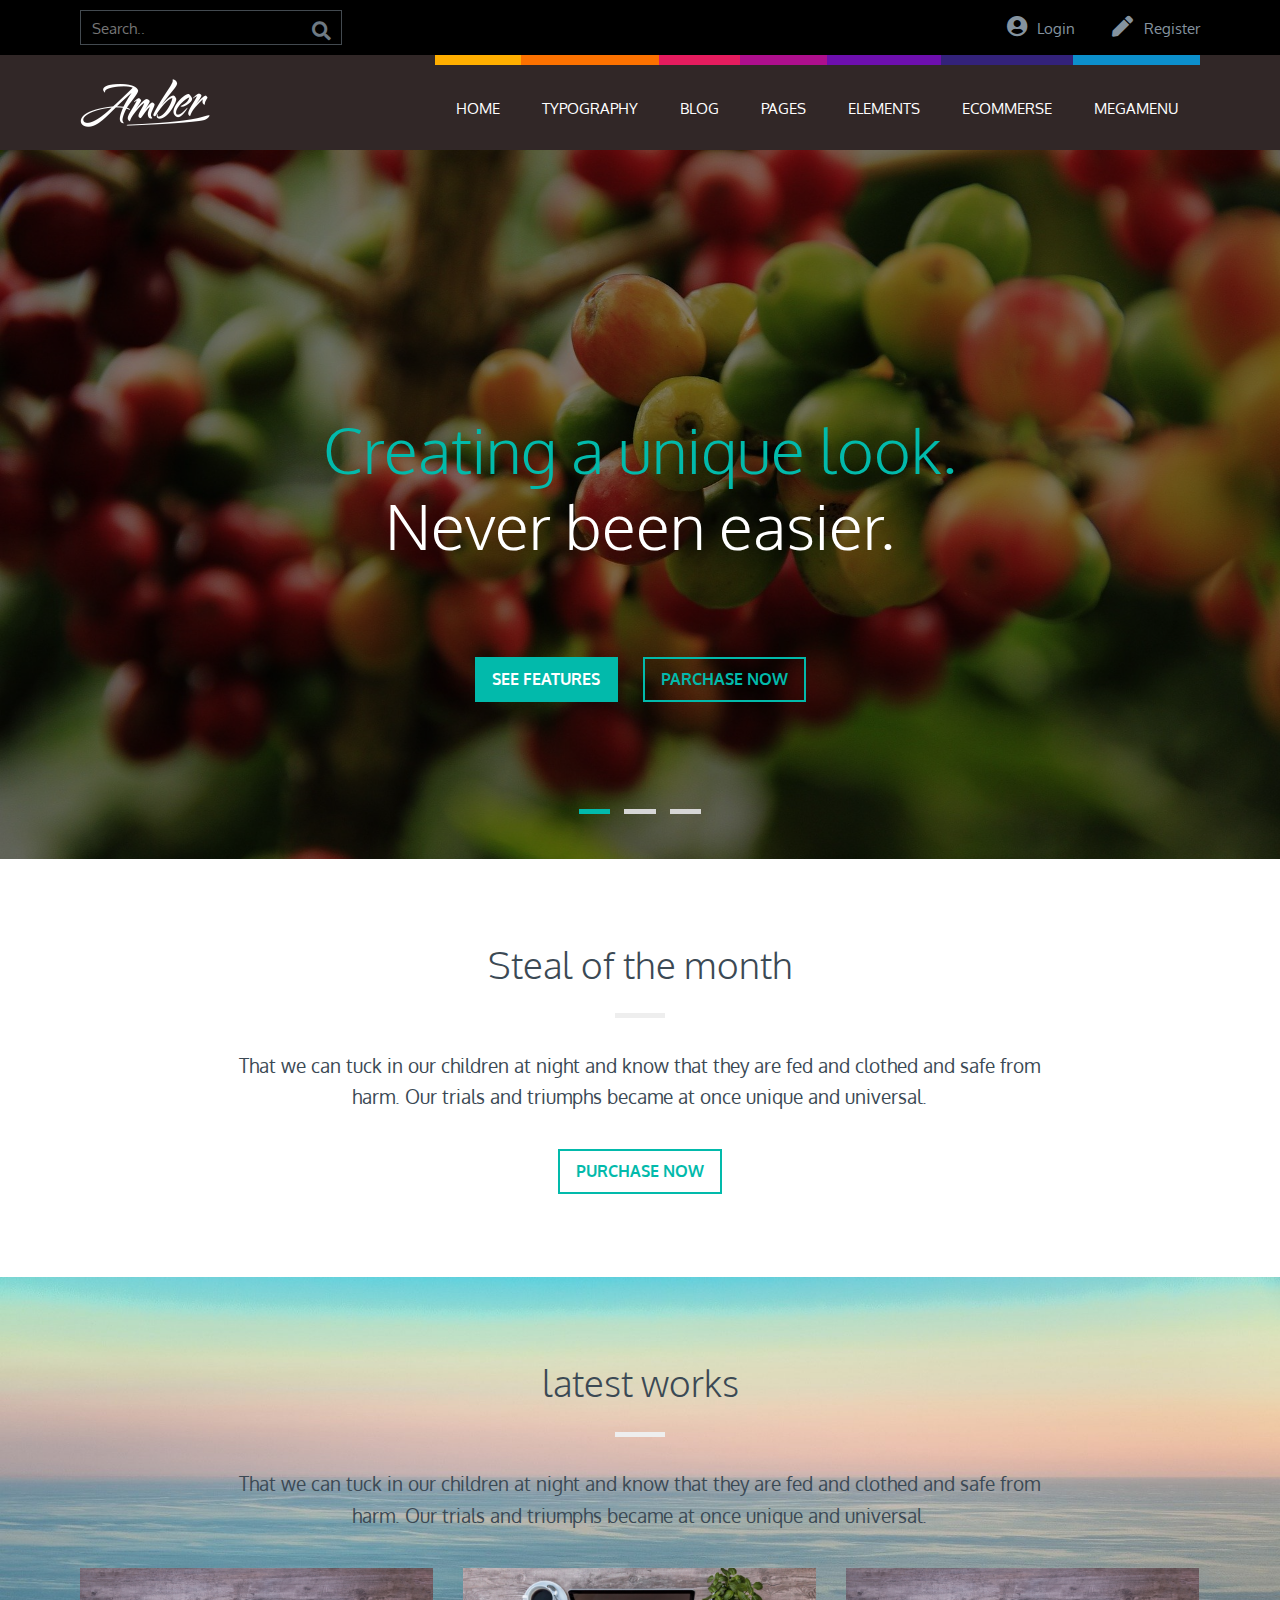
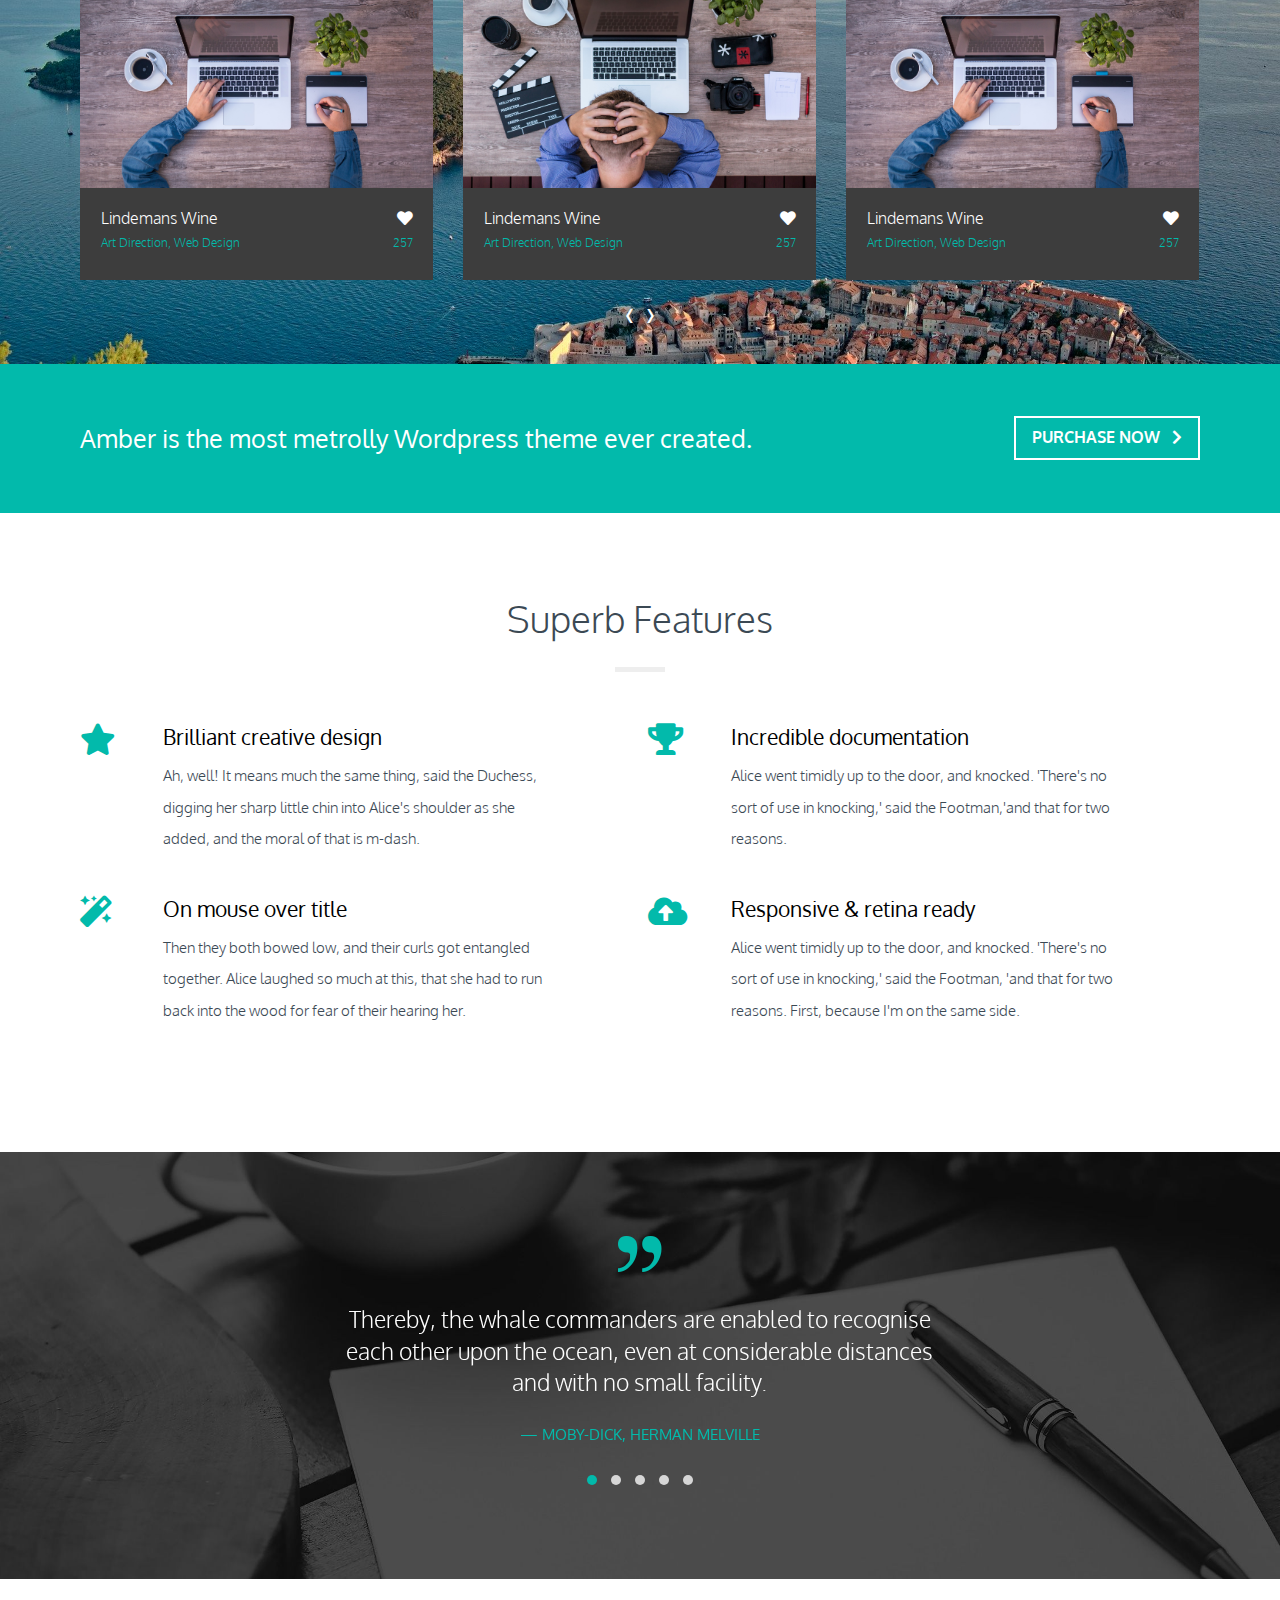
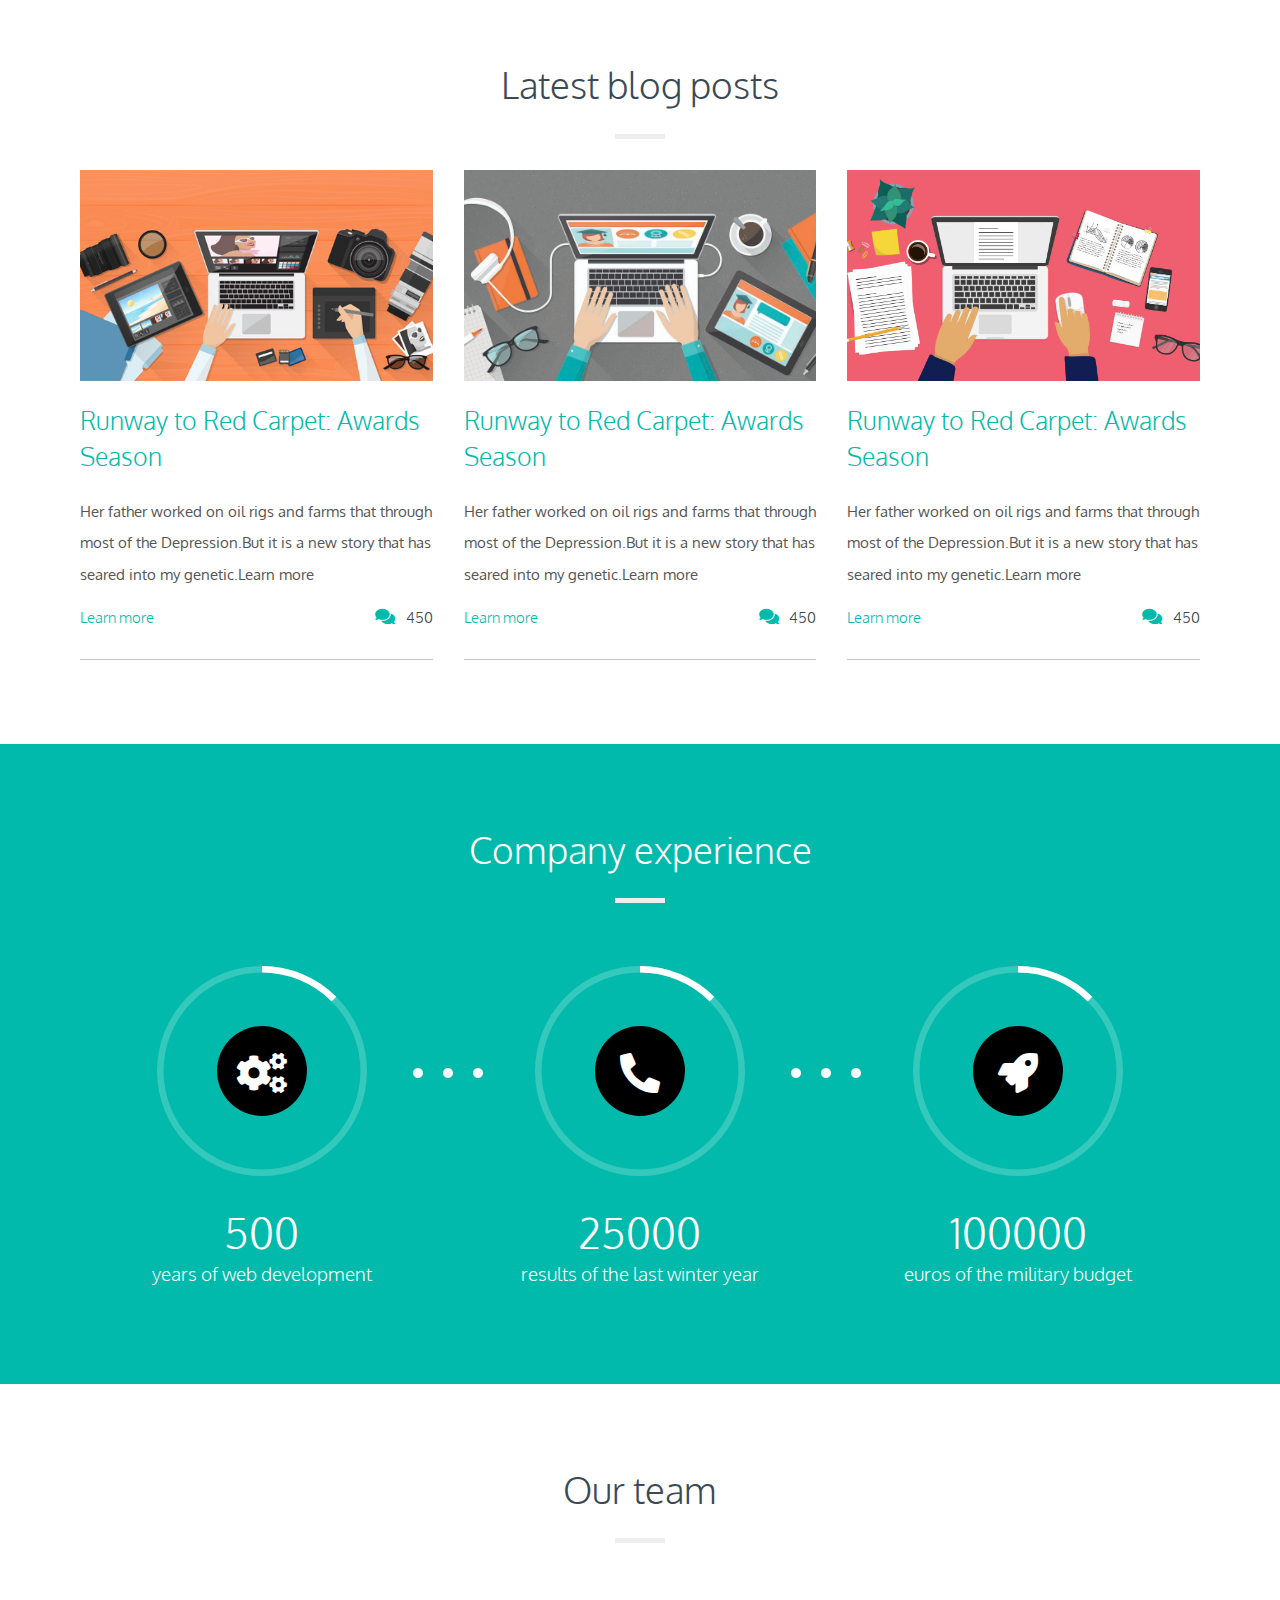
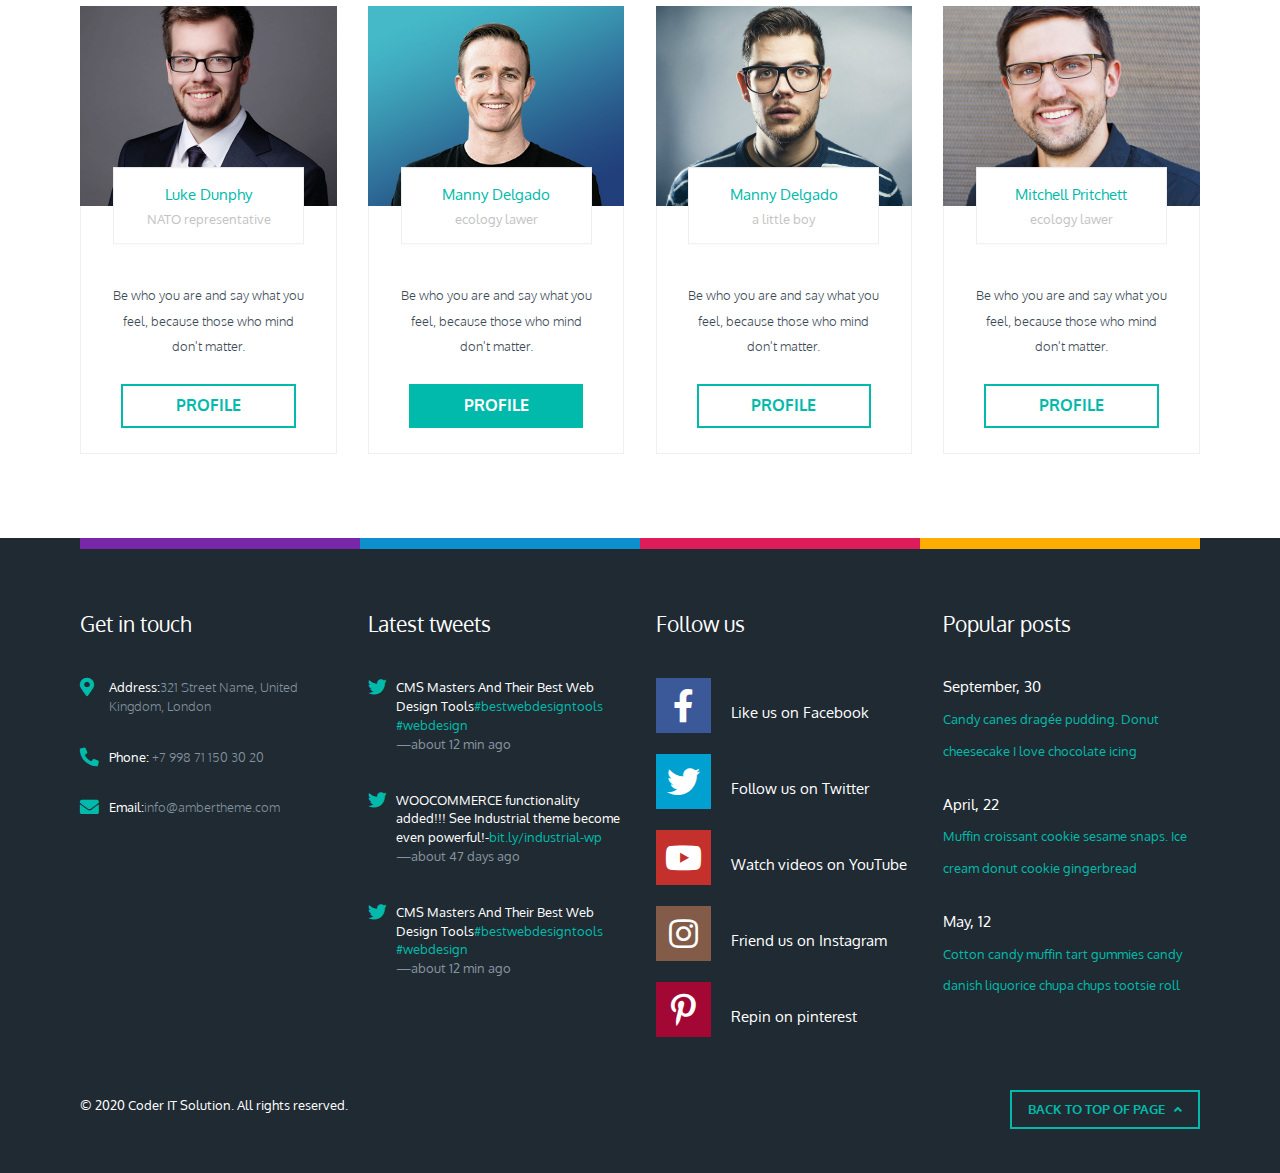
<file: index.html>
<!DOCTYPE html>
<html lang="en">
<head>
	<meta charset="UTF-8">
	<meta name="viewport" content="width=device-width, initial-scale=1.0">
	<meta name="description" content="">	
	<meta property="og:title" content="">
	<meta property="og:type" content="">
	<meta property="og:url" content="">
	<meta property="og:image" content="">
	<title>Amer - Web Template</title>
	<link rel="icon" href="assets/images/favicon.png">
	 <!-- Google fonts -->
	 <link href="https://fonts.googleapis.com/css2?family=Oxygen:wght@300;400;700&display=swap" rel="stylesheet">
	 <!-- OWL Carousel -->
	 <link rel="stylesheet" href="assets/css/owl.carousel.min.css">
	 <link rel="stylesheet" href="assets/css/owl.theme.default.min.css">
	 <!-- magnific popup -->
	 <link rel="stylesheet" href="assets/css/magnific-popup.css">
	 <!-- knob css -->
	 <link rel="stylesheet" href="assets/css/asPieProgress.css">
	 <!-- Css Files -->
	 <link rel="stylesheet" href="assets/css/normalize.css">
	 <link rel="stylesheet" href="assets/css/bootstrap.min.css">
	 <link rel="stylesheet" href="assets/css/fontawesome.min.css">

	 <link rel="stylesheet" href="assets/css/style.css">
	 <link rel="stylesheet" href="assets/css/responsive.css">
</head>
<body>
	<!-- ===================== -->
	<!-- Header top area start -->
	<!-- ===================== -->
	<header class="header-top-area">
		<div class="container">
			<div class="row align-items-center">
				<div class="col-md-6 col-sm-6 d-none d-sm-block">
					<!-- Top Search -->
					<div class="top-search">
						<form action="search.php">
							<input type="search" name="search" placeholder="Search..">
							<button type="submit"><i class="fas fa-search"></i></button>
						</form>
					</div>
				</div>
				<div class="col-md-6 col-sm-6">
					<!-- top right link -->
					<div class="top-right-link">
						<ul class="justify-content-center justify-content-sm-end">
							<li><a href="#"><i class="fas fa-user-circle"></i>Login</a></li>
							<li><a href="#"><i class="fas fa-pen"></i>Register</a></li>
						</ul>
					</div>
				</div>
			</div>
		</div>
	</header>


	<!-- ======================== -->
	<!-- Start menu and logo area -->
	<!-- ======================== -->
	<header class="header-area">
		<div class="container">
			<div class="row align-items-center">
				<div class="col-lg-4 col-md-12">
					<!-- Logo -->
					<div class="logo">
						<a href="index.html">
							<img src="assets/images/logo.png" alt="logo iamge">
						</a>
						<a href="#" class="nav-icon">
							<i class="fas fa-bars"></i>
						</a>
					</div>
				</div>
				<div class="col-lg-8 col-md-12">
					<!-- Menu -->
					<nav class="menu">
						<ul>
							<li><a href="index.html">Home</a></li>
							<li><a href="typography.html">Typography</a></li>
							<li><a href="blog.html">Blog</a></li>
							<li><a href="pages.html">Pages</a></li>
							<li><a href="elements.html">Elements</a></li>
							<li><a href="ecommerse.html">Ecommerse</a></li>
							<li><a href="megamenu.html">Megamenu</a></li>
						</ul>
					</nav>
				</div>	
			</div>
		</div>
	</header>


	<!-- ================= -->
	<!-- Start Banner Area -->
	<!-- ================= -->
	<section class="banner-area">

		<div class="banners owl-carousel owl-theme">
			
			<div class="single-banner-item" style="background:url(assets/images/cffee.jpg) no-repeat scroll 0 0 / cover;">
				<div class="banner-text">
					<h1>Creating a unique look.</h1>
					<h1>Never been easier.</h1>
					<div class="buttons">
						<ul>
							<li><a href="#" class="btn-style-2">see features</a></li>
							<li><a href="#" class="btn-style-1">parchase now</a></li>
						</ul>
					</div>
				</div>
			</div>

			<div class="single-banner-item" style="background:url(assets/images/daisie.jpg) no-repeat scroll 0 0 / cover;">
				<div class="banner-text">
					<h1>Creating a unique look.</h1>
					<h1>Never been easier.</h1>
					<div class="buttons">
						<ul>
							<li><a href="#" class="btn-style-2">see features</a></li>
							<li><a href="#" class="btn-style-1">parchase now</a></li>
						</ul>
					</div>
				</div>
			</div>

			<div class="single-banner-item" style="background:url(assets/images/iris.jpg) no-repeat scroll 0 0 / cover;">
				<div class="banner-text">
					<h1>Creating a unique look.</h1>
					<h1>Never been easier.</h1>
					<div class="buttons">
						<ul>
							<li><a href="#" class="btn-style-2">see features</a></li>
							<li><a href="#" class="btn-style-1">parchase now</a></li>
						</ul>
					</div>
				</div>
			</div>
		</div>

	</section>


	<!-- **************** -->
	<!-- Start month area -->
	<!-- **************** -->
	<section>
		<div class="month-area section-padding">
			<div class="container">
				<div class="row">
					<div class="col-md-12">
						<div class="section-title">
							<h2>Steal of the month</h2>
						</div>
						<div class="month text-center">
							<p>That we can tuck in our children at night and know that they are fed and clothed and safe from harm. Our trials and triumphs became at once unique and universal.</p>
							<a href="#" class="btn-style-1">purchase now</a>
						</div>
					</div>
				</div>
			</div>
		</div>
	</section>


<!-- *************** -->
<!-- Start Work Area -->
<!-- *************** -->
	<section>
		<div class="work-area section-padding" style="background:url(assets/images/island.jpg) no-repeat scroll 0 0 / cover;">
			<div class="container">
				<div class="row">
					<div class="col-md-12">
						<div class="section-title">
							<h2>latest works</h2>
						</div>
						<div class="month text-center">
							<p>That we can tuck in our children at night and know that they are fed and clothed and safe from harm. Our trials and triumphs became at once unique and universal.</p>
						</div>
					</div>
				</div>
				<div class="row">
					<div class="col-md-12">
						<div class="works-items owl-carousel owl-theme">

							
							<!-- Single work item -->
							<div class="single-work">
								<div class="work-img">
									<img src="assets/images/laptop1.jpg" alt="work image">
								</div>
								<div class="work-content">
									<h3>Lindemans Wine <span class="float-right"><i class="fas fa-heart"></i></span></h3>
									<p><a href="#">Art Direction,</a> Web Design <span class="float-right">257</span></p>
								</div>
								<!-- overly item -->
								<div class="work-overly">
									<ul>
										<li><a href="#"><i class="fas fa-heart"></i></a></li>
										<li><a class="workpopup" href="assets/images/laptop1.jpg"><i class="fas fa-search-plus"></i></a></li>
										<li><a href="#"><i class="fas fa-link"></i></a></li>
									</ul>
								</div>
							</div>


							<!-- Single work item -->
							<div class="single-work">
								<div class="work-img">
									<img src="assets/images/image2.jpg" alt="work image">
								</div>
								<div class="work-content">
									<h3>Lindemans Wine <span class="float-right"><i class="fas fa-heart"></i></span></h3>
									<p><a href="#">Art Direction,</a> Web Design <span class="float-right">257</span></p>
								</div>
								<!-- overly item -->
								<div class="work-overly">
									<ul>
										<li><a href="#"><i class="fas fa-heart"></i></a></li>
										<li><a class="workpopup" href="assets/images/image2.jpg"><i class="fas fa-search-plus"></i></a></li>
										<li><a href="#"><i class="fas fa-link"></i></a></li>
									</ul>
								</div>
							</div>

							<!-- Single work item -->
							<div class="single-work">
								<div class="work-img">
									<img src="assets/images/laptop1.jpg" alt="work image">
								</div>
								<div class="work-content">
									<h3>Lindemans Wine <span class="float-right"><i class="fas fa-heart"></i></span></h3>
									<p><a href="#">Art Direction,</a> Web Design <span class="float-right">257</span></p>
								</div>
								<!-- overly item -->
								<div class="work-overly">
									<ul>
										<li><a href="#"><i class="fas fa-heart"></i></a></li>
										<li><a class="workpopup" href="assets/images/laptop1.jpg"><i class="fas fa-search-plus"></i></a></li>
										<li><a href="#"><i class="fas fa-link"></i></a></li>
									</ul>
								</div>
							</div>

							<!-- Single work item -->
							<div class="single-work">
								<div class="work-img">
									<img src="assets/images/laptop1.jpg" alt="work image">
								</div>
								<div class="work-content">
									<h3>Lindemans Wine <span class="float-right"><i class="fas fa-heart"></i></span></h3>
									<p><a href="#">Art Direction,</a> Web Design <span class="float-right">257</span></p>
								</div>
								<!-- overly item -->
								<div class="work-overly">
									<ul>
										<li><a href="#"><i class="fas fa-heart"></i></a></li>
										<li><a class="workpopup" href="assets/images/laptop1.jpg"><i class="fas fa-search-plus"></i></a></li>
										<li><a href="#"><i class="fas fa-link"></i></a></li>
									</ul>
								</div>
							</div>

							<!-- Single work item -->
							<div class="single-work">
								<div class="work-img">
									<img src="assets/images/image2.jpg" alt="work image">
								</div>
								<div class="work-content">
									<h3>Lindemans Wine <span class="float-right"><i class="fas fa-heart"></i></span></h3>
									<p><a href="#">Art Direction,</a> Web Design <span class="float-right">257</span></p>
								</div>
								<!-- overly item -->
								<div class="work-overly">
									<ul>
										<li><a href="#"><i class="fas fa-heart"></i></a></li>
										<li><a class="workpopup" href="assets/images/image2.jpg"><i class="fas fa-search-plus"></i></a></li>
										<li><a href="#"><i class="fas fa-link"></i></a></li>
									</ul>
								</div>
							</div>
							
							<!-- Single work item -->
							<div class="single-work">
								<div class="work-img">
									<img src="assets/images/laptop1.jpg" alt="work image">
								</div>
								<div class="work-content">
									<h3>Lindemans Wine <span class="float-right"><i class="fas fa-heart"></i></span></h3>
									<p><a href="#">Art Direction,</a> Web Design <span class="float-right">257</span></p>
								</div>
								<!-- overly item -->
								<div class="work-overly">
									<ul>
										<li><a href="#"><i class="fas fa-heart"></i></a></li>
										<li><a class="workpopup" href="assets/images/laptop1.jpg"><i class="fas fa-search-plus"></i></a></li>
										<li><a href="#"><i class="fas fa-link"></i></a></li>
									</ul>
								</div>
							</div>
						</div>
					</div>
				</div>
			</div>
		</div>
	</section>


	<!-- **************** -->
	<!-- Start Amber area -->
	<!-- **************** -->
	<section>
		<div class="header-purchase-area">
			<div class="container">
				<div class="row">
					<div class="col-md-12">
						<div class="hero">
							<h1>Amber is the most metrolly Wordpress theme ever created.</h1>
							<a class="btn-style-1 btn-style-3" href="#">Purchase now &nbsp;&nbsp;<i class="fas fa-chevron-right"></i></a>
						</div>
					</div>
				</div>
			</div>
		</div>
	</section>


	<!-- ******************* -->
	<!-- Start Features area -->
	<!-- ******************* -->
	<section>
		<div class="teatures-area section-padding">
			<div class="container">
				<div class="col-md-12">
					<div class="section-title">
						<h2>Superb Features</h2>
					</div>
				</div>
				<div class="row features-row">
					<!-- single features -->
					<div class="col-md-6">
						<div class="single-fratures">
							<div class="features-icon">
								<i class="fas fa-star"></i>
							</div>
							<div class="features-content">
								<h4>Brilliant creative design</h4>
								<p>Ah, well! It means much the same thing, said the Duchess, digging her  sharp little chin into Alice's shoulder as she added, and the moral  of that is m-dash.</p>
							</div>
						</div>
					</div>
					<!-- single features -->
					<div class="col-md-6">
						<div class="single-fratures">
							<div class="features-icon">
								<i class="fas fa-trophy"></i>
							</div>
							<div class="features-content">
								<h4>Incredible documentation</h4>
								<p>Alice went timidly up to the door, and knocked. 'There's no sort of use in knocking,' said the Footman,'and that for two reasons.  </p>
							</div>
						</div>
					</div>
					<!-- single features -->
					<div class="col-md-6">
						<div class="single-fratures">
							<div class="features-icon">
								<i class="fas fa-magic"></i>
							</div>
							<div class="features-content">
								<h4>On mouse over title</h4>
								<p>Then they both bowed low, and their curls got entangled together. Alice laughed so much at this, that she had to run back into the wood for fear of their hearing her.</p>
							</div>
						</div>
					</div>
					<!-- single features -->
					<div class="col-md-6">
						<div class="single-fratures">
							<div class="features-icon">
								<i class="fas fa-cloud-upload-alt"></i>
							</div>
							<div class="features-content">
								<h4>Responsive & retina ready</h4>
								<p>Alice went timidly up to the door, and knocked. 'There's no sort of use in knocking,' said the Footman, 'and that for two reasons. First, because I'm on the same side.</p>
							</div>
						</div>
					</div>
				</div>
			</div>
		</div>
	</section>


	<!-- *********************** -->
	<!-- Start Testimonials Area -->
	<!-- *********************** -->
	<section>
		<div class="testimonials-area section-padding">
			<div class="container">
				<div class="col-md-12">
					<div class="testimonials owl-carousel owl-theme">
						<!-- single testomonial -->
						<div class="single-testimonil text-center">
							<img src="assets/images/quote.png" alt="quote image">
							<h1>Thereby, the whale commanders are enabled to recognise each other upon the ocean, even at considerable distances and with no small facility.
                             </h1>
                             <p>— Moby-Dick, Herman Melville</p>
						</div>
						<!-- single testomonial -->
						<div class="single-testimonil text-center">
							<img src="assets/images/quote.png" alt="quote image">
							<h1>Thereby, the whale commanders are enabled to recognise each other upon the ocean, even at considerable distances and with no small facility.
                             </h1>
                             <p>— Moby-Dick, Herman Melville</p>
						</div>
						<!-- single testomonial -->
						<div class="single-testimonil text-center">
							<img src="assets/images/quote.png" alt="quote image">
							<h1>Thereby, the whale commanders are enabled to recognise each other upon the ocean, even at considerable distances and with no small facility.
                             </h1>
                             <p>— Moby-Dick, Herman Melville</p>
						</div>
						<!-- single testomonial -->
						<div class="single-testimonil text-center">
							<img src="assets/images/quote.png" alt="quote image">
							<h1>Thereby, the whale commanders are enabled to recognise each other upon the ocean, even at considerable distances and with no small facility.
                             </h1>
                             <p>— Moby-Dick, Herman Melville</p>
						</div>
						<!-- single testomonial -->
						<div class="single-testimonil text-center">
							<img src="assets/images/quote.png" alt="quote image">
							<h1>Thereby, the whale commanders are enabled to recognise each other upon the ocean, even at considerable distances and with no small facility.
                             </h1>
                             <p>— Moby-Dick, Herman Melville</p>
						</div>
					</div>
				</div>
			</div>
		</div>
	</section>


<!-- *************** -->
<!-- Start Blog area -->
<!-- *************** -->
<section>
	<div class="blog-area section-padding">
		<div class="container">
			<div class="row">
				<div class="col-md-12">
					<div class="section-title">
						<h2>Latest blog posts</h2>
					</div>
				</div>
			</div>
			<div class="row gx-5">
				<div class="col-md-4">
					<!-- single blog item -->
					<div class="sigle-blog-item">
						<div class="blog-img">
							<img src="assets/images/blog/blog1.jpg" alt="blog image">
						</div>
						<div class="blog-content">
							<h4>Runway to Red Carpet: Awards Season</h4>
							<p>
								Her father worked on oil rigs and farms that through most of the Depression.But it is a new story that has seared into my genetic.Learn more
							</p>
							<ul>
								<li><a href="#">Learn more</a></li>
								<li><i class="fas fa-comments"></i>450</li>
							</ul>
						</div>
					</div>
				</div>
				<div class="col-md-4">
					<!-- single blog item -->
					<div class="sigle-blog-item">
						<div class="blog-img">
							<img src="assets/images/blog/blog2.jpg" alt="blog image">
						</div>
						<div class="blog-content">
							<h4>Runway to Red Carpet: Awards Season</h4>
							<p>
								Her father worked on oil rigs and farms that through most of the Depression.But it is a new story that has seared into my genetic.Learn more
							</p>
							<ul>
								<li><a href="#">Learn more</a></li>
								<li><i class="fas fa-comments"></i>450</li>
							</ul>
						</div>
					</div>
				</div>
				<div class="col-md-4">
					<!-- single blog item -->
					<div class="sigle-blog-item">
						<div class="blog-img">
							<img src="assets/images/blog/blog3.jpg" alt="blog image">
						</div>
						<div class="blog-content">
							<h4>Runway to Red Carpet: Awards Season</h4>
							<p>
								Her father worked on oil rigs and farms that through most of the Depression.But it is a new story that has seared into my genetic.Learn more
							</p>
							<ul>
								<li><a href="#">Learn more</a></li>
								<li><i class="fas fa-comments"></i>450</li>
							</ul>
						</div>
					</div>
				</div>
			</div>
		</div>
	</div>
</section>


<!-- ********************* -->
<!-- Start Expirience area -->
<!-- ********************* -->
	<section>
		<div class="expirience-area section-padding">
			<div class="container">
				<div class="row">
					<div class="col-md-12">
						<div class="section-title">
							<h2>Company experience</h2>
						</div>
					</div>
				</div>
				<div class="row knob-row">
					<div class="col-md-4">
						<div class="single-knob-item">
							<div class="item-circle">
								<div class="pie_progress" role="progressbar" data-goal="70" data-barcolor="#FFF" data-barsize="5" aria-valuemin="-100" aria-valuemax="100">
						    		 <div class="pie_progress__content">
						    	 		<i class="fas fa-cogs"></i>
						    		 </div>
						     	</div>
							</div>
							<div class="item-content1">
								<h1>500</h1>
								<p>years of web development</p>
							</div>
						</div>
					</div>
					<div class="col-md-4">
						<div class="single-knob-item">
							<div class="item-circle">
								<div class="pie_progress" role="progressbar" data-goal="30" data-barcolor="#FFF" data-barsize="5" aria-valuemin="-100" aria-valuemax="100">
						    		 <div class="pie_progress__content">
						    	 		<i class="fas fa-phone-alt"></i>
						    		 </div>
						     	</div>
							</div>
							<div class="item-content1">
								<h1>25000</h1>
								<p>results of the last winter year</p>
							</div>
						</div>
					</div>
					<div class="col-md-4">
						<div class="single-knob-item">
							<div class="item-circle">
								<div class="pie_progress" role="progressbar" data-goal="85" data-barcolor="#FFF" data-barsize="5" aria-valuemin="-100" aria-valuemax="100">
						    		 <div class="pie_progress__content">
						    	 		<i class="fas fa-rocket"></i>
						    		 </div>
						     	</div>
							</div>
							<div class="item-content1">
								<h1>100000</h1>
								<p>euros of the military budget</p>
							</div>
						</div>
					</div>
				</div>
			</div>
		</div>
	</section>


<!-- *************** -->
<!-- Start team area -->
<!-- *************** -->
<section>
	<div class="team-area section-padding">
		<div class="container">
			<div class="row">
				<div class="col-md-12">
					<div class="section-title">
						<h2>Our team</h2>
					</div>
				</div>
			</div>
			<div class="row gx-5 tram-row">
              <!-- Single item -->
				<div class="col-md-6 col-lg-3">
					<div class="sigle-team">
						<div class="team-img">
							<img src="assets/images/team/unnamed.jpg" alt="team image">		
						</div>
						<div class="team-content">
							<div class="team-name">
								<h4>Luke Dunphy</h4>
								<p>NATO representative</p>
							</div>

							<p>Be who you are and say what you feel, because those who mind don't matter.</p>
							<a href="#" class="btn-style-1">Profile</a>
						</div>
					</div>
				</div>
				 <!-- Single item -->
				<div class="col-md-6 col-lg-3">
					<div class="sigle-team">
						<div class="team-img">
							<img src="assets/images/team/Ryan.jpg" alt="team image">		
						</div>						
						<div class="team-content">
							<div class="team-name">
								<h4>Manny Delgado</h4>
								<p>ecology lawer</p>
							</div>

							<p>Be who you are and say what you feel, because those who mind don't matter.</p>
							<a href="#" class="btn-style-2">Profile</a>
						</div>
					</div>
				</div>
				 <!-- Single item -->
				<div class="col-md-6 col-lg-3">
					<div class="sigle-team">
						<div class="team-img">
							<img src="assets/images/team/testimonials.jpg" alt="team image">		
						</div>						
						<div class="team-content">
							<div class="team-name">
								<h4>Manny Delgado</h4>
								<p>a little boy</p>
							</div>

							<p>Be who you are and say what you feel, because those who mind don't matter.</p>
							<a href="#" class="btn-style-1">Profile</a>
						</div>
					</div>
				</div>
				 <!-- Single item -->
				<div class="col-md-6 col-lg-3">
					<div class="sigle-team">
						<div class="team-img">
							<img src="assets/images/team/brock.jpg" alt="team image">		
						</div>
						<div class="team-content">
							<div class="team-name">
								<h4>Mitchell Pritchett</h4>
								<p>ecology lawer</p>
							</div>

							<p>Be who you are and say what you feel, because those who mind don't matter.</p>
							<a href="#" class="btn-style-1">Profile</a>
						</div>
					</div>
				</div>
			</div>
		</div>
	</div>
</section>


<!-- ***************** -->
<!-- start footer area -->
<!-- ***************** -->
<footer>
	<div class="footer-area">
		<div class="container">
			<div class="row">
				<div class="col-md-12">
					<div class="footer-colors">
						<span></span>
						<span></span>
						<span></span>
						<span></span>
					</div>
				</div>
			</div>
			<div class="row gx-5">
				<!-- footer single item -->
				<div class="col-md-6 col-lg-3">
					<div class="footer-item footer-item-1">
						<h4>Get in touch</h4>
						<ul>
							<li>
								<a href="#"><i class="fas fa-map-marker-alt"></i><span><b>Address:</b>321 Street Name, United Kingdom, London</span></a>
							</li>
							<li><a href="tel:+7998711503020"><i class="fas fa-phone-alt"></i><span><b>Phone:</b> +7 998 71 150 30 20</span></a></li>
							<li><a href="#"><i class="fas fa-envelope"></i><span><b>Email:</b>info@ambertheme.com</span></a></li>
						</ul>
						<div class="footer-map">
							<iframe src="https://www.google.com/maps/embed?pb=!1m18!1m12!1m3!1d3601.2427275386635!2d88.9505416!3d25.4969502!2m3!1f0!2f0!3f0!3m2!1i1024!2i768!4f13.1!3m3!1m2!1s0x39fcb0232fd78783%3A0x9df3601fdd304d76!2sCoder%20IT%20Solution!5e0!3m2!1sen!2sbd!4v1602298746917!5m2!1sen!2sbd" ></iframe>
						</div>
					</div>
				</div>
				<!-- footer single item -->
				<div class="col-md-6 col-lg-3">
					<div class="footer-item footer-item-2">
						<h4>Latest tweets</h4>
						<ul>
							<li>
								<i class="fab fa-twitter"></i>
								<span>CMS Masters And Their Best Web Design Tools<a href="#">#bestwebdesigntools #webdesign</a>
								<span>—about 12 min ago</span>
							</span>
							</li>
							<li>
								<i class="fab fa-twitter"></i>
								<span>WOOCOMMERCE functionality added!!! See Industrial theme become even powerful!-<a href="#">bit.ly/industrial-wp</a>
								<span>—about 47 days ago</span>
							</span>
							</li>
							<li>
								<i class="fab fa-twitter"></i>
								<span>CMS Masters And Their Best Web Design Tools<a href="#">#bestwebdesigntools #webdesign</a>
								<span>—about 12 min ago</span>
							</span>
							</li>
						</ul>
					</div>
				</div>
				<!-- footer single item --> 
				<div class="col-md-6 col-lg-3">
					<div class="footer-item footer-item-3">
						<h4>Follow us</h4>
						<ul class="footer-social">
							<li><a href="#">
								<i class="fab fa-facebook-f"></i>Like us on Facebook
							</a></li>
							<li><a href="#">
								<i class="fab fa-twitter"></i>Follow us on Twitter
							</a></li>
							<li><a href="#">
								<i class="fab fa-youtube"></i>Watch videos on YouTube
							</a></li>
							<li><a href="#">
								<i class="fab fa-instagram"></i>Friend us on Instagram
							</a></li>
							<li><a href="#">
								<i class="fab fa-pinterest-p"></i>Repin on pinterest
							</a></li>
						</ul>
					</div>
				</div>
				<!-- footer single item -->
				<div class="col-md-6 col-lg-3">
					<div class="footer-item">
						<h4>Popular posts</h4>
						<div class="footer-posts">
							<!-- footer single post -->
							<div class="f-sigle-post">
								<h5>September, 30</h5>
								<p><a href="#">Candy canes dragée pudding. Donut cheesecake I love chocolate icing </a></p>
							</div>
							<!-- footer single post -->
							<div class="f-sigle-post">
								<h5>April, 22</h5>
								<p><a href="#">Muffin croissant cookie sesame snaps. Ice cream donut cookie gingerbread</a></p>
							</div>
							<!-- footer single post -->
							<div class="f-sigle-post">
								<h5>May, 12</h5>
								<p><a href="#">Cotton candy muffin tart gummies candy danish liquorice chupa chups tootsie roll</a></p>
							</div>
						</div>
					</div>
				</div>
			</div>
			<div class="row mt-5">
				<div class="col-md-6">
					<div class="copyright">
						<p>© 2020 Coder IT Solution. All rights reserved.</p>
					</div>
				</div>
				<div class="col-md-6">
					<div class="back-top text-right">
						<a href="#" class="btn-style-1">back to top of page &nbsp; <i class="fas fa-angle-up"></i></a>
					</div>
				</div>
			</div>
		</div>
	</div>
</footer>

	<!-- Js Files -->
	<script src="assets/js/jquery.min.js"></script>

	
	<script src="assets/js/waypoints.min.js"></script>
	<script src="assets/js/jquery.counterup.min.js"></script>
	<script src="assets/js/popper.min.js"></script>
	<script src="assets/js/bootstrap.min.js"></script>
	<script src="assets/js/owl.carousel.min.js"></script>
	<script src="assets/js/jquery.magnific-popup.js"></script>
	<script src="assets/js/jquery-asPieProgress.min.js"></script>
	<script src="assets/js/scripts.js"></script>
	<script src="assets/js/scripts2.js"></script>
</body>
</html>
</file>
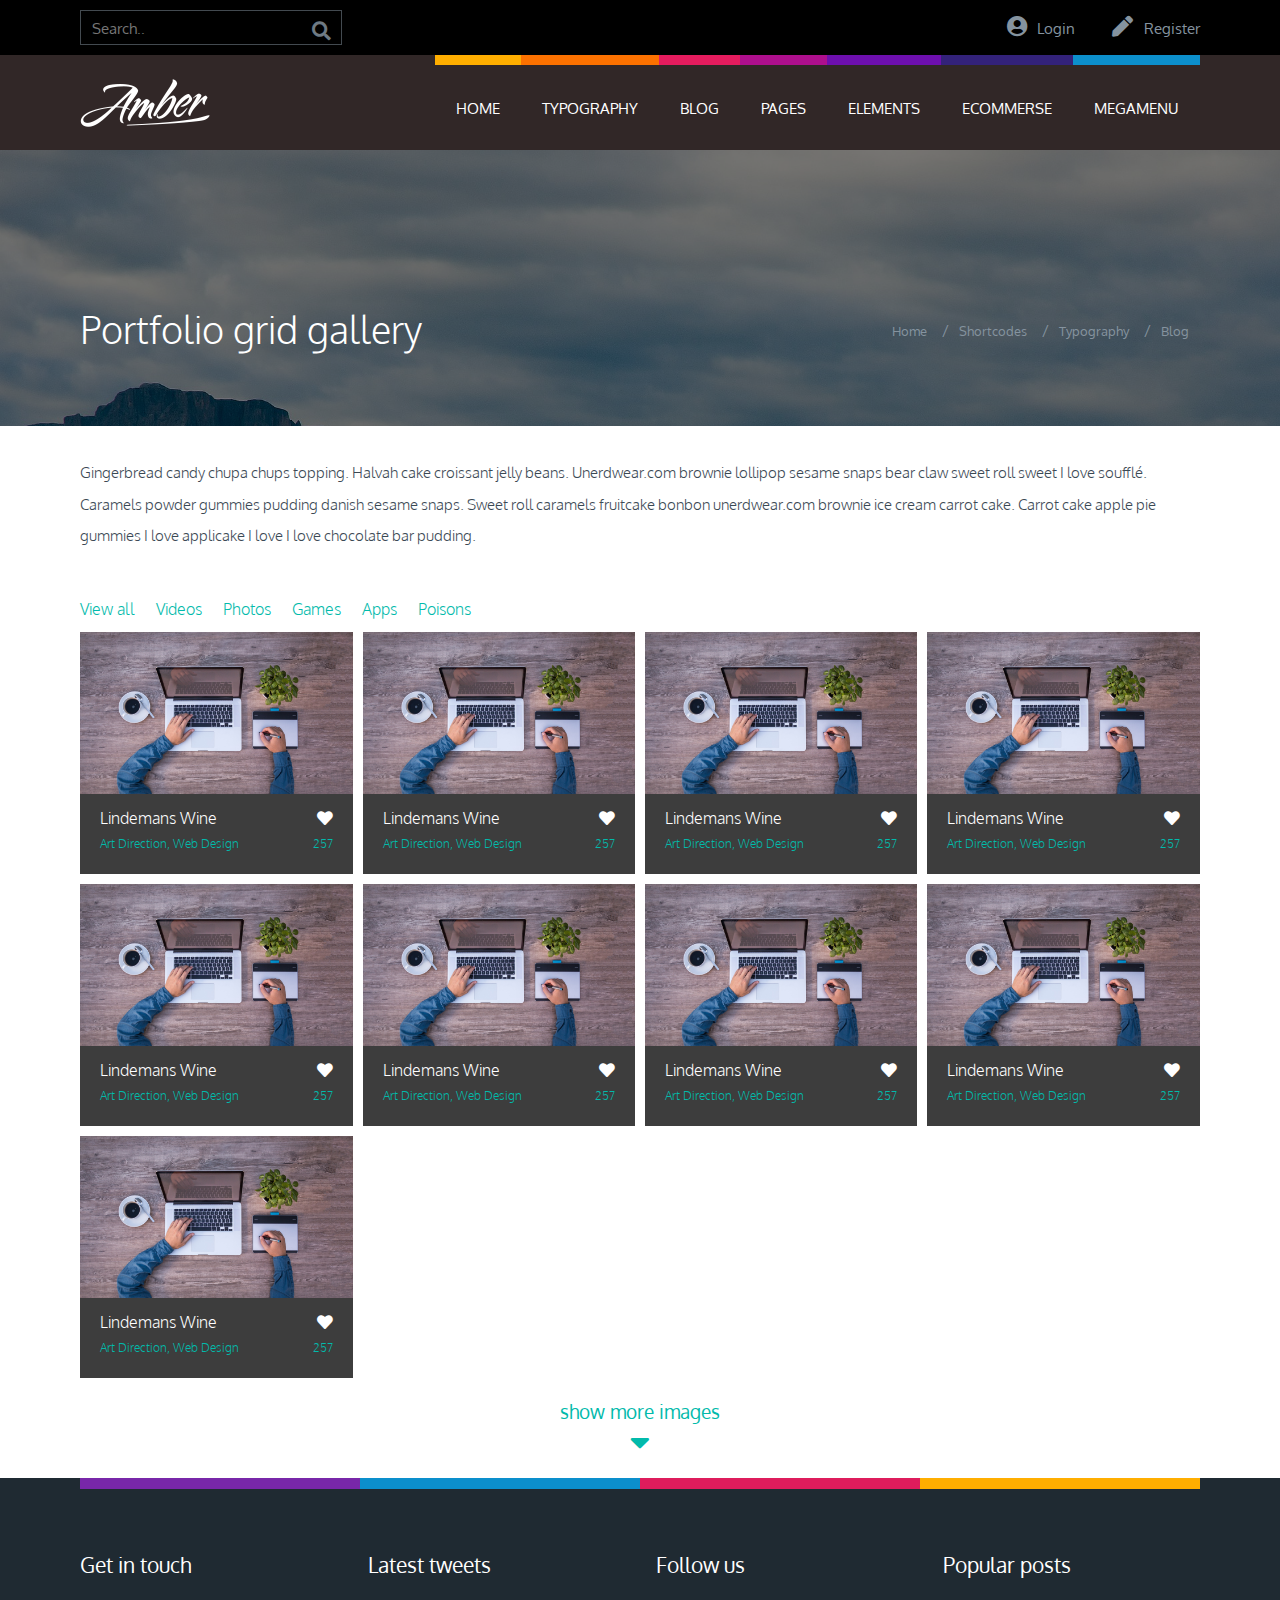
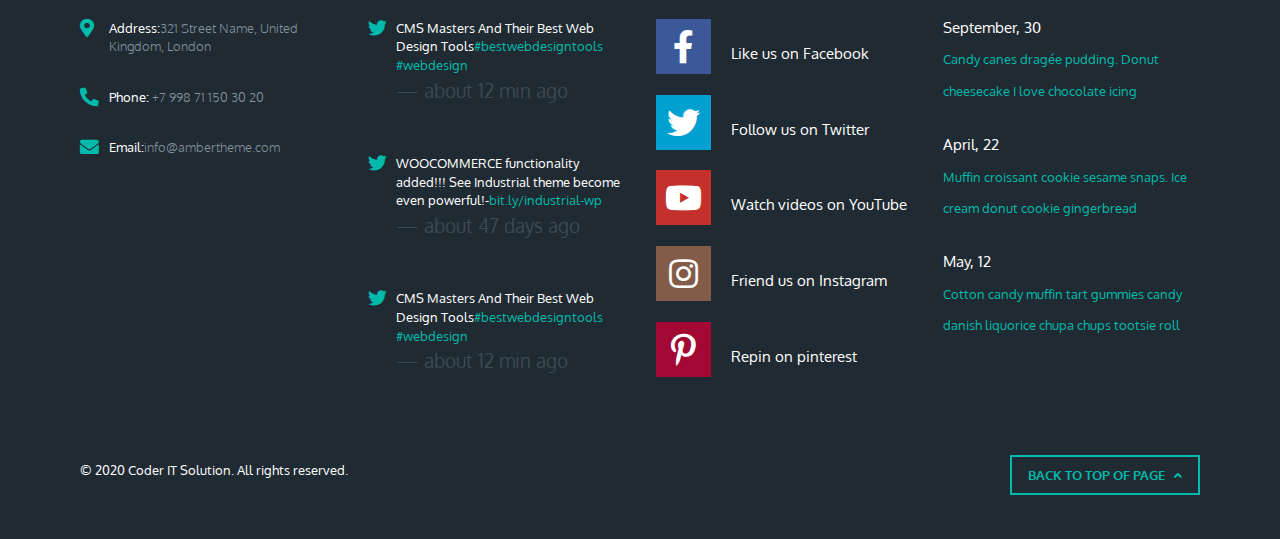
<file: ecommerse.html>
<!DOCTYPE html>
<html lang="en">

<head>
    <meta charset="UTF-8">
    <meta name="viewport" content="width=device-width, initial-scale=1.0">
    <meta name="description" content="">
    <meta property="og:title" content="">
    <meta property="og:type" content="">
    <meta property="og:url" content="">
    <meta property="og:image" content="">
    <title>Amer - Web Template</title>
    <link rel="icon" href="assets/images/favicon.png">
    <!-- Google fonts -->
    <link href="https://fonts.googleapis.com/css2?family=Oxygen:wght@300;400;700&display=swap" rel="stylesheet">
    <!-- OWL Carousel -->
    <link rel="stylesheet" href="assets/css/owl.carousel.min.css">
    <link rel="stylesheet" href="assets/css/owl.theme.default.min.css">
    <!-- magnific popup -->
    <link rel="stylesheet" href="assets/css/magnific-popup.css">
    <!-- knob css -->
    <link rel="stylesheet" href="assets/css/asPieProgress.css">
    <!-- Css Files -->
    <link rel="stylesheet" href="assets/css/normalize.css">
    <link rel="stylesheet" href="assets/css/bootstrap.min.css">
    <link rel="stylesheet" href="assets/css/fontawesome.min.css">
    <link rel="stylesheet" href="assets/icon/style.css">
    <link rel="stylesheet" href="assets/css/style.css">
    <link rel="stylesheet" href="assets/css/responsive.css">
</head>
<body>
    <!------------------------------
         Header top area start 
    -------------------------------->
    <header class="header-top-area">
        <div class="container">
            <div class="row align-items-center">
                <!---------------
                    top search 
                ---------------->
                <div class="col-md-6 col-sm-6  d-none d-sm-block">
                    <div class="top-search">
                        <form action="">
                            <input type="search" name="" placeholder="Search.." id="">
                            <button type="submit"><i class="fas fa-search"></i></button>
                        </form>
                    </div>
                </div>
                <div class="col-md-6 col-sm-6">
                    <!-------------------- 
                        top right link 
                    --------------------->
                    <div class="top-right-link">
                        <ul class="justify-content-center justify-content-sm-end">
                            <li><a href="#"><i class="fas fa-user-circle"></i>Login</a></li>
                            <li><a href="#"><i class="fas fa-pen"></i>Register</a></li>
                        </ul>
                    </div>
                </div>
            </div>
        </div>
    </header>

    <!-- ************************ -->
    <!-- Start menu and logo area -->
    <!-- ************************ -->

    <header class="header-area">
        <div class="container">
            <div class="row align-items-center">
                <div class="col-lg-4 col-md-12">
                    <!-- Logo -->
                    <div class="logo">
                        <a href="index.html">
                            <img src="assets/images/logo.png" alt="logo iamge">
                        </a>
                        <a href="#" class="nav-icon">
                            <i class="fas fa-bars"></i>
                        </a>
                    </div>
                </div>
                <div class="col-lg-8 col-md-12">
                    <!---------------------
                             Menu 
                    ---------------------->
                    <nav class="menu">
                        <ul>
                            <li><a href="index.html">Home</a></li>
                            <li><a href="typography.html">Typography</a></li>
                            <li><a href="blog.html">Blog</a></li>
                            <li><a href="pages.html">Pages</a></li>
                            <li><a href="elements.html">Elements</a></li>
                            <li><a href="ecommerse.html">Ecommerse</a></li>
                            <li><a href="megamenu.html">Megamenu</a></li>
                        </ul>
                    </nav>
                </div>
            </div>
        </div>
    </header>

    <!-- ******************** -->
    <!-- Start Blog Grid Area -->
    <!-- ******************** -->

    <section>
        <div class="blog-area">
            <div class="blog-bg" style="background: url(assets/images/banner.jpg) no-repeat scroll 0 0 / cover ;">
                <div class="container">
                    <div class="row">
                        <div class="col-md-12">
                            <div class="blog-item">                                
                                <div class="blog">
                                    <div class="blog-left-title">
                                        <h2>Portfolio grid gallery</h2>
                                    </div>
                                    <div class="blog-menu">
                                        <ul>
                                            <li><a href="#">Home</a></li>
                                            <li><a href="#">Shortcodes</a></li>
                                            <li><a href="#">Typography</a></li>
                                            <li><a href="#">Blog</a></li>
                                        </ul>
                                    </div>
                                </div>
                            </div>
                        </div>
                    </div>
                </div>
            </div>
        </div>
    </section>

    <!-- ==================== -->
    <!-- Start Blog Post Area -->
    <!-- ==================== -->

    <div class="portfolio_gred_area">
       <div class="container">
           <div class="row">
               <div class="col-md-12">
                   <div class="sumary">
                       <p>
                            Gingerbread candy chupa chups topping. Halvah cake croissant jelly beans. Unerdwear.com brownie lollipop sesame snaps bear claw sweet roll sweet I love soufflé. Caramels powder gummies pudding danish sesame snaps. Sweet roll caramels fruitcake bonbon unerdwear.com brownie ice cream carrot cake. Carrot cake apple pie gummies I love applicake I love I love chocolate bar pudding.
                       </p>
                   </div>
               </div>
           </div>

           <!--------------------
                filter items 
            -------------------->
           <div class="row">
               <div class="col-md-12">
                   <div class="filter">
                       <ul>
                           <li data-filter="all">View all</li>
                           <li data-filter="video">Videos</li>
                           <li data-filter="photos">Photos</li>
                           <li data-filter="games">Games</li>
                           <li data-filter="apps">Apps</li>
                           <li data-filter="poisons">Poisons</li>
                       </ul>
                   </div>
                </div>
            </div>

                   <!---------------------- 
                        portfolio item 
                    ----------------------->
            <div class="row">
                <!-- <div class="col-md-12"> -->
                   <div class="portfolio_area">
                        <!-- single item -->
                           <div class="item mix video poisons">
                               <div class="item-img">
                                   <img src="assets/images/laptop1.jpg" alt="image">
                               </div>
                               <div class="item-content">
                                   <h3>Lindemans Wine <span class="float-right"><i class="fas fa-heart"></i></span></h3>
                                   <p>Art Direction, Web Design <span class="float-right">257</span></p>
                               </div>

                               <!-- overly item -->
                               <div class="overly-item">
                                   <ul>
                                       <li><a href="#"><i class="fas fa-heart"></i></a></li>
                                       <li><a class="workpopup" href="assets/images/banner.jpg"><i class="fas fa-search-plus"></i></a></li>
                                       <li><a href="#"><i class="fas fa-link"></i></a></li>
                                   </ul>
                               </div>
                           </div>

                           <!-- single item -->
                           <div class="item mix photos poisons">
                               <div class="item-img">
                                   <img src="assets/images/laptop1.jpg" alt="image">
                               </div>
                               <div class="item-content">
                                   <h3>Lindemans Wine <span class="float-right"><i class="fas fa-heart"></i></span></h3>
                                   <p>Art Direction, Web Design <span class="float-right">257</span></p>
                               </div>

                               <!-- overly item -->
                               <div class="overly-item">
                                   <ul>
                                       <li><a href="#"><i class="fas fa-heart"></i></a></li>
                                       <li><a class="workpopup" href="assets/images/banner.jpg"><i class="fas fa-search-plus"></i></a></li>
                                       <li><a href="#"><i class="fas fa-link"></i></a></li>
                                   </ul>
                               </div>
                           </div>

                           <!-- single item -->
                           <div class="item mix video photos">
                               <div class="item-img">
                                   <img src="assets/images/laptop1.jpg" alt="image">
                               </div>
                               <div class="item-content">
                                   <h3>Lindemans Wine <span class="float-right"><i class="fas fa-heart"></i></span></h3>
                                   <p>Art Direction, Web Design <span class="float-right">257</span></p>
                               </div>

                               <!-- overly item -->
                               <div class="overly-item">
                                   <ul>
                                       <li><a href="#"><i class="fas fa-heart"></i></a></li>
                                       <li><a class="workpopup" href="assets/images/banner.jpg"><i class="fas fa-search-plus"></i></a></li>
                                       <li><a href="#"><i class="fas fa-link"></i></a></li>
                                   </ul>
                               </div>
                           </div>

                           <!-- single item -->
                           <div class="item mix photos Apps">
                               <div class="item-img">
                                   <img src="assets/images/laptop1.jpg" alt="image">
                               </div>
                               <div class="item-content">
                                   <h3>Lindemans Wine <span class="float-right"><i class="fas fa-heart"></i></span></h3>
                                   <p>Art Direction, Web Design <span class="float-right">257</span></p>
                               </div>

                               <!-- overly item -->
                               <div class="overly-item">
                                   <ul>
                                       <li><a href="#"><i class="fas fa-heart"></i></a></li>
                                       <li><a class="workpopup" href="assets/images/banner.jpg"><i class="fas fa-search-plus"></i></a></li>
                                       <li><a href="#"><i class="fas fa-link"></i></a></li>
                                   </ul>
                               </div>
                           </div>

                           <!-- single item -->
                           <div class="item mix photos poisons">
                               <div class="item-img">
                                   <img src="assets/images/laptop1.jpg" alt="image">
                               </div>
                               <div class="item-content">
                                   <h3>Lindemans Wine <span class="float-right"><i class="fas fa-heart"></i></span></h3>
                                   <p>Art Direction, Web Design <span class="float-right">257</span></p>
                               </div>

                               <!-- overly item -->
                               <div class="overly-item">
                                   <ul>
                                       <li><a href="#"><i class="fas fa-heart"></i></a></li>
                                       <li><a class="workpopup" href="assets/images/banner.jpg"><i class="fas fa-search-plus"></i></a></li>
                                       <li><a href="#"><i class="fas fa-link"></i></a></li>
                                   </ul>
                               </div>
                           </div>

                           <!-- single item -->
                           <div class="item mix video Apps">
                               <div class="item-img">
                                   <img src="assets/images/laptop1.jpg" alt="image">
                               </div>
                               <div class="item-content">
                                   <h3>Lindemans Wine <span class="float-right"><i class="fas fa-heart"></i></span></h3>
                                   <p>Art Direction, Web Design <span class="float-right">257</span></p>
                               </div>

                               <!-- overly item -->
                               <div class="overly-item">
                                   <ul>
                                       <li><a href="#"><i class="fas fa-heart"></i></a></li>
                                       <li><a class="workpopup" href="assets/images/banner.jpg"><i class="fas fa-search-plus"></i></a></li>
                                       <li><a href="#"><i class="fas fa-link"></i></a></li>
                                   </ul>
                               </div>
                           </div>

                           <!-- single item -->
                           <div class="item mix video games">
                               <div class="item-img">
                                   <img src="assets/images/laptop1.jpg" alt="image">
                               </div>
                               <div class="item-content">
                                   <h3>Lindemans Wine <span class="float-right"><i class="fas fa-heart"></i></span></h3>
                                   <p>Art Direction, Web Design <span class="float-right">257</span></p>
                               </div>

                               <!-- overly item -->
                               <div class="overly-item">
                                   <ul>
                                       <li><a href="#"><i class="fas fa-heart"></i></a></li>
                                       <li><a class="workpopup" href="assets/images/banner.jpg"><i class="fas fa-search-plus"></i></a></li>
                                       <li><a href="#"><i class="fas fa-link"></i></a></li>
                                   </ul>
                               </div>
                           </div>

                           <!-- single item -->
                           <div class="item mix games poisons">
                               <div class="item-img">
                                   <img src="assets/images/laptop1.jpg" alt="image">
                               </div>
                               <div class="item-content">
                                   <h3>Lindemans Wine <span class="float-right"><i class="fas fa-heart"></i></span></h3>
                                   <p>Art Direction, Web Design <span class="float-right">257</span></p>
                               </div>

                               <!-- overly item -->
                               <div class="overly-item">
                                   <ul>
                                       <li><a href="#"><i class="fas fa-heart"></i></a></li>
                                       <li><a class="workpopup" href="assets/images/banner.jpg"><i class="fas fa-search-plus"></i></a></li>
                                       <li><a href="#"><i class="fas fa-link"></i></a></li>
                                   </ul>
                               </div>
                           </div>

                           <!-- single item -->
                           <div class="item mix games Apps">
                               <div class="item-img">
                                   <img src="assets/images/laptop1.jpg" alt="image">
                               </div>
                               <div class="item-content">
                                   <h3>Lindemans Wine <span class="float-right"><i class="fas fa-heart"></i></span></h3>
                                   <p>Art Direction, Web Design <span class="float-right">257</span></p>
                               </div>

                               <!-- overly item -->
                               <div class="overly-item">
                                   <ul>
                                       <li><a href="#"><i class="fas fa-heart"></i></a></li>
                                       <li><a class="workpopup" href="assets/images/banner.jpg"><i class="fas fa-search-plus"></i></a></li>
                                       <li><a href="#"><i class="fas fa-link"></i></a></li>
                                   </ul>
                               </div>
                           </div>
                   </div>
              <!--  </div>  -->             
           </div>
           <div class="row">
               <div class="col-md-12">
                   <div class="more-button">
                       <a href="#">show more images<i class="fas fa-caret-down"></i></a>
                   </div>
                </div>
           </div>
       </div>
    </div>


    <!-- ***************** -->
    <!-- start footer area -->
    <!-- ***************** -->
    <footer>
        <div class="footer-area">
            <div class="container">
                <div class="row">
                    <div class="col-md-12">
                        <div class="footer-colors">
                            <span></span>
                            <span></span>
                            <span></span>
                            <span></span>
                        </div>
                    </div>
                </div>
                <div class="row gx-5">
                    <!-- footer single item -->
                    <div class="col-md-6 col-lg-3">
                        <div class="footer-item footer-item-1">
                            <h4>Get in touch</h4>
                            <ul>
                                <li>
                                    <a href="#"><i class="fas fa-map-marker-alt"></i><span><b>Address:</b>321 Street Name, United Kingdom, London</span></a>
                                </li>
                                <li><a href="#"><i class="fas fa-phone-alt"></i><span><b>Phone:</b> +7 998 71 150 30 20</span></a></li>
                                <li><a href="#"><i class="fas fa-envelope"></i><span><b>Email:</b>info@ambertheme.com</span></a></li>
                            </ul>
                            <div class="footer-map">
                                <iframe src="https://www.google.com/maps/embed?pb=!1m18!1m12!1m3!1d3601.2427275386635!2d88.9505416!3d25.4969502!2m3!1f0!2f0!3f0!3m2!1i1024!2i768!4f13.1!3m3!1m2!1s0x39fcb0232fd78783%3A0x9df3601fdd304d76!2sCoder%20IT%20Solution!5e0!3m2!1sen!2sbd!4v1602298746917!5m2!1sen!2sbd" frameborder="0" style="border:0;" allowfullscreen="" aria-hidden="false" tabindex="0"></iframe>
                            </div>
                        </div>
                    </div>
                    <!-- footer single item -->
                    <div class="col-md-6 col-lg-3">
                        <div class="footer-item footer-item-2">
                            <h4>Latest tweets</h4>
                            <ul>
                                <li>
                                    <i class="fab fa-twitter"></i>
                                    <span>CMS Masters And Their Best Web Design Tools<a href="#">#bestwebdesigntools #webdesign
                                        </a>
                                        <p>— about 12 min ago</p>
                                    </span>
                                </li>
                                <li>
                                    <i class="fab fa-twitter"></i>
                                    <span>WOOCOMMERCE functionality added!!! See Industrial theme become even powerful!-<a href="#">bit.ly/industrial-wp
                                        </a>
                                        <p>— about 47 days ago</p>
                                    </span>
                                </li>
                                <li>
                                    <i class="fab fa-twitter"></i>
                                    <span>CMS Masters And Their Best Web Design Tools<a href="#">#bestwebdesigntools #webdesign
                                        </a>
                                        <p>— about 12 min ago</p>
                                    </span>
                                </li>
                            </ul>
                        </div>
                    </div>
                    <!-- footer single item -->
                    <div class="col-md-6 col-lg-3">
                        <div class="footer-item footer-item-3">
                            <h4>Follow us</h4>
                            <ul class="footer-social">
                                <li><a href="#">
                                        <i class="fab fa-facebook-f"></i>Like us on Facebook
                                    </a></li>
                                <li><a href="#">
                                        <i class="fab fa-twitter"></i>Follow us on Twitter
                                    </a></li>
                                <li><a href="#">
                                        <i class="fab fa-youtube"></i>Watch videos on YouTube
                                    </a></li>
                                <li><a href="#">
                                        <i class="fab fa-instagram"></i>Friend us on Instagram
                                    </a></li>
                                <li><a href="#">
                                        <i class="fab fa-pinterest-p"></i>Repin on pinterest
                                    </a></li>
                            </ul>
                        </div>
                    </div>
                    <!-- footer single item -->
                    <div class="col-md-6 col-lg-3">
                        <div class="footer-item">
                            <h4>Popular posts</h4>
                            <div class="footer-posts">
                                <!-- footer single post -->
                                <div class="f-sigle-post">
                                    <h5>September, 30</h5>
                                    <p><a href="#">Candy canes dragée pudding. Donut cheesecake I love chocolate icing </a></p>
                                </div>
                                <!-- footer single post -->
                                <div class="f-sigle-post">
                                    <h5>April, 22</h5>
                                    <p><a href="#">Muffin croissant cookie sesame snaps. Ice cream donut cookie gingerbread</a></p>
                                </div>
                                <!-- footer single post -->
                                <div class="f-sigle-post">
                                    <h5>May, 12</h5>
                                    <p><a href="#">Cotton candy muffin tart gummies candy danish liquorice chupa chups tootsie roll</a></p>
                                </div>
                            </div>
                        </div>
                    </div>
                </div>
                <div class="row mt-5">
                    <div class="col-md-6">
                        <div class="copyright">
                            <p>© 2020 Coder IT Solution. All rights reserved.</p>
                        </div>
                    </div>
                    <div class="col-md-6">
                        <div class="back-top text-right">
                            <a href="#" class="btn-style-1">back to top of page &nbsp; <i class="fas fa-angle-up"></i></a>
                        </div>
                    </div>
                </div>
            </div>
        </div>
    </footer>


    <!-- Js Files -->
    <script src="assets/js/jquery.min.js"></script>
    <script src="assets/js/popper.min.js"></script>
    <script src="assets/js/bootstrap.min.js"></script>
    <script src="assets/js/owl.carousel.min.js"></script>
    <script src="assets/js/jquery.magnific-popup.js"></script>
    <script src="assets/js/jquery-asPieProgress.min.js"></script>
    <script src="assets/js/mixitup.min.js"></script>
    <script src="assets/js/scripts.js"></script>
    <script>
        $(document).ready(function(){

            var mixer = mixitup('.protfolio',{
                load:{
                    filter:'.games, .apps'
                },
                     animation: {
                      effects: 'rotateY(-25deg)',
                       perspectiveDistance: '2000px'
                }



        });  
    </script>
</body>

</html>
</file>
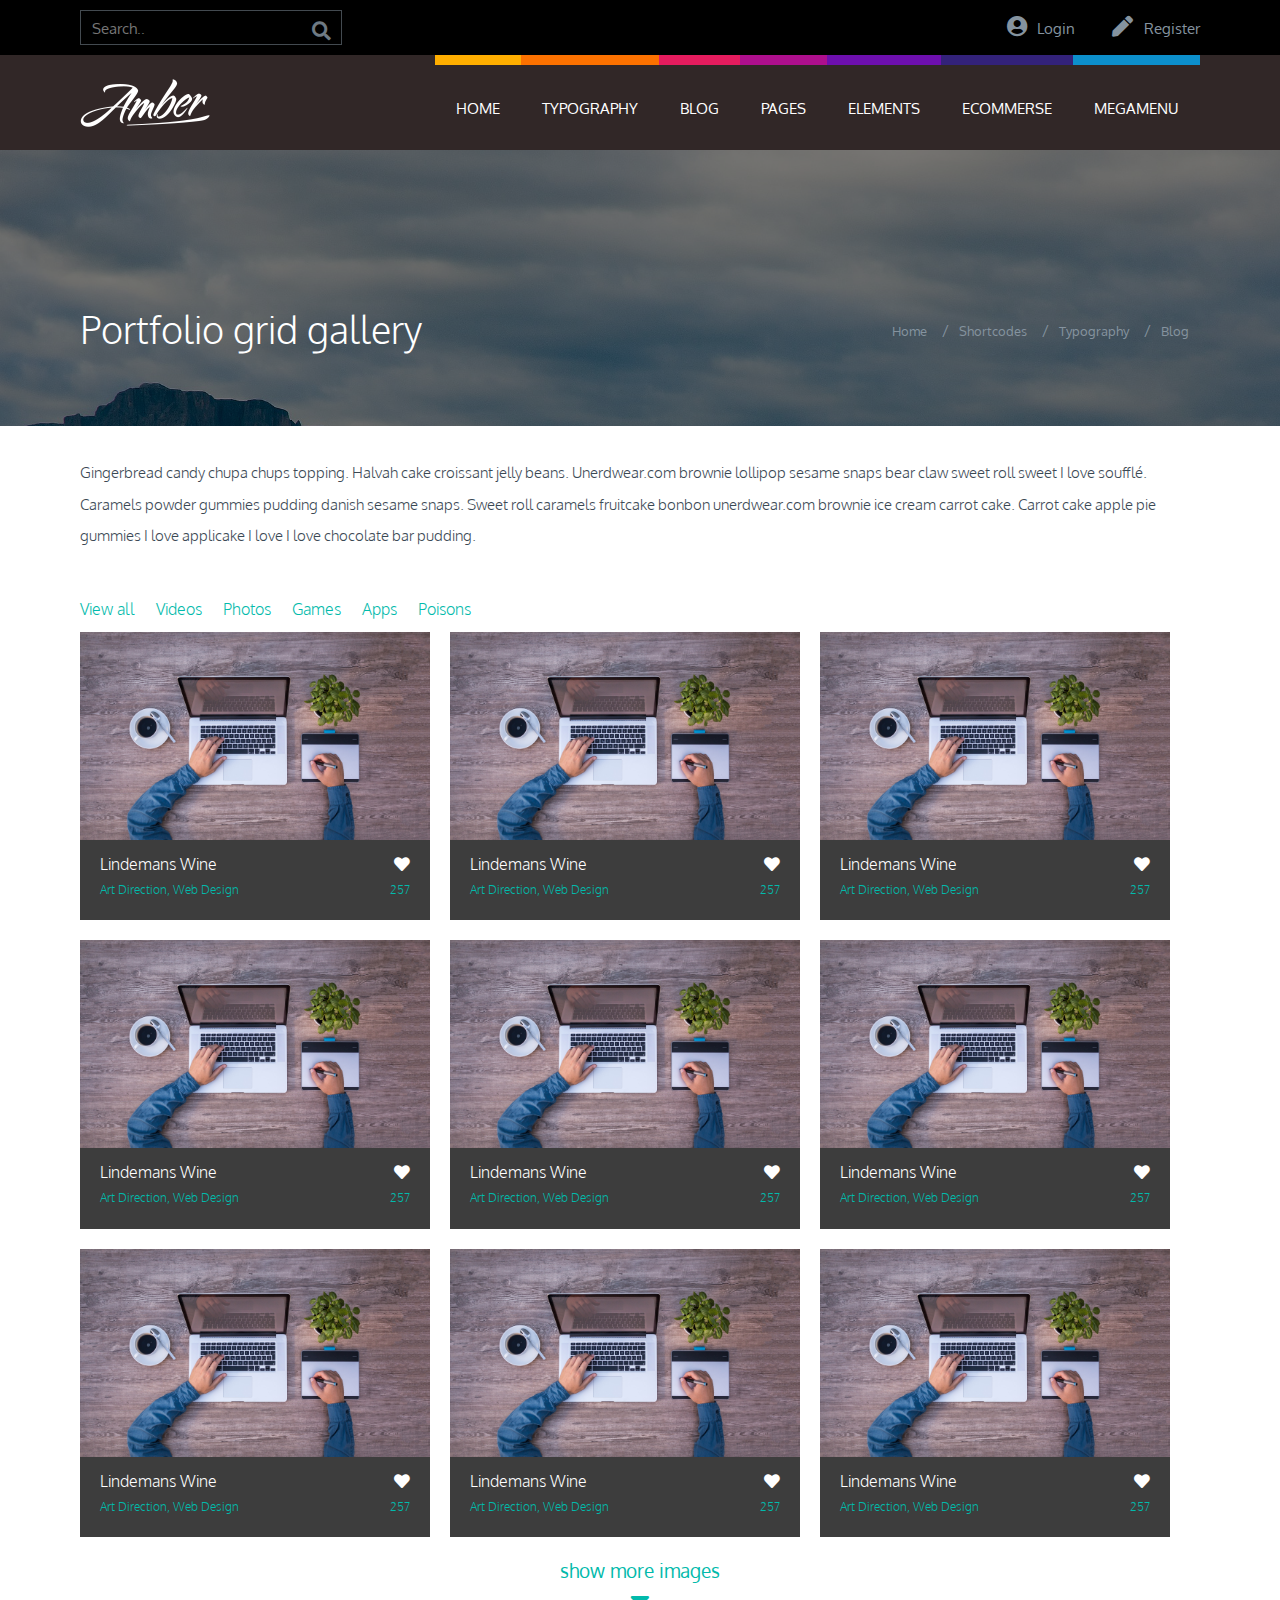
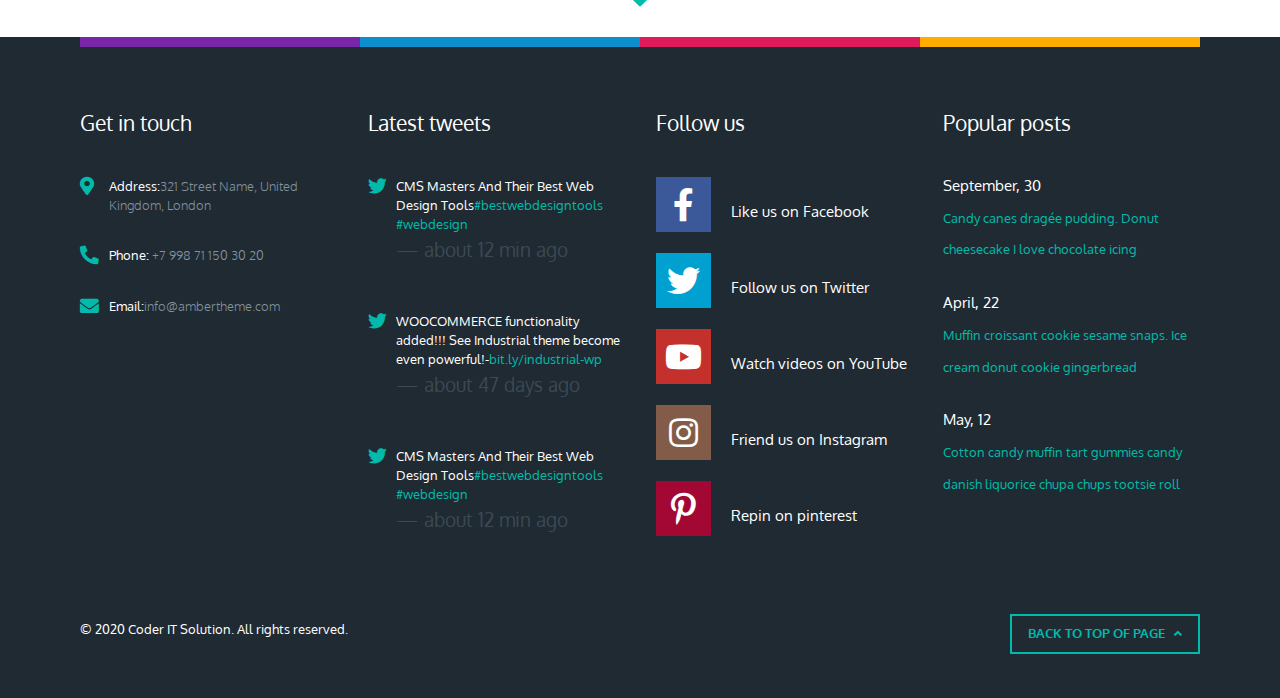
<file: elements.html>
<!DOCTYPE html>
<html lang="en">

<head>
    <meta charset="UTF-8">
    <meta name="viewport" content="width=device-width, initial-scale=1.0">
    <meta name="description" content="">
    <meta property="og:title" content="">
    <meta property="og:type" content="">
    <meta property="og:url" content="">
    <meta property="og:image" content="">
    <title>Amer - Web Template</title>
    <link rel="icon" href="assets/images/favicon.png">
    <!-- Google fonts -->
    <link href="https://fonts.googleapis.com/css2?family=Oxygen:wght@300;400;700&display=swap" rel="stylesheet">
    <!-- OWL Carousel -->
    <link rel="stylesheet" href="assets/css/owl.carousel.min.css">
    <link rel="stylesheet" href="assets/css/owl.theme.default.min.css">
    <!-- magnific popup -->
    <link rel="stylesheet" href="assets/css/magnific-popup.css">
    <!-- knob css -->
    <link rel="stylesheet" href="assets/css/asPieProgress.css">
    <!-- Css Files -->
    <link rel="stylesheet" href="assets/css/normalize.css">
    <link rel="stylesheet" href="assets/css/bootstrap.min.css">
    <link rel="stylesheet" href="assets/css/fontawesome.min.css">
    <link rel="stylesheet" href="assets/icon/style.css">
    <link rel="stylesheet" href="assets/css/style.css">
    <link rel="stylesheet" href="assets/css/responsive.css">
</head>

<body>
    <!-- Header top area start -->
    <header class="header-top-area">
        <div class="container">
            <div class="row align-items-center">
                <!-- top search -->
                <div class="col-md-6 col-sm-6  d-none d-sm-block">
                    <div class="top-search">
                        <form action="">
                            <input type="search" name="" placeholder="Search.." id="">
                            <button type="submit"><i class="fas fa-search"></i></button>
                        </form>
                    </div>
                </div>
                <div class="col-md-6 col-sm-6">
                    <!-- top right link -->
                    <div class="top-right-link">
                        <ul class="justify-content-center justify-content-sm-end">
                            <li><a href="#"><i class="fas fa-user-circle"></i>Login</a></li>
                            <li><a href="#"><i class="fas fa-pen"></i>Register</a></li>
                        </ul>
                    </div>
                </div>
            </div>
        </div>
    </header>

    <!-- ************************ -->
    <!-- Start menu and logo area -->
    <!-- ************************ -->

    <header class="header-area">
        <div class="container">
            <div class="row align-items-center">
                <div class="col-lg-4 col-md-12">
                    <!-- Logo -->
                    <div class="logo">
                        <a href="index.html">
                            <img src="assets/images/logo.png" alt="logo iamge">
                        </a>
                        <a href="#" class="nav-icon">
                            <i class="fas fa-bars"></i>
                        </a>
                    </div>
                </div>
                <div class="col-lg-8 col-md-12">
                    <!-- Menu -->
                    <nav class="menu">
                        <ul>
                            <li><a href="index.html">Home</a></li>
                            <li><a href="typography.html">Typography</a></li>
                            <li><a href="blog.html">Blog</a></li>
                            <li><a href="pages.html">Pages</a></li>
                            <li><a href="elements.html">Elements</a></li>
                            <li><a href="ecommerse.html">Ecommerse</a></li>
                            <li><a href="megamenu.html">Megamenu</a></li>
                        </ul>
                    </nav>
                </div>
            </div>
        </div>
    </header>

    <!-- ******************** -->
    <!-- Start Blog Grid Area -->
    <!-- ******************** -->

    <section>
        <div class="blog-area">
            <div class="blog-bg" style="background: url(assets/images/banner.jpg) no-repeat scroll 0 0 / cover ;">
                <div class="container">
                    <div class="row">
                        <div class="col-md-12">
                            <div class="blog-item">                                
                                <div class="blog">
                                    <div class="blog-left-title">
                                        <h2>Portfolio grid gallery</h2>
                                    </div>
                                    <div class="blog-menu">
                                        <ul>
                                            <li><a href="#">Home</a></li>
                                            <li><a href="#">Shortcodes</a></li>
                                            <li><a href="#">Typography</a></li>
                                            <li><a href="#">Blog</a></li>
                                        </ul>
                                    </div>
                                </div>
                            </div>
                        </div>
                    </div>
                </div>
            </div>
        </div>
    </section>

    <!-- ==================== -->
    <!-- Start Blog Post Area -->
    <!-- ==================== -->

    <div class="portfolio_gred_area">
       <div class="container">

           <div class="row">
               <div class="col-md-12">
                   <div class="sumary">
                       <p>
                            Gingerbread candy chupa chups topping. Halvah cake croissant jelly beans. Unerdwear.com brownie lollipop sesame snaps bear claw sweet roll sweet I love soufflé. Caramels powder gummies pudding danish sesame snaps. Sweet roll caramels fruitcake bonbon unerdwear.com brownie ice cream carrot cake. Carrot cake apple pie gummies I love applicake I love I love chocolate bar pudding.
                       </p>
                   </div>
               </div>
           </div>

           <!-- filter items -->
           <div class="row">
               <div class="col-md-12">
                   <div class="filter">
                       <ul>
                           <li data-filter="all">View all</li>
                           <li data-filter="video">Videos</li>
                           <li data-filter="photos">Photos</li>
                           <li data-filter="games">Games</li>
                           <li data-filter="apps">Apps</li>
                           <li data-filter="poisons">Poisons</li>
                       </ul>
                   </div>
                </div>
            </div>

                   <!-- portfolio item -->
            <div class="row">
                <div class="col-md-12">
                   <div class="portfolio_area">
                       <div class="portfolio">

                        <!-- single item -->
                           <div class="item mix video poisons">
                               <div class="item-img">
                                   <img src="assets/images/laptop1.jpg" alt="image">
                               </div>
                               <div class="item-content">
                                   <h3>Lindemans Wine <span class="float-right"><i class="fas fa-heart"></i></span></h3>
                                   <p>Art Direction, Web Design <span class="float-right">257</span></p>
                               </div>

                               <!-- overly item -->
                               <div class="overly-item">
                                   <ul>
                                       <li><a href="#"><i class="fas fa-heart"></i></a></li>
                                       <li><a class="workpopup" href="assets/images/banner.jpg"><i class="fas fa-search-plus"></i></a></li>
                                       <li><a href="#"><i class="fas fa-link"></i></a></li>
                                   </ul>
                               </div>
                           </div>

                           <!-- single item -->
                           <div class="item mix photos poisons">
                               <div class="item-img">
                                   <img src="assets/images/laptop1.jpg" alt="image">
                               </div>
                               <div class="item-content">
                                   <h3>Lindemans Wine <span class="float-right"><i class="fas fa-heart"></i></span></h3>
                                   <p>Art Direction, Web Design <span class="float-right">257</span></p>
                               </div>

                               <!-- overly item -->
                               <div class="overly-item">
                                   <ul>
                                       <li><a href="#"><i class="fas fa-heart"></i></a></li>
                                       <li><a class="workpopup" href="assets/images/banner.jpg"><i class="fas fa-search-plus"></i></a></li>
                                       <li><a href="#"><i class="fas fa-link"></i></a></li>
                                   </ul>
                               </div>
                           </div>

                           <!-- single item -->
                           <div class="item mix video photos">
                               <div class="item-img">
                                   <img src="assets/images/laptop1.jpg" alt="image">
                               </div>
                               <div class="item-content">
                                   <h3>Lindemans Wine <span class="float-right"><i class="fas fa-heart"></i></span></h3>
                                   <p>Art Direction, Web Design <span class="float-right">257</span></p>
                               </div>

                               <!-- overly item -->
                               <div class="overly-item">
                                   <ul>
                                       <li><a href="#"><i class="fas fa-heart"></i></a></li>
                                       <li><a class="workpopup" href="assets/images/banner.jpg"><i class="fas fa-search-plus"></i></a></li>
                                       <li><a href="#"><i class="fas fa-link"></i></a></li>
                                   </ul>
                               </div>
                           </div>

                           <!-- single item -->
                           <div class="item mix photos Apps">
                               <div class="item-img">
                                   <img src="assets/images/laptop1.jpg" alt="image">
                               </div>
                               <div class="item-content">
                                   <h3>Lindemans Wine <span class="float-right"><i class="fas fa-heart"></i></span></h3>
                                   <p>Art Direction, Web Design <span class="float-right">257</span></p>
                               </div>

                               <!-- overly item -->
                               <div class="overly-item">
                                   <ul>
                                       <li><a href="#"><i class="fas fa-heart"></i></a></li>
                                       <li><a class="workpopup" href="assets/images/banner.jpg"><i class="fas fa-search-plus"></i></a></li>
                                       <li><a href="#"><i class="fas fa-link"></i></a></li>
                                   </ul>
                               </div>
                           </div>

                           <!-- single item -->
                           <div class="item mix photos poisons">
                               <div class="item-img">
                                   <img src="assets/images/laptop1.jpg" alt="image">
                               </div>
                               <div class="item-content">
                                   <h3>Lindemans Wine <span class="float-right"><i class="fas fa-heart"></i></span></h3>
                                   <p>Art Direction, Web Design <span class="float-right">257</span></p>
                               </div>

                               <!-- overly item -->
                               <div class="overly-item">
                                   <ul>
                                       <li><a href="#"><i class="fas fa-heart"></i></a></li>
                                       <li><a class="workpopup" href="assets/images/banner.jpg"><i class="fas fa-search-plus"></i></a></li>
                                       <li><a href="#"><i class="fas fa-link"></i></a></li>
                                   </ul>
                               </div>
                           </div>

                           <!-- single item -->
                           <div class="item mix video Apps">
                               <div class="item-img">
                                   <img src="assets/images/laptop1.jpg" alt="image">
                               </div>
                               <div class="item-content">
                                   <h3>Lindemans Wine <span class="float-right"><i class="fas fa-heart"></i></span></h3>
                                   <p>Art Direction, Web Design <span class="float-right">257</span></p>
                               </div>

                               <!-- overly item -->
                               <div class="overly-item">
                                   <ul>
                                       <li><a href="#"><i class="fas fa-heart"></i></a></li>
                                       <li><a class="workpopup" href="assets/images/banner.jpg"><i class="fas fa-search-plus"></i></a></li>
                                       <li><a href="#"><i class="fas fa-link"></i></a></li>
                                   </ul>
                               </div>
                           </div>

                           <!-- single item -->
                           <div class="item mix video games">
                               <div class="item-img">
                                   <img src="assets/images/laptop1.jpg" alt="image">
                               </div>
                               <div class="item-content">
                                   <h3>Lindemans Wine <span class="float-right"><i class="fas fa-heart"></i></span></h3>
                                   <p>Art Direction, Web Design <span class="float-right">257</span></p>
                               </div>

                               <!-- overly item -->
                               <div class="overly-item">
                                   <ul>
                                       <li><a href="#"><i class="fas fa-heart"></i></a></li>
                                       <li><a class="workpopup" href="assets/images/banner.jpg"><i class="fas fa-search-plus"></i></a></li>
                                       <li><a href="#"><i class="fas fa-link"></i></a></li>
                                   </ul>
                               </div>
                           </div>

                           <!-- single item -->
                           <div class="item mix games poisons">
                               <div class="item-img">
                                   <img src="assets/images/laptop1.jpg" alt="image">
                               </div>
                               <div class="item-content">
                                   <h3>Lindemans Wine <span class="float-right"><i class="fas fa-heart"></i></span></h3>
                                   <p>Art Direction, Web Design <span class="float-right">257</span></p>
                               </div>

                               <!-- overly item -->
                               <div class="overly-item">
                                   <ul>
                                       <li><a href="#"><i class="fas fa-heart"></i></a></li>
                                       <li><a class="workpopup" href="assets/images/banner.jpg"><i class="fas fa-search-plus"></i></a></li>
                                       <li><a href="#"><i class="fas fa-link"></i></a></li>
                                   </ul>
                               </div>
                           </div>

                           <!-- single item -->
                           <div class="item mix games Apps">
                               <div class="item-img">
                                   <img src="assets/images/laptop1.jpg" alt="image">
                               </div>
                               <div class="item-content">
                                   <h3>Lindemans Wine <span class="float-right"><i class="fas fa-heart"></i></span></h3>
                                   <p>Art Direction, Web Design <span class="float-right">257</span></p>
                               </div>

                               <!-- overly item -->
                               <div class="overly-item">
                                   <ul>
                                       <li><a href="#"><i class="fas fa-heart"></i></a></li>
                                       <li><a class="workpopup" href="assets/images/banner.jpg"><i class="fas fa-search-plus"></i></a></li>
                                       <li><a href="#"><i class="fas fa-link"></i></a></li>
                                   </ul>
                               </div>
                           </div>

                       </div>
                   </div>
               </div>             
           </div>
           <div class="row">
               <div class="col-md-12">
                   <div class="more-button">
                       <a href="#">show more images<i class="fas fa-caret-down"></i></a>
                   </div>
                </div> 
           </div>
       </div>
    </div>


    <!-- ***************** -->
    <!-- start footer area -->
    <!-- ***************** -->
    <footer>
        <div class="footer-area">
            <div class="container">
                <div class="row">
                    <div class="col-md-12">
                        <div class="footer-colors">
                            <span></span>
                            <span></span>
                            <span></span>
                            <span></span>
                        </div>
                    </div>
                </div>
                <div class="row gx-5">
                    <!-- footer single item -->
                    <div class="col-md-6 col-lg-3">
                        <div class="footer-item footer-item-1">
                            <h4>Get in touch</h4>
                            <ul>
                                <li>
                                    <a href="#"><i class="fas fa-map-marker-alt"></i><span><b>Address:</b>321 Street Name, United Kingdom, London</span></a>
                                </li>
                                <li><a href="#"><i class="fas fa-phone-alt"></i><span><b>Phone:</b> +7 998 71 150 30 20</span></a></li>
                                <li><a href="#"><i class="fas fa-envelope"></i><span><b>Email:</b>info@ambertheme.com</span></a></li>
                            </ul>
                            <div class="footer-map">
                                <iframe src="https://www.google.com/maps/embed?pb=!1m18!1m12!1m3!1d3601.2427275386635!2d88.9505416!3d25.4969502!2m3!1f0!2f0!3f0!3m2!1i1024!2i768!4f13.1!3m3!1m2!1s0x39fcb0232fd78783%3A0x9df3601fdd304d76!2sCoder%20IT%20Solution!5e0!3m2!1sen!2sbd!4v1602298746917!5m2!1sen!2sbd" frameborder="0" style="border:0;" allowfullscreen="" aria-hidden="false" tabindex="0"></iframe>
                            </div>
                        </div>
                    </div>
                    <!-- footer single item -->
                    <div class="col-md-6 col-lg-3">
                        <div class="footer-item footer-item-2">
                            <h4>Latest tweets</h4>
                            <ul>
                                <li>
                                    <i class="fab fa-twitter"></i>
                                    <span>CMS Masters And Their Best Web Design Tools<a href="#">#bestwebdesigntools #webdesign
                                        </a>
                                        <p>— about 12 min ago</p>
                                    </span>
                                </li>
                                <li>
                                    <i class="fab fa-twitter"></i>
                                    <span>WOOCOMMERCE functionality added!!! See Industrial theme become even powerful!-<a href="#">bit.ly/industrial-wp
                                        </a>
                                        <p>— about 47 days ago</p>
                                    </span>
                                </li>
                                <li>
                                    <i class="fab fa-twitter"></i>
                                    <span>CMS Masters And Their Best Web Design Tools<a href="#">#bestwebdesigntools #webdesign
                                        </a>
                                        <p>— about 12 min ago</p>
                                    </span>
                                </li>
                            </ul>
                        </div>
                    </div>
                    <!-- footer single item -->
                    <div class="col-md-6 col-lg-3">
                        <div class="footer-item footer-item-3">
                            <h4>Follow us</h4>
                            <ul class="footer-social">
                                <li><a href="#">
                                        <i class="fab fa-facebook-f"></i>Like us on Facebook
                                    </a></li>
                                <li><a href="#">
                                        <i class="fab fa-twitter"></i>Follow us on Twitter
                                    </a></li>
                                <li><a href="#">
                                        <i class="fab fa-youtube"></i>Watch videos on YouTube
                                    </a></li>
                                <li><a href="#">
                                        <i class="fab fa-instagram"></i>Friend us on Instagram
                                    </a></li>
                                <li><a href="#">
                                        <i class="fab fa-pinterest-p"></i>Repin on pinterest
                                    </a></li>
                            </ul>
                        </div>
                    </div>
                    <!-- footer single item -->
                    <div class="col-md-6 col-lg-3">
                        <div class="footer-item">
                            <h4>Popular posts</h4>
                            <div class="footer-posts">
                                <!-- footer single post -->
                                <div class="f-sigle-post">
                                    <h5>September, 30</h5>
                                    <p><a href="#">Candy canes dragée pudding. Donut cheesecake I love chocolate icing </a></p>
                                </div>
                                <!-- footer single post -->
                                <div class="f-sigle-post">
                                    <h5>April, 22</h5>
                                    <p><a href="#">Muffin croissant cookie sesame snaps. Ice cream donut cookie gingerbread</a></p>
                                </div>
                                <!-- footer single post -->
                                <div class="f-sigle-post">
                                    <h5>May, 12</h5>
                                    <p><a href="#">Cotton candy muffin tart gummies candy danish liquorice chupa chups tootsie roll</a></p>
                                </div>
                            </div>
                        </div>
                    </div>
                </div>
                <div class="row mt-5">
                    <div class="col-md-6">
                        <div class="copyright">
                            <p>© 2020 Coder IT Solution. All rights reserved.</p>
                        </div>
                    </div>
                    <div class="col-md-6">
                        <div class="back-top text-right">
                            <a href="#" class="btn-style-1">back to top of page &nbsp; <i class="fas fa-angle-up"></i></a>
                        </div>
                    </div>
                </div>
            </div>
        </div>
    </footer>


    <!-- Js Files -->
    <script src="assets/js/jquery.min.js"></script>
    <script src="assets/js/popper.min.js"></script>
    <script src="assets/js/bootstrap.min.js"></script>
    <script src="assets/js/owl.carousel.min.js"></script>
    <script src="assets/js/jquery.magnific-popup.js"></script>
    <script src="assets/js/jquery-asPieProgress.min.js"></script>
    <script src="assets/js/mixitup.min.js"></script>
    <script src="assets/js/scripts.js"></script>
    <script>
        $(document).ready(function(){

            var mixer = mixitup('.protfolio',{
                load:{
                    filter:'.games, .apps'
                },
                     animation: {
                      effects: 'rotateY(-25deg)',
                       perspectiveDistance: '2000px'
                }



        });  
    </script>
</body>

</html>
</file>
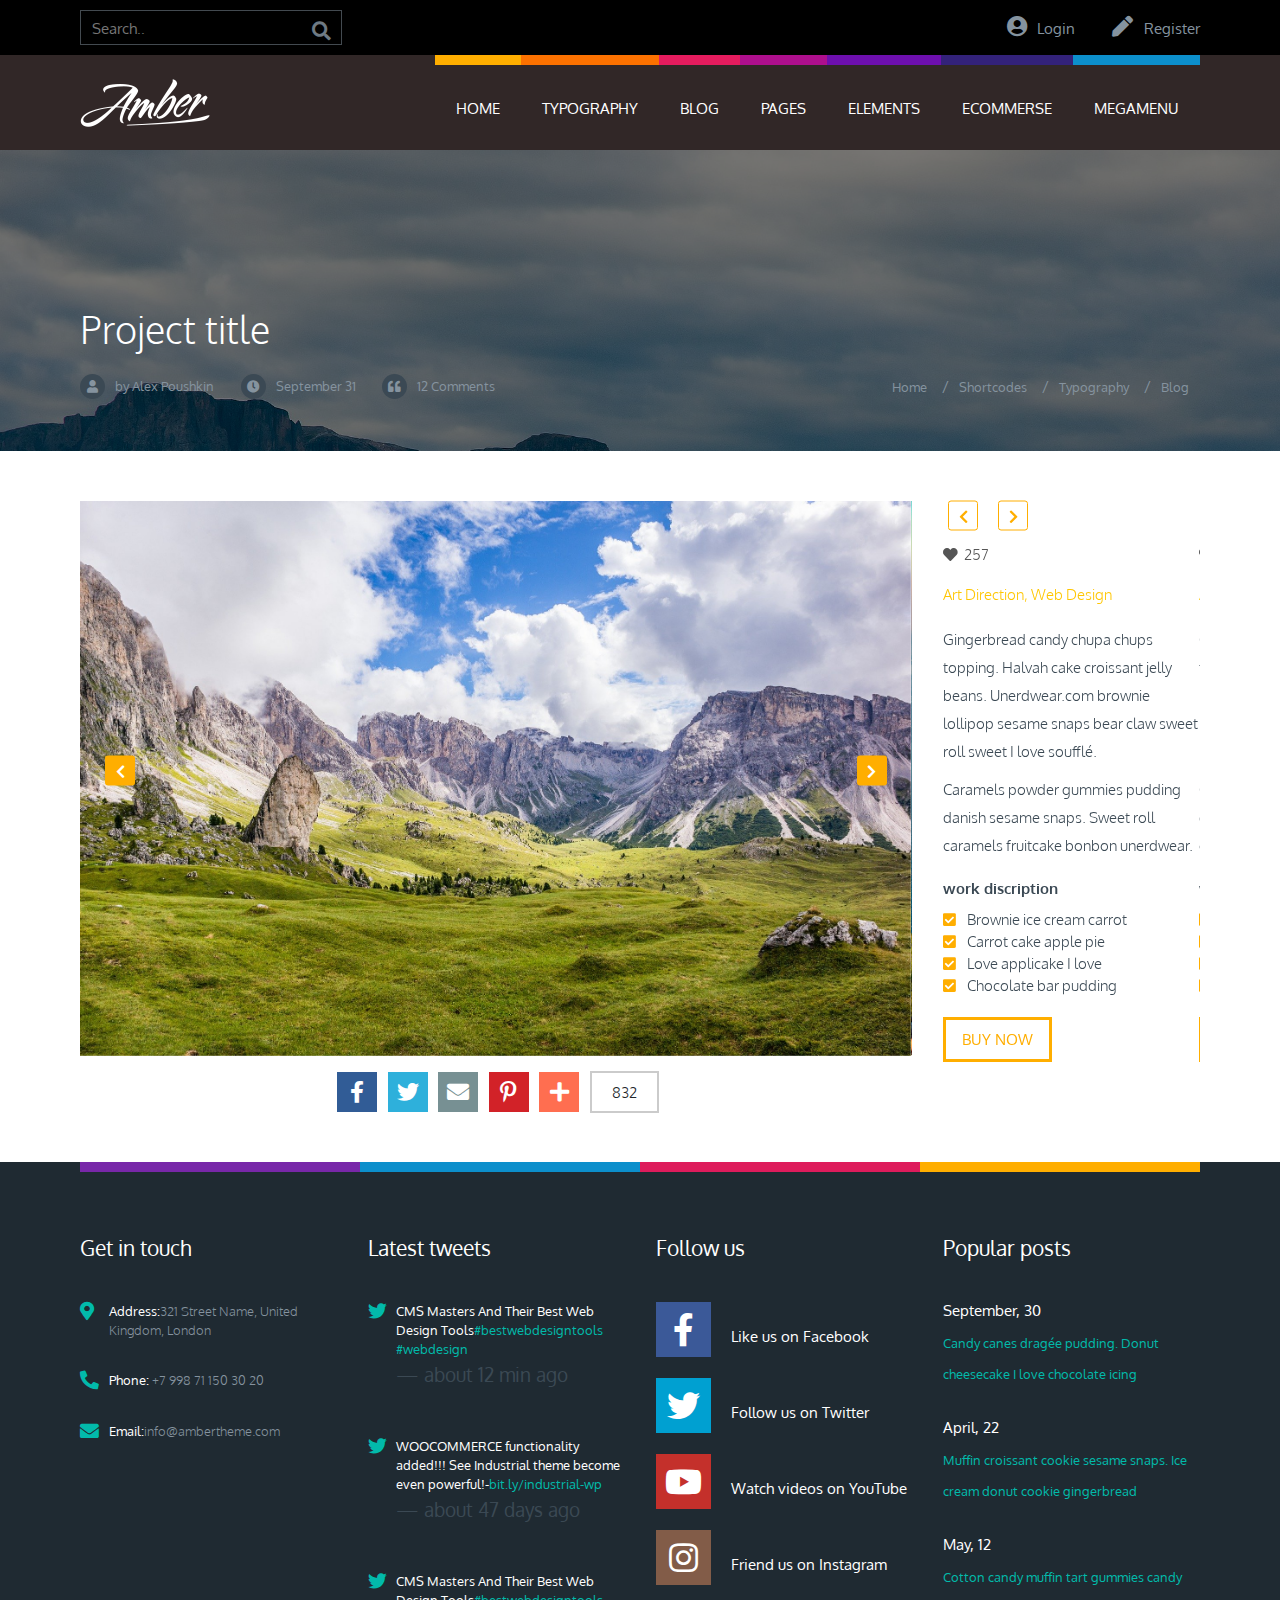
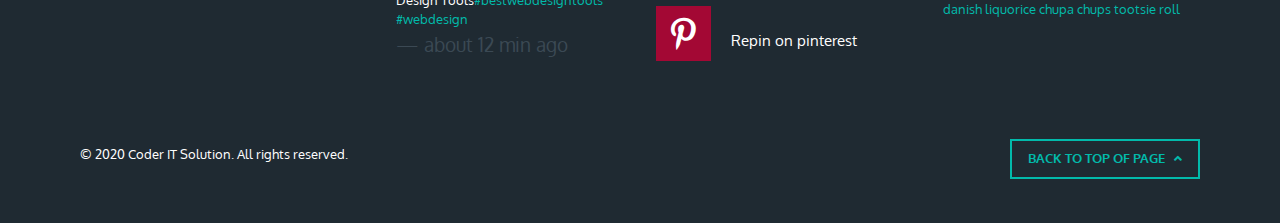
<file: megamenu.html>
<!DOCTYPE html>
<html lang="en">
<head>
    <meta charset="UTF-8">
    <meta name="viewport" content="width=device-width, initial-scale=1.0">
    <meta name="description" content="">    
    <meta property="og:title" content="">
    <meta property="og:type" content="">
    <meta property="og:url" content="">
    <meta property="og:image" content="">
    <title>Amer - Web Template</title>
    <link rel="icon" href="assets/images/favicon.png">
     <!-- Google fonts -->
     <link href="https://fonts.googleapis.com/css2?family=Oxygen:wght@300;400;700&display=swap" rel="stylesheet">
     <!-- OWL Carousel -->
     <link rel="stylesheet" href="assets/css/owl.carousel.min.css">
     <link rel="stylesheet" href="assets/css/owl.theme.default.min.css">
     <!-- magnific popup -->
     <link rel="stylesheet" href="assets/css/magnific-popup.css">
     <!-- knob css -->
     <link rel="stylesheet" href="assets/css/asPieProgress.css">
     <!-- Css Files -->
     <link rel="stylesheet" href="assets/css/normalize.css">
     <link rel="stylesheet" href="assets/css/bootstrap.min.css">
     <link rel="stylesheet" href="assets/css/fontawesome.min.css">
     <link rel="stylesheet" href="assets/css/style.css">
     <link rel="stylesheet" href="assets/css/responsive.css">
</head>
<body>
    <!-- Header top area start -->
    <header class="header-top-area">
        <div class="container">
            <div class="row align-items-center">
                <!-- top search -->
                <div class="col-md-6 col-sm-6  d-none d-sm-block">
                    <div class="top-search">
                        <form action="">
                            <input type="search" name="" placeholder="Search.." id="">
                            <button type="submit"><i class="fas fa-search"></i></button>
                        </form>
                    </div>
                </div>
                <div class="col-md-6 col-sm-6">
                    <!-- top right link -->
                    <div class="top-right-link">
                        <ul class="justify-content-center justify-content-sm-end">
                            <li><a href="#"><i class="fas fa-user-circle"></i>Login</a></li>
                            <li><a href="#"><i class="fas fa-pen"></i>Register</a></li>
                        </ul>
                    </div>
                </div>
            </div>
        </div>
    </header>

    <!-- ************************ -->
    <!-- Start menu and logo area -->
    <!-- ************************ -->
    <header class="header-area">
        <div class="container">
            <div class="row align-items-center">
                <div class="col-lg-4 col-md-12">
                    <!-- Logo -->
                    <div class="logo">
                        <a href="index.html">
                            <img src="assets/images/logo.png" alt="logo iamge">
                        </a>
                        <a href="#" class="nav-icon">
                            <i class="fas fa-bars"></i>
                        </a>
                    </div>
                </div>
                <div class="col-lg-8 col-md-12">
                    <!-- Menu -->
                    <nav class="menu">
                        <ul>
                            <li><a href="index.html">Home</a></li>
                            <li><a href="typography.html">Typography</a></li>
                            <li><a href="blog.html">Blog</a></li>
                            <li><a href="pages.html">Pages</a></li>
                            <li><a href="elements.html">Elements</a></li>
                            <li><a href="ecommerse.html">Ecommerse</a></li>
                            <li><a href="megamenu.html">Megamenu</a></li>
                        </ul>
                    </nav>
                </div>  
            </div>
        </div>
    </header>

<!-- ******************** -->
<!-- Start Blog Grid Area -->
<!-- ******************** -->
<section>
    <div class="blog-area">
        <div class="blog-bg" style="background: url(assets/images/banner.jpg) no-repeat scroll 0 0 / cover ;">
            <div class="container">
                <div class="row">
                    <div class="col-md-12">
                        <div class="blog-item">
                            <h2>Project title</h2>
                            <div class="blog">
                                <div class="blog-link">
                                    <ul>
                                        <li><a href="#"><i class="fas fa-user"></i>by Alex Poushkin</a></li>
                                        <li><a href="#"><i class="fas fa-clock"></i>September 31</a></li>
                                        <li><a href="#"><i class="fas fa-quote-left"></i>12 Comments</a></li>
                                    </ul>
                                </div>
                                <div class="blog-menu">
                                    <ul>
                                        <li><a href="#">Home</a></li>
                                        <li><a href="#">Shortcodes</a></li>
                                        <li><a href="#">Typography</a></li>
                                        <li><a href="#">Blog</a></li>
                                    </ul>
                                </div>
                            </div>
                        </div>
                    </div>
                </div>

            </div>
        </div>
    </div>
</section>

<!-- ***************** -->
<!-- start footer area -->
<!-- ***************** -->
<section class="project-crousel">
    <div class="container">
        <div class="row gx-5">
            <div class="col-md-9">
                <div class="crousel-items owl-carousel owl-theme">
                        <!-- single item -->
                        <div class="crou-item">
                            <img src="assets/images/mountains.jpg" alt="image">
                        </div>
                        <!-- single item -->
                        <div class="crou-item">
                            <img src="assets/images/island.jpg" alt="image">
                        </div>
                        <!-- single item -->
                        <div class="crou-item">
                            <img src="assets/images/iris.jpg" alt="image">
                        </div>
                        <!-- single item -->
                        <div class="crou-item">
                            <img src="assets/images/banner.jpg" alt="image">
                        </div>
                </div>
            </div>
            <div class="col-md-3">
                <div class="crousel-right-items owl-carousel owl-theme">
                    <!-- single item -->
                    <div class="crou-right">
                        <div class="crou-content1">
                            <a href=""><i class="fas fa-heart"></i>257</a>
                            <h3>Art Direction, Web Design</h3>
                            <p>
                                Gingerbread candy chupa chups topping. Halvah cake croissant jelly beans. Unerdwear.com brownie lollipop sesame snaps bear claw sweet roll sweet I love soufflé. 
                            </p>
                            <p>
                                Caramels powder gummies pudding danish sesame snaps. Sweet roll caramels fruitcake bonbon unerdwear.
                            </p>
                        </div>
                        <div class="crou-content2">
                            <h3>work discription</h3>
                            <ul>
                                <li><i class="fas fa-check-square"></i>Brownie ice cream carrot</li>
                                <li><i class="fas fa-check-square"></i>Carrot cake apple pie</li>
                                <li><i class="fas fa-check-square"></i>Love applicake I love</li>
                                <li><i class="fas fa-check-square"></i>Chocolate bar pudding</li>
                            </ul>
                        </div>
                        <div class="buttom">
                            <a class="footer-btn" href="#">BUY NOW</a>
                        </div>
                    </div>

                    <!-- single item -->
                    <div class="crou-right">
                        <div class="crou-content1">
                            <a href=""><i class="fas fa-heart"></i>257</a>
                            <h3>Art Direction, Web Design</h3>
                            <p>
                                Gingerbread candy chupa chups topping. Halvah cake croissant jelly beans. Unerdwear.com brownie lollipop sesame snaps bear claw sweet roll sweet I love soufflé. 
                            </p>
                            <p>
                                Caramels powder gummies pudding danish sesame snaps. Sweet roll caramels fruitcake bonbon unerdwear.
                            </p>
                        </div>
                        <div class="crou-content2">
                            <h3>work discription</h3>
                            <ul>
                                <li><i class="fas fa-check-square"></i>Brownie ice cream carrot</li>
                                <li><i class="fas fa-check-square"></i>Carrot cake apple pie</li>
                                <li><i class="fas fa-check-square"></i>Love applicake I love</li>
                                <li><i class="fas fa-check-square"></i>Chocolate bar pudding</li>
                            </ul>
                        </div>
                        <div class="buttom">
                            <a class="footer-btn" href="#">BUY NOW</a>
                        </div>
                    </div>

                    <!-- single item -->
                    <div class="crou-right">
                        <div class="crou-content1">
                            <a href=""><i class="fas fa-heart"></i>257</a>
                            <h3>Art Direction, Web Design</h3>
                            <p>
                                Gingerbread candy chupa chups topping. Halvah cake croissant jelly beans. Unerdwear.com brownie lollipop sesame snaps bear claw sweet roll sweet I love soufflé. 
                            </p>
                            <p>
                                Caramels powder gummies pudding danish sesame snaps. Sweet roll caramels fruitcake bonbon unerdwear.
                            </p>
                        </div>
                        <div class="crou-content2">
                            <h3>work discription</h3>
                            <ul>
                                <li><i class="fas fa-check-square"></i>Brownie ice cream carrot</li>
                                <li><i class="fas fa-check-square"></i>Carrot cake apple pie</li>
                                <li><i class="fas fa-check-square"></i>Love applicake I love</li>
                                <li><i class="fas fa-check-square"></i>Chocolate bar pudding</li>
                            </ul>
                        </div>
                        <div class="buttom">
                            <a class="footer-btn" href="#">BUY NOW</a>
                        </div>
                    </div>

                    <!-- single item -->
                    <div class="crou-right">
                        <div class="crou-content1">
                            <a href=""><i class="fas fa-heart"></i>257</a>
                            <h3>Art Direction, Web Design</h3>
                            <p>
                                Gingerbread candy chupa chups topping. Halvah cake croissant jelly beans. Unerdwear.com brownie lollipop sesame snaps bear claw sweet roll sweet I love soufflé. 
                            </p>
                            <p>
                                Caramels powder gummies pudding danish sesame snaps. Sweet roll caramels fruitcake bonbon unerdwear.
                            </p>
                        </div>
                        <div class="crou-content2">
                            <h3>work discription</h3>
                            <ul>
                                <li><i class="fas fa-check-square"></i>Brownie ice cream carrot</li>
                                <li><i class="fas fa-check-square"></i>Carrot cake apple pie</li>
                                <li><i class="fas fa-check-square"></i>Love applicake I love</li>
                                <li><i class="fas fa-check-square"></i>Chocolate bar pudding</li>
                            </ul>
                        </div>
                        <div class="buttom">
                            <a class="footer-btn" href="#">BUY NOW</a>
                        </div>
                    </div>

                    <!-- single item -->
                    <div class="crou-right">
                        <div class="crou-content1">
                            <a href=""><i class="fas fa-heart"></i>257</a>
                            <h3>Art Direction, Web Design</h3>
                            <p>
                                Gingerbread candy chupa chups topping. Halvah cake croissant jelly beans. Unerdwear.com brownie lollipop sesame snaps bear claw sweet roll sweet I love soufflé. 
                            </p>
                            <p>
                                Caramels powder gummies pudding danish sesame snaps. Sweet roll caramels fruitcake bonbon unerdwear.
                            </p>
                        </div>
                        <div class="crou-content2">
                            <h3>work discription</h3>
                            <ul>
                                <li><i class="fas fa-check-square"></i>Brownie ice cream carrot</li>
                                <li><i class="fas fa-check-square"></i>Carrot cake apple pie</li>
                                <li><i class="fas fa-check-square"></i>Love applicake I love</li>
                                <li><i class="fas fa-check-square"></i>Chocolate bar pudding</li>
                            </ul>
                        </div>
                        <div class="buttom">
                            <a class="footer-btn" href="#">BUY NOW</a>
                        </div>
                    </div>
                </div>
            </div>
        </div>
        <div class="row">
            <div class="col-md-9">
                <div class="footer-icon">
                    <ul>
                        <li><a class="facebook" href="#"><i class="fab fa-facebook-f"></i></a></li>
                        <li><a class="twitter" href="#"><i class="fab fa-twitter"></i></a></li>
                        <li><a class="envelop" href="#"><i class="fas fa-envelope"></i></a></li>
                        <li><a class="pinterest" href="#"><i class="fab fa-pinterest-p"></i></a></li>
                        <li><a class="plus" href="#"><i class="fas fa-plus"></i></a></li>
                        <li><span>832</span></li>
                    </ul>
                </div>
            </div>
        </div>
    </div>
</section>
<!-- ***************** -->
<!-- start footer area -->
<!-- ***************** -->
<footer>
    <div class="footer-area">
        <div class="container">
            <div class="row">
                <div class="col-md-12">
                    <div class="footer-colors">
                        <span></span>
                        <span></span>
                        <span></span>
                        <span></span>
                    </div>
                </div>
            </div>
            <div class="row gx-5">
                <!-- footer single item -->
                <div class="col-md-6 col-lg-3">
                    <div class="footer-item footer-item-1">
                        <h4>Get in touch</h4>
                        <ul>
                            <li>
                                <a href="#"><i class="fas fa-map-marker-alt"></i><span><b>Address:</b>321 Street Name, United Kingdom, London</span></a>
                            </li>
                            <li><a href="#"><i class="fas fa-phone-alt"></i><span><b>Phone:</b> +7 998 71 150 30 20</span></a></li>
                            <li><a href="#"><i class="fas fa-envelope"></i><span><b>Email:</b>info@ambertheme.com</span></a></li>
                        </ul>
                        <div class="footer-map">
                            <iframe src="https://www.google.com/maps/embed?pb=!1m18!1m12!1m3!1d3601.2427275386635!2d88.9505416!3d25.4969502!2m3!1f0!2f0!3f0!3m2!1i1024!2i768!4f13.1!3m3!1m2!1s0x39fcb0232fd78783%3A0x9df3601fdd304d76!2sCoder%20IT%20Solution!5e0!3m2!1sen!2sbd!4v1602298746917!5m2!1sen!2sbd" frameborder="0" style="border:0;" allowfullscreen="" aria-hidden="false" tabindex="0"></iframe>
                        </div>
                    </div>
                </div>
                <!-- footer single item -->
                <div class="col-md-6 col-lg-3">
                    <div class="footer-item footer-item-2">
                        <h4>Latest tweets</h4>
                        <ul>
                            <li>
                                <i class="fab fa-twitter"></i>
                                <span>CMS Masters And Their Best Web Design Tools<a href="#">#bestwebdesigntools #webdesign 
                                </a><p>— about 12 min ago</p></span>
                            </li>
                            <li>
                                <i class="fab fa-twitter"></i>
                                <span>WOOCOMMERCE functionality added!!! See Industrial theme become even powerful!-<a href="#">bit.ly/industrial-wp 
                                </a><p>— about 47 days ago</p></span>
                            </li>
                            <li>
                                <i class="fab fa-twitter"></i>
                                <span>CMS Masters And Their Best Web Design Tools<a href="#">#bestwebdesigntools #webdesign  
                                </a><p>— about 12 min ago</p></span>
                            </li>
                        </ul>
                    </div>
                </div>
                <!-- footer single item -->
                <div class="col-md-6 col-lg-3">
                    <div class="footer-item footer-item-3">
                        <h4>Follow us</h4>
                        <ul class="footer-social">
                            <li><a href="#">
                                <i class="fab fa-facebook-f"></i>Like us on Facebook
                            </a></li>
                            <li><a href="#">
                                <i class="fab fa-twitter"></i>Follow us on Twitter
                            </a></li>
                            <li><a href="#">
                                <i class="fab fa-youtube"></i>Watch videos on YouTube
                            </a></li>
                            <li><a href="#">
                                <i class="fab fa-instagram"></i>Friend us on Instagram
                            </a></li>
                            <li><a href="#">
                                <i class="fab fa-pinterest-p"></i>Repin on pinterest
                            </a></li>
                        </ul>
                    </div>
                </div>
                <!-- footer single item -->
                <div class="col-md-6 col-lg-3">
                    <div class="footer-item">
                        <h4>Popular posts</h4>
                        <div class="footer-posts">
                            <!-- footer single post -->
                            <div class="f-sigle-post">
                                <h5>September, 30</h5>
                                <p><a href="#">Candy canes dragée pudding. Donut cheesecake I love chocolate icing </a></p>
                            </div>
                            <!-- footer single post -->
                            <div class="f-sigle-post">
                                <h5>April, 22</h5>
                                <p><a href="#">Muffin croissant cookie sesame snaps. Ice cream donut cookie gingerbread</a></p>
                            </div>
                            <!-- footer single post -->
                            <div class="f-sigle-post">
                                <h5>May, 12</h5>
                                <p><a href="#">Cotton candy muffin tart gummies candy danish liquorice chupa chups tootsie roll</a></p>
                            </div>
                        </div>
                    </div>
                </div>
            </div>
            <div class="row mt-5">
                <div class="col-md-6">
                    <div class="copyright">
                        <p>© 2020 Coder IT Solution. All rights reserved.</p>
                    </div>
                </div>
                <div class="col-md-6">
                    <div class="back-top text-right">
                        <a href="#" class="btn-style-1">back to top of page &nbsp; <i class="fas fa-angle-up"></i></a>
                    </div>
                </div>
            </div>
        </div>
    </div>
</footer>                                                                                                   


    <!-- Js Files -->
    <script src="assets/js/jquery.min.js"></script>
    <script src="assets/js/popper.min.js"></script>
    <script src="assets/js/bootstrap.min.js"></script>
    <script src="assets/js/owl.carousel.min.js"></script>
    <script src="assets/js/jquery.magnific-popup.min.js"></script>
    <script src="assets/js/jquery-asPieProgress.min.js"></script>
    <script src="assets/js/scripts2.js"></script>
</body>
</html>
</file>
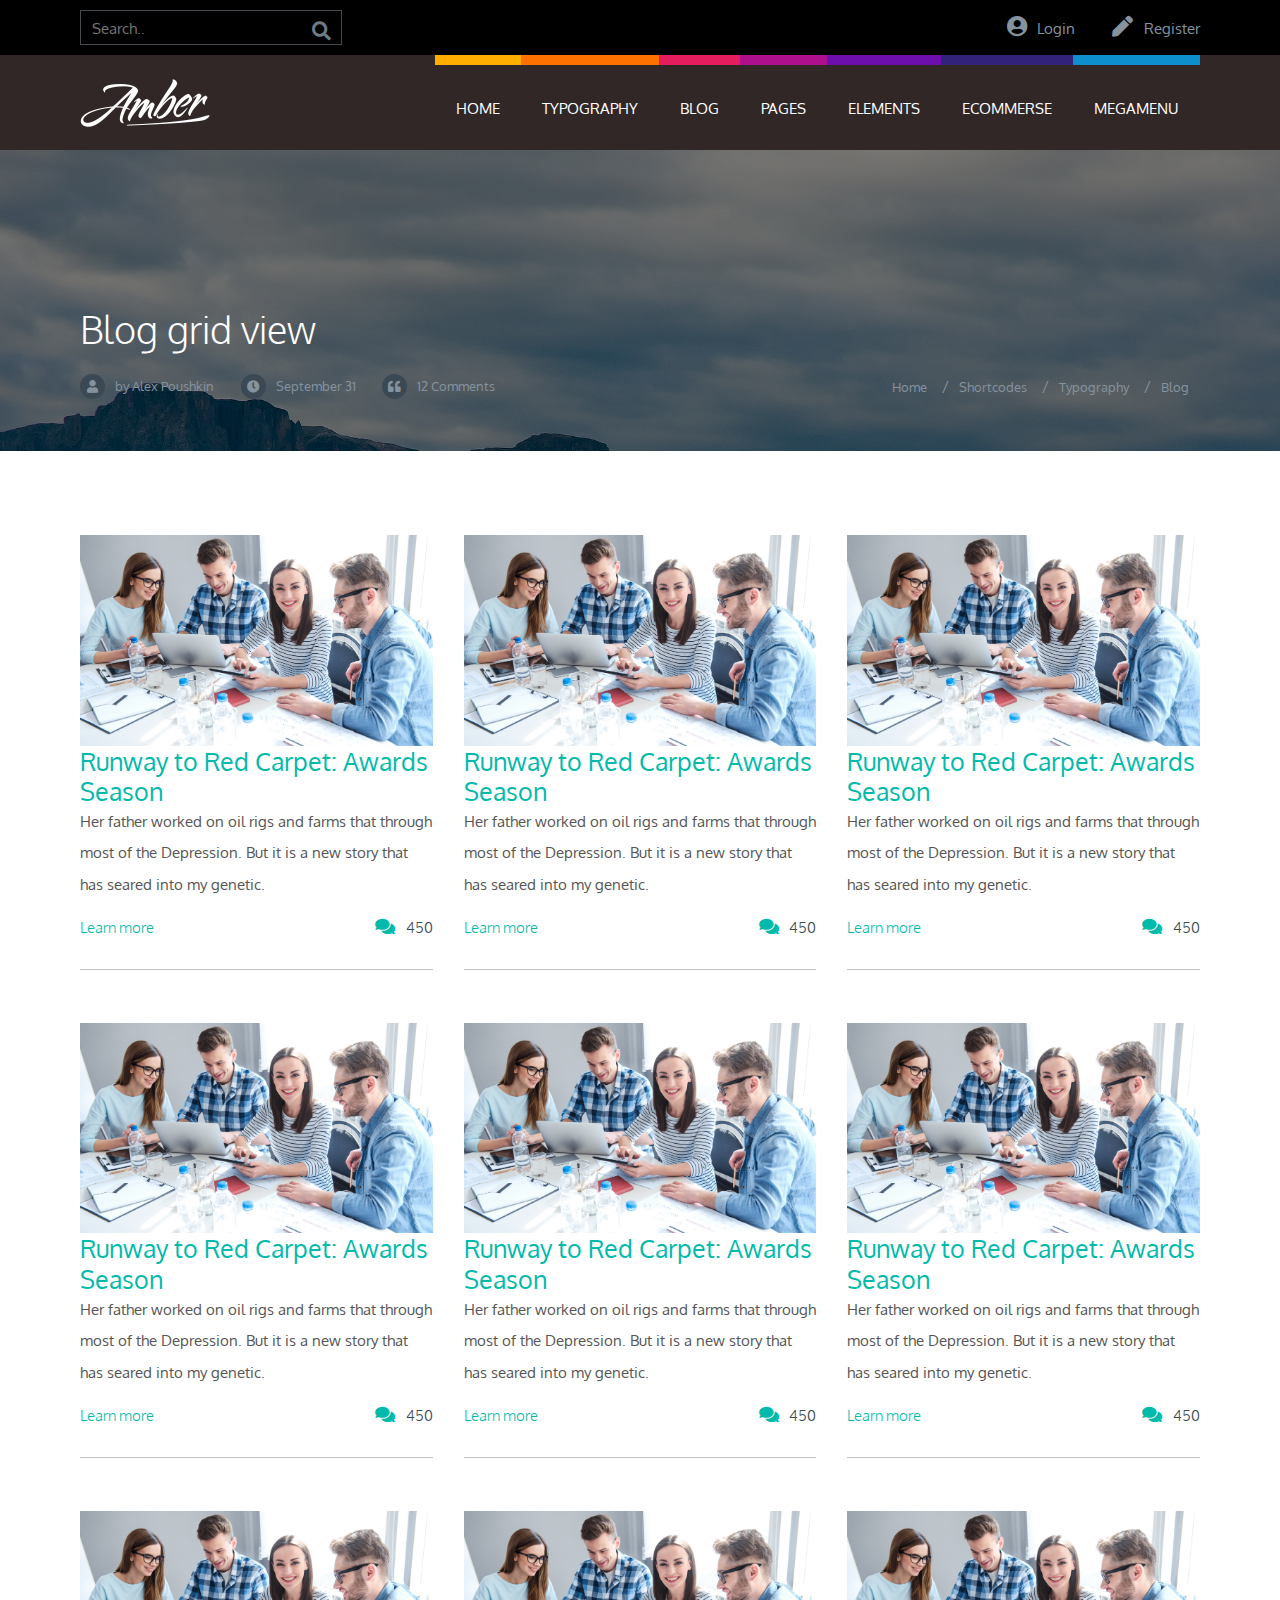
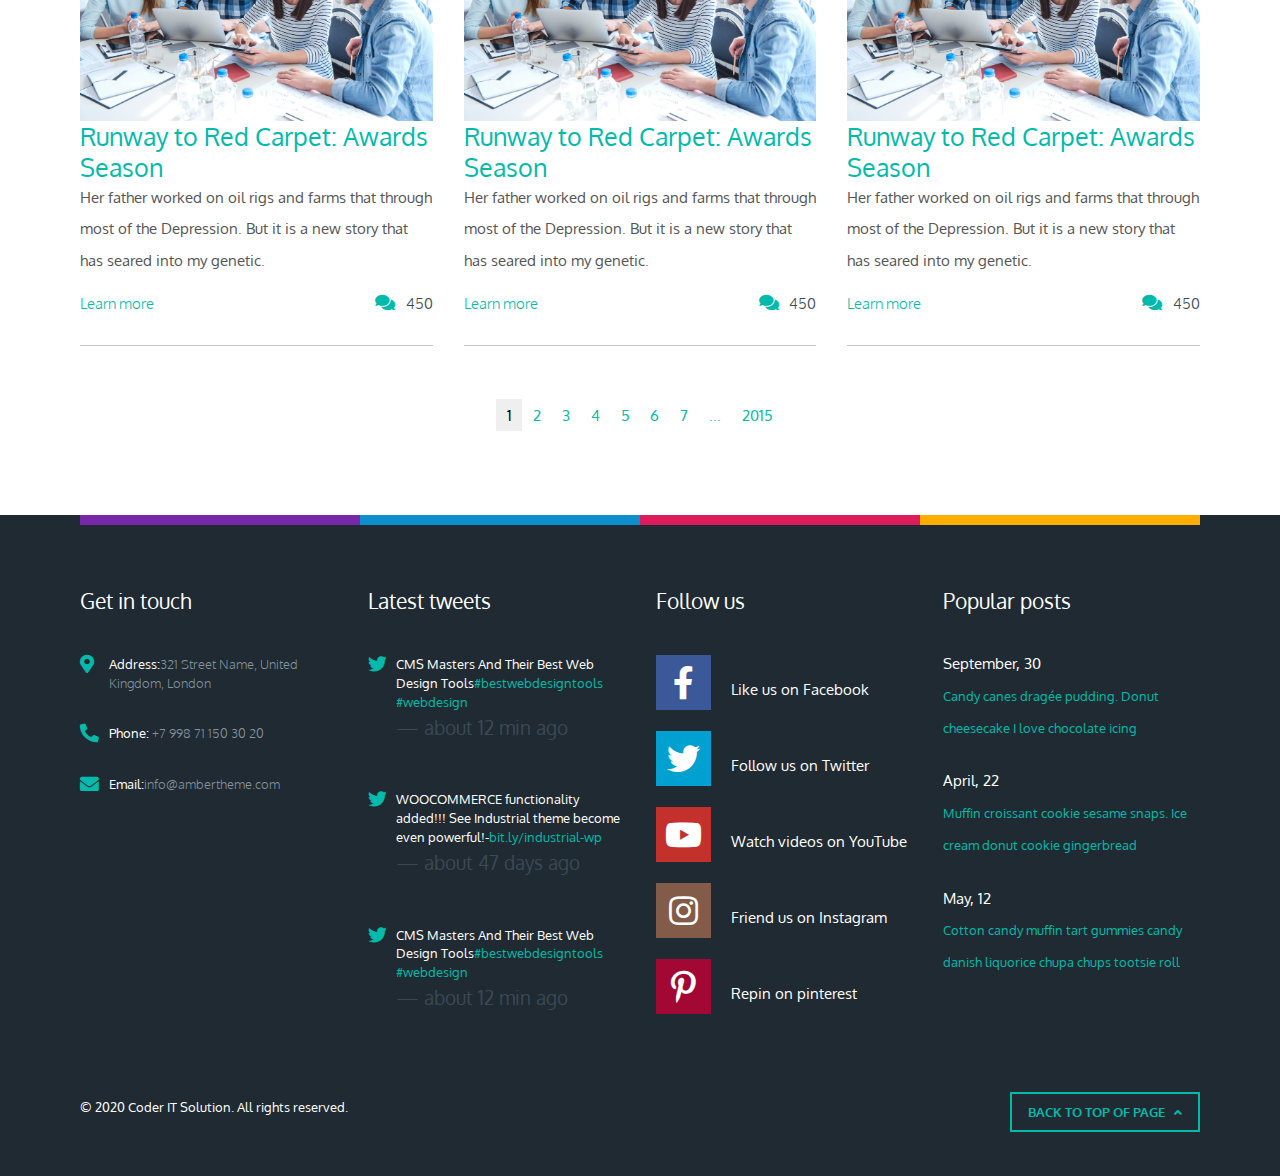
<file: typography.html>
<!DOCTYPE html>
<html lang="en">
<head>
	<meta charset="UTF-8">
	<meta name="viewport" content="width=device-width, initial-scale=1.0">
	<meta name="description" content="">	
	<meta property="og:title" content="">
	<meta property="og:type" content="">
	<meta property="og:url" content="">
	<meta property="og:image" content="">
	<title>Amer - Web Template</title>
	<link rel="icon" href="assets/images/favicon.png">
	 <!-- Google fonts -->
	 <link href="https://fonts.googleapis.com/css2?family=Oxygen:wght@300;400;700&display=swap" rel="stylesheet">
	 <!-- OWL Carousel -->
	 <link rel="stylesheet" href="assets/css/owl.carousel.min.css">
	 <link rel="stylesheet" href="assets/css/owl.theme.default.min.css">
	 <!-- magnific popup -->
	 <link rel="stylesheet" href="assets/css/magnific-popup.css">
	 <!-- knob css -->
	 <link rel="stylesheet" href="assets/css/asPieProgress.css">
	 <!-- Css Files -->
	 <link rel="stylesheet" href="assets/css/normalize.css">
	 <link rel="stylesheet" href="assets/css/bootstrap.min.css">
	 <link rel="stylesheet" href="assets/css/fontawesome.min.css">

	 <link rel="stylesheet" href="assets/css/style.css">
	 <link rel="stylesheet" href="assets/css/responsive.css">
</head>
<body>
	<!-- Header top area start -->
	<header class="header-top-area">
		<div class="container">
			<div class="row align-items-center">
				<!-- top search -->
				<div class="col-md-6 col-sm-6  d-none d-sm-block">
					<div class="top-search">
						<form action="">
							<input type="search" name="" placeholder="Search.." id="">
							<button type="submit"><i class="fas fa-search"></i></button>
						</form>
					</div>
				</div>
				<div class="col-md-6 col-sm-6">
					<!-- top right link -->
					<div class="top-right-link">
						<ul class="justify-content-center justify-content-sm-end">
							<li><a href="#"><i class="fas fa-user-circle"></i>Login</a></li>
							<li><a href="#"><i class="fas fa-pen"></i>Register</a></li>
						</ul>
					</div>
				</div>
			</div>
		</div>
	</header>

	<!-- ************************ -->
	<!-- Start menu and logo area -->
	<!-- ************************ -->
	<header class="header-area">
		<div class="container">
			<div class="row align-items-center">
				<div class="col-lg-4 col-md-12">
					<!-- Logo -->
					<div class="logo">
						<a href="index.html">
							<img src="assets/images/logo.png" alt="logo iamge">
						</a>
						<a href="#" class="nav-icon">
							<i class="fas fa-bars"></i>
						</a>
					</div>
				</div>
				<div class="col-lg-8 col-md-12">
					<!-- Menu -->
					<nav class="menu">
						<ul>
							<li><a href="index.html">Home</a></li>
							<li><a href="typography.html">Typography</a></li>
							<li><a href="blog.html">Blog</a></li>
							<li><a href="pages.html">Pages</a></li>
							<li><a href="elements.html">Elements</a></li>
							<li><a href="ecommerse.html">Ecommerse</a></li>
							<li><a href="megamenu.html">Megamenu</a></li>
						</ul>
					</nav>
				</div>	
			</div>
		</div>
	</header>

<!-- ******************** -->
<!-- Start Blog Grid Area -->
<!-- ******************** -->
<section>
	<div class="blog-area">
		<div class="blog-bg" style="background: url(assets/images/banner.jpg) no-repeat scroll 0 0 / cover ;">
			<div class="container">
				<div class="row">
					<div class="col-md-12">
						<div class="blog_item1">
							<h2>Blog grid view</h2>
							<div class="blog">
								<div class="blog-link">
									<ul>
										<li><a href="#"><i class="fas fa-user"></i>by Alex Poushkin</a></li>
										<li><a href="#"><i class="fas fa-clock"></i>September 31</a></li>
										<li><a href="#"><i class="fas fa-quote-left"></i>12 Comments</a></li>
									</ul>
								</div>
								<div class="blog-menu">
									<ul>
										<li><a href="#">Home</a></li>
										<li><a href="#">Shortcodes</a></li>
										<li><a href="#">Typography</a></li>
										<li><a href="#">Blog</a></li>
									</ul>
								</div>
							</div>
						</div>
					</div>
				</div>
			</div>
		</div>
	</div>
</section>

<section>
	<div class="site-area section-padding">
		<div class="container">
			<div class="row gx-5">

				<div class="col-md-4">
					<div class="blog-single-item">
						<div class="blog-img">
							<img src="assets/images/team.jpeg" alt="blog image">
						</div>
						<div class="blog-content">
							<h2>Runway to Red Carpet: Awards Season</h2>
							<p>Her father worked on oil rigs and farms that through most of the Depression. But it is a new story that has seared into my genetic.</p>
							<ul>
								<li><a href="#">Learn more</a></li>
								<li><i class="fas fa-comments"></i>450</li>
							</ul>
						</div>
					</div>
				</div>
				<div class="col-md-4">
					<div class="blog-single-item">
						<div class="blog-img">
							<img src="assets/images/team.jpeg" alt="blog image">
						</div>
						<div class="blog-content">
							<h2>Runway to Red Carpet: Awards Season</h2>
							<p>Her father worked on oil rigs and farms that through most of the Depression. But it is a new story that has seared into my genetic.</p>
							<ul>
								<li><a href="#">Learn more</a></li>
								<li><i class="fas fa-comments"></i>450</li>
							</ul>
						</div>
					</div>
				</div>
				<div class="col-md-4">
					<div class="blog-single-item">
						<div class="blog-img">
							<img src="assets/images/team.jpeg" alt="blog image">
						</div>
						<div class="blog-content">
							<h2>Runway to Red Carpet: Awards Season</h2>
							<p>Her father worked on oil rigs and farms that through most of the Depression. But it is a new story that has seared into my genetic.</p>
							<ul>
								<li><a href="#">Learn more</a></li>
								<li><i class="fas fa-comments"></i>450</li>
							</ul>
						</div>
					</div>
				</div>
				<div class="col-md-4">
					<div class="blog-single-item">
						<div class="blog-img">
							<img src="assets/images/team.jpeg" alt="blog image">
						</div>
						<div class="blog-content">
							<h2>Runway to Red Carpet: Awards Season</h2>
							<p>Her father worked on oil rigs and farms that through most of the Depression. But it is a new story that has seared into my genetic.</p>
							<ul>
								<li><a href="#">Learn more</a></li>
								<li><i class="fas fa-comments"></i>450</li>
							</ul>
						</div>
					</div>
				</div>
				<div class="col-md-4">
					<div class="blog-single-item">
						<div class="blog-img">
							<img src="assets/images/team.jpeg" alt="blog image">
						</div>
						<div class="blog-content">
							<h2>Runway to Red Carpet: Awards Season</h2>
							<p>Her father worked on oil rigs and farms that through most of the Depression. But it is a new story that has seared into my genetic.</p>
							<ul>
								<li><a href="#">Learn more</a></li>
								<li><i class="fas fa-comments"></i>450</li>
							</ul>
						</div>
					</div>
				</div>
				<div class="col-md-4">
					<div class="blog-single-item">
						<div class="blog-img">
							<img src="assets/images/team.jpeg" alt="blog image">
						</div>
						<div class="blog-content">
							<h2>Runway to Red Carpet: Awards Season</h2>
							<p>Her father worked on oil rigs and farms that through most of the Depression. But it is a new story that has seared into my genetic.</p>
							<ul>
								<li><a href="#">Learn more</a></li>
								<li><i class="fas fa-comments"></i>450</li>
							</ul>
						</div>
					</div>
				</div>
				<div class="col-md-4">
					<div class="blog-single-item">
						<div class="blog-img">
							<img src="assets/images/team.jpeg" alt="blog image">
						</div>
						<div class="blog-content">
							<h2>Runway to Red Carpet: Awards Season</h2>
							<p>Her father worked on oil rigs and farms that through most of the Depression. But it is a new story that has seared into my genetic.</p>
							<ul>
								<li><a href="#">Learn more</a></li>
								<li><i class="fas fa-comments"></i>450</li>
							</ul>
						</div>
					</div>
				</div>
				<div class="col-md-4">
					<div class="blog-single-item">
						<div class="blog-img">
							<img src="assets/images/team.jpeg" alt="blog image">
						</div>
						<div class="blog-content">
							<h2>Runway to Red Carpet: Awards Season</h2>
							<p>Her father worked on oil rigs and farms that through most of the Depression. But it is a new story that has seared into my genetic.</p>
							<ul>
								<li><a href="#">Learn more</a></li>
								<li><i class="fas fa-comments"></i>450</li>
							</ul>
						</div>
					</div>
				</div>
				<div class="col-md-4">
					<div class="blog-single-item">
						<div class="blog-img">
							<img src="assets/images/team.jpeg" alt="blog image">
						</div>
						<div class="blog-content">
							<h2>Runway to Red Carpet: Awards Season</h2>
							<p>Her father worked on oil rigs and farms that through most of the Depression. But it is a new story that has seared into my genetic.</p>
							<ul>
								<li><a href="#">Learn more</a></li>
								<li><i class="fas fa-comments"></i>450</li>
							</ul>
						</div>
					</div>
				</div>
				<div class="cal-md-12">
					<div class="blog-bottom">
						<ul>
							<li><a class="active" href="#">1</a></li>
							<li><a href="#">2</a></li>
							<li><a href="#">3</a></li>
							<li><a href="#">4</a></li>
							<li><a href="#">5</a></li>
							<li><a href="#">6</a></li>
							<li><a href="#">7</a></li>
							<li><a href="#">...</a></li>
							<li><a href="#">2015</a></li>
						</ul>
					</div>
				</div>
			</div>
		</div>
	</div>
</section>

<!-- ***************** -->
<!-- start footer area -->
<!-- ***************** -->
<footer>
	<div class="footer-area">
		<div class="container">
			<div class="row">
				<div class="col-md-12">
					<div class="footer-colors">
						<span></span>
						<span></span>
						<span></span>
						<span></span>
					</div>
				</div>
			</div>
			<div class="row gx-5">
				<!-- footer single item -->
				<div class="col-md-6 col-lg-3">
					<div class="footer-item footer-item-1">
						<h4>Get in touch</h4>
						<ul>
							<li>
								<a href="#"><i class="fas fa-map-marker-alt"></i><span><b>Address:</b>321 Street Name, United Kingdom, London</span></a>
							</li>
							<li><a href="#"><i class="fas fa-phone-alt"></i><span><b>Phone:</b> +7 998 71 150 30 20</span></a></li>
							<li><a href="#"><i class="fas fa-envelope"></i><span><b>Email:</b>info@ambertheme.com</span></a></li>
						</ul>
						<div class="footer-map">
							<iframe src="https://www.google.com/maps/embed?pb=!1m18!1m12!1m3!1d3601.2427275386635!2d88.9505416!3d25.4969502!2m3!1f0!2f0!3f0!3m2!1i1024!2i768!4f13.1!3m3!1m2!1s0x39fcb0232fd78783%3A0x9df3601fdd304d76!2sCoder%20IT%20Solution!5e0!3m2!1sen!2sbd!4v1602298746917!5m2!1sen!2sbd" frameborder="0" style="border:0;" allowfullscreen="" aria-hidden="false" tabindex="0"></iframe>
						</div>
					</div>
				</div>
				<!-- footer single item -->
				<div class="col-md-6 col-lg-3">
					<div class="footer-item footer-item-2">
						<h4>Latest tweets</h4>
						<ul>
							<li>
								<i class="fab fa-twitter"></i>
								<span>CMS Masters And Their Best Web Design Tools<a href="#">#bestwebdesigntools #webdesign 
								</a><p>— about 12 min ago</p></span>
							</li>
							<li>
								<i class="fab fa-twitter"></i>
								<span>WOOCOMMERCE functionality added!!! See Industrial theme become even powerful!-<a href="#">bit.ly/industrial-wp 
								</a><p>— about 47 days ago</p></span>
							</li>
							<li>
								<i class="fab fa-twitter"></i>
								<span>CMS Masters And Their Best Web Design Tools<a href="#">#bestwebdesigntools #webdesign  
								</a><p>— about 12 min ago</p></span>
							</li>
						</ul>
					</div>
				</div>
				<!-- footer single item -->
				<div class="col-md-6 col-lg-3">
					<div class="footer-item footer-item-3">
						<h4>Follow us</h4>
						<ul class="footer-social">
							<li><a href="#">
								<i class="fab fa-facebook-f"></i>Like us on Facebook
							</a></li>
							<li><a href="#">
								<i class="fab fa-twitter"></i>Follow us on Twitter
							</a></li>
							<li><a href="#">
								<i class="fab fa-youtube"></i>Watch videos on YouTube
							</a></li>
							<li><a href="#">
								<i class="fab fa-instagram"></i>Friend us on Instagram
							</a></li>
							<li><a href="#">
								<i class="fab fa-pinterest-p"></i>Repin on pinterest
							</a></li>
						</ul>
					</div>
				</div>
				<!-- footer single item -->
				<div class="col-md-6 col-lg-3">
					<div class="footer-item">
						<h4>Popular posts</h4>
						<div class="footer-posts">
							<!-- footer single post -->
							<div class="f-sigle-post">
								<h5>September, 30</h5>
								<p><a href="#">Candy canes dragée pudding. Donut cheesecake I love chocolate icing </a></p>
							</div>
							<!-- footer single post -->
							<div class="f-sigle-post">
								<h5>April, 22</h5>
								<p><a href="#">Muffin croissant cookie sesame snaps. Ice cream donut cookie gingerbread</a></p>
							</div>
							<!-- footer single post -->
							<div class="f-sigle-post">
								<h5>May, 12</h5>
								<p><a href="#">Cotton candy muffin tart gummies candy danish liquorice chupa chups tootsie roll</a></p>
							</div>
						</div>
					</div>
				</div>
			</div>
			<div class="row mt-5">
				<div class="col-md-6">
					<div class="copyright">
						<p>© 2020 Coder IT Solution. All rights reserved.</p>
					</div>
				</div>
				<div class="col-md-6">
					<div class="back-top text-right">
						<a href="#" class="btn-style-1">back to top of page &nbsp; <i class="fas fa-angle-up"></i></a>
					</div>
				</div>
			</div>
		</div>
	</div>
</footer>																									


	<!-- Js Files -->
	<script src="assets/js/jquery.min.js"></script>
	<script src="assets/js/popper.min.js"></script>
	<script src="assets/js/bootstrap.min.js"></script>
	<script src="assets/js/owl.carousel.min.js"></script>
	<script src="assets/js/jquery.magnific-popup.min.js"></script>
	<script src="assets/js/jquery-asPieProgress.min.js"></script>
	<script src="assets/js/scripts.js"></script>
</body>
</html>
</file>
<file: assets/css/style.css>
/****
 Template Name : AMBER - HTML Template
 Template URL  : http://Coderitsolution
 Author 	   : Coder IT Solution
 Author URL    : http://Coderitsolution
 Description   : AMBER HTML Template
 Keywords	   : HTML, CSS, js
****/

html{
	font-size:65.5%;
}
body{
	margin:0;
	font-family: 'Oxygen', sans-serif;
	font-size:1.4rem;
	font-weight:400;
}
ul{
	margin:0;
	padding:0;
	list-style:none;
}
a{
	text-decoration: none;
}
h1,h2,h3,h4,h5,h6{
	margin:0;
}
p{
	font-weight:400;
	color:#3b4954;
	font-size:1.8rem;
	line-height:3rem;
}
h1{
	font-weight:300;
	font-size:6rem;
	color:#fff;
}
h2{
	color:#3b4954;
	font-weight:300;
	font-size:3.5rem;
}
h3{
	color:#FFF;
	font-weight:300;
	font-size:1.5rem;

}
h4{
	font-size:2rem;
	font-weight:400;
	color:#000;
}

	/*button style*/

.btn-style-1{
	border:0.2rem solid #02baab;
	padding:0.8rem 1.5rem;
	color:#02baab;
	font-weight:700;
	text-transform:uppercase;
	font-size:1.5rem;
	display:inline-block;
	-webkit-transition:0.5s;
	-o-transition:0.5s;
	transition:0.5s;
}
.btn-style-1:hover{
	background:#02baab;
	color:#FFF;
}
.btn-style-2{
	border:0.2rem solid #02baab;
	padding:0.8rem 1.5rem;
	background:#02baab;
	color:#FFF;
	font-weight:700;
	text-transform:uppercase;
	font-size:1.5rem;
	display:inline-block;
	-webkit-transition:0.5s;
	-o-transition:0.5s;
	transition:0.5s;
}
.btn-style-2:hover{
	background:transparent;
	color:#02baab;
}
.section-padding{
	padding:8rem 0;
}
.nav-icon{
	display:none;
}
  /***************************************************/
 /*--========= 1.Start Header Top Area CSS ========-*/
/***************************************************/

.header-top-area {
	background: #000;
	padding: 1rem 0;
}
.top-search {
	max-width:25rem;
	width: 100%;
	position: relative;
}
.top-search input[type="search"]{
	background:transparent;
	color:#FFF;
	border:0.1rem solid #434a50;
	width:100%;
	padding:0.5rem 1rem;
	-webkit-box-sizing:border-box;
	        box-sizing:border-box;
	-webkit-transition:0.5s;
	-o-transition:0.5s;
	transition:0.5s;
}
.top-search input[type="search"]:focus{
	background:#FFF;
	color:#6e7a84;
}

.top-search button[type="submit"] {
	position: absolute;
	top:0.5rem;
	right: 0.5rem;
	background: transparent;
	color: #6e7a84;
	border: none;
	font-size: 1.8rem;
}
.top-search button[type="submit"]:focus{
	outline:none;
}
.top-right-link{

}
.top-right-link ul{
	display:-webkit-box;
	display:-ms-flexbox;
	display:flex;
	-webkit-box-pack:end;
	    -ms-flex-pack:end;
	        justify-content:flex-end;
}
.top-right-link ul li a{
	margin-left:3.5rem;
	color:#85939f;
	display:inline-block;
	-webkit-transition:0.5s;
	-o-transition:0.5s;
	transition:0.5s;
}
.top-right-link ul li a:hover{
	color:#FFF;
}
.top-right-link ul li a i {
	font-size: 2rem;
	padding-right: 1rem;
}
  /************************************************/
 /*--==========End Header Top Area CSS=========--*/
/************************************************/

  /***************************************************/
 /*--========= 2. Start Header Area CSS===========--*/
/***************************************************/
.header-area {
	background: #312727;
}
.menu{}
.menu ul{
	display: -webkit-box;
	display: -ms-flexbox;
	display: flex;
	-webkit-box-pack:end;
	    -ms-flex-pack:end;
	        justify-content:flex-end;
}
.menu ul li{}
.menu ul li a{
	display:block;
	padding:3rem 2rem;
	color:#FFF;
	text-transform:uppercase;
	border-top:1rem solid red;
	-webkit-transition:0.5s;
	-o-transition:0.5s;
	transition:0.5s;
}
.menu ul li:nth-child(1) a{
	border-color:#ffae00;
}
.menu ul li:nth-child(1) a:hover{
	background:#ffae00;
}
.menu ul li:nth-child(2) a{
	border-color:#fc7100;
}
.menu ul li:nth-child(2) a:hover{
	background:#fc7100;
}
.menu ul li:nth-child(3) a{
	border-color:#e51c5e;
}
.menu ul li:nth-child(3) a:hover{
	background:#e51c5e;
}
.menu ul li:nth-child(4) a{
	border-color:#ae0f8d;
}
.menu ul li:nth-child(4) a:hover{
	background:#ae0f8d;
}
.menu ul li:nth-child(5) a{
	border-color:#6d0fae;
}
.menu ul li:nth-child(5) a:hover{
	background:#6d0fae;
}
.menu ul li:nth-child(6) a{
	border-color:#33227a;
}
.menu ul li:nth-child(6) a:hover{
	background:#33227a;
}
.menu ul li:nth-child(7) a{
	border-color:#0c8fcc;
}
.menu ul li:nth-child(7) a:hover{
	background:#0c8fcc;
}
  /***************************************************/
 /*--=============End Header Area CSS=============--*/
/***************************************************/

  /*****************************************************/
 /*--========= 3. Start Header Banner CSS===========--*/
/*****************************************************/
.single-banner-item{
	text-align:center;
	padding:25rem 0 15rem 0;
	position:relative;
}
.single-banner-item:before{
	content:'';
	width:100%;
	height:100%;
	left:0;
	top:0;
	background:rgba(0,0,0,.5);
	position:absolute;
}
.banner-text{
	position:relative;
	z-index:11;
}
.banner-text h1:first-child{
	color:#02baab;
}
.buttons{
	margin-top:9rem;
}
.buttons ul{
	display: -webkit-box;
	display: -ms-flexbox;
	display: flex;
	-webkit-box-pack: center;
	    -ms-flex-pack: center;
	        justify-content: center;
}
.buttons ul li{
	margin:0 1.2rem;
}
.banners .owl-dots {
	position: absolute;
	bottom: 35px;
	left: 0;
	right: 0;
}
.banners.owl-theme .owl-dots .owl-dot span {
	width: 3rem !important;
	height: 0.5rem !important;
	/*margin: 5px 7px;
	background: #D6D6D6;
	display: block;
	-webkit-backface-visibility: visible;
	transition: opacity .2s ease;*/
	border-radius: 0 !important;
}
.banners.owl-theme .owl-dots .owl-dot.active span{
	background:#02baab;
}

  /*****************************************************/
 /*--=============End Header Banner CSS=============--*/
/*****************************************************/

  /*******************************************************/
 /*--============ 4. Start Month area css=============--*/
/*******************************************************/
.section-title {
	text-align: center;
	margin-bottom:3rem;
}
.section-title h2{
	position:relative;
	padding-bottom:3rem
}
.section-title h2:after{
	content:'';
	position:absolute;
	width:50px;
	height:5px;
	background:#eeeeee;
	left:0;
	right:0;
	bottom:0;
	margin:auto;
}
.month p {
	width: 75%;
	margin: auto;
	margin-bottom: 3.5rem;
}
  /*******************************************************/
 /*--=============== End Month area css===============--*/
/*******************************************************/

  /*******************************************************/
 /*--============= 5. Start Work area css=============--*/
/*******************************************************/
.single-work{
	position:relative;
}
.work-img{
	width:100%;
	height:220px;
}
.work-img img{
	width:100%;
	height:100%;
	-o-object-fit:cover;
	   object-fit:cover;
}
.work-content{
	background:#3d3d3d;
	-webkit-box-sizing:border-box;
	        box-sizing:border-box;
	padding:2rem;
}
.work-content p{
	color:#02baab;
	font-weight:300;
	font-size:1.1rem;
	margin:0;
}
.work-content p a{
	color:#02baab;
}
/*overly css*/
.work-overly{
	position:absolute;
	left:0;
	top:-100%;
	width:100%;
	height:100%;
	background:rgba(0,0,0,.5);
	visibility:hidden;
	opacity:0;
	-webkit-transition:.5s;
	-o-transition:.5s;
	transition:.5s;
}
.work-overly ul {
	display: -webkit-box;
	display: -ms-flexbox;
	display: flex;
	-webkit-box-pack: center;
	    -ms-flex-pack: center;
	        justify-content: center;
	-webkit-box-align: center;
	    -ms-flex-align: center;
	        align-items: center;
	height: 100%;
	-webkit-box-orient: vertical;
	-webkit-box-direction: normal;
	    -ms-flex-direction: column;
	        flex-direction: column;
}
.work-overly ul li a {
	background: #02baab;
	color: #FFF;
	display: inline-block;
	width: 4rem;
	height: 4rem;
	border-radius: 50%;
	text-align: center;
	font-size: 2.2rem;
	line-height: 4.3rem;
	margin: .5rem 0;
}
.single-work:hover .work-overly{
	visibility:visible;
	top:0;
	opacity:1;
	cursor:pointer;
}

.work-area .owl-prev,
.work-area .owl-next{
	font-size: 36px !important;
	color:#FFF !important;
	background:transparent !important;
	outline:none;
}
.work-area .owl-theme .owl-nav {
	/* margin-top: 10px; */
	position: absolute;
	left: 0;
	right: 0;
	margin-top:0;
}
  /*******************************************************/
 /*--=================End Work area css===============--*/
/*******************************************************/

  /*****************************************************/
 /*--============== 6. Star Amber area css============*/
/*****************************************************/
.header-purchase-area{
	background:#02baab;
	padding:5rem 0;
}
.hero{
	display:-webkit-box;
	display:-ms-flexbox;
	display:flex;
	-webkit-box-pack:justify;
	    -ms-flex-pack:justify;
	        justify-content:space-between;
	-webkit-box-align:center;
	    -ms-flex-align:center;
	        align-items:center;
}
.hero h1{
	color:#FFF;
	font-size:25px;
	font-weight:400;
}
.header-purchase-area .btn-style-3{
	border:2px solid #FFF;
	color:#FFF;
}
.header-purchase-area .btn-style-1:hover{
	background:#FFF;
	color:#02baab;
}
  /***************************************************/
 /*--=================End Amber area css=============*/
/****************************************************/

  /*****************************************************/
 /*--========== 7. Star Features Area css=============*/
/*****************************************************/
.features-row{
	margin-top: 5rem;
}
.single-fratures {
	display: -webkit-box;
	display: -ms-flexbox;
	display: flex;
	margin-bottom: 3rem;
}
.features-icon{
	-webkit-box-flex:0;
	    -ms-flex:0 0 15%;
	        flex:0 0 15%;
}
.features-icon i{
	color:#02baab;
	font-size:3rem;
}
.features-content h4{
	font-size:2rem;
	font-weight:400;
	color:#000;
	margin-bottom: 1rem;
}
.features-content p{
	width:85%;
	font-weight:300;
	font-size:1.4rem;
	color:#3b4954;
}

  /*********************************************************/
 /*--=================End Features Area css===============*/
/*********************************************************/

  /*******************************************************************/
 /*--================= 8. Start Testimolials area css===============*/
/*******************************************************************/

.testimonials-area{
	background:url(../images/testimonial.jpg) no-repeat scroll 0 0 / cover;
}
.single-testimonil{	
}
.single-testimonil img{
	width:auto !important;
	height:auto;
	margin:auto;
}
.single-testimonil h1 {
	font-size: 2.2rem;
	font-weight: 300;
	color: #fff;
	width: 55%;
	line-height: 3rem;
	margin:3rem auto 2rem auto;
}
.single-testimonil p{
	color:#02baab;
	font-size:1.4rem;
	font-weight:300px;
	text-transform: uppercase;
}
.testimonials-area .owl-dot.active span{
	background:#02baab !important;
	outline:none !important;
}
  /**************************************************************/
 /*--================= End Testimolials area css===============*/
/**************************************************************/

  /***********************************************************/
 /*--================= 9. Start Blog area css===============*/
/***********************************************************/
.sigle-blog-item{
	border-bottom:.1rem solid #c3c3c3;
	padding-bottom:3rem;
}
.blog-img{
	height:20.1rem;
}
.blog-img img{
	width:100%;
	height:100% ;
	-o-object-fit:cover;
	   object-fit:cover;
}
.bolog-content{

}
.blog-content h4 {
	font-size: 2.4rem;
	font-weight: 300;
	color: #02baab;
	padding: 2rem 0;
	line-height: 3.5rem;
}
.blog-content p{
	font-size:1.4rem;
	font-weight:300;
	color:#555555;
	line-height:3rem;
}
.blog-content ul{
	display:-webkit-box;
	display:-ms-flexbox;
	display:flex;
	-webkit-box-pack:justify;
	    -ms-flex-pack:justify;
	        justify-content:space-between;
	margin-top:1.5rem;
}
.blog-content ul li {
	color:#3b4954;
	font-size:1.4rem;
	font-weight:300;
}
.blog-content ul li a{
	font-size:1.4rem;
	font-weight:300;
	color:#02baab;
}
.blog-content ul li a:hover{
	color:#000;
	-webkit-transition:.3s;
	-o-transition:.3s;
	transition:.3s;
}
.blog-content ul li i{
	color:#02baab;
	padding-right:1rem;
	font-size:1.7rem;
}
  /******************************************************/
 /*--================= End Blog area css===============*/
/******************************************************/

  /******************************************************************/
 /*--================= 10. Start Expirience area css===============*/
/******************************************************************/
.knob-row{
	margin-top:3rem;
}
.single-knob-item{
	position:relative;
}
.single-knob-item::after {
	content: url(../images/dots.png);
	position: absolute;
	top: 95px;
	right: -40px;
}
.expirience-area .col-md-4:last-child .single-knob-item:after{
	display:none;
}
.expirience-area{
	background:#02baab;
}
.expirience-area .section-title h2{
	color:#FFF;
}
.item-circle .pie_progress__content i {
	width: 90px;
	height: 90px;
	background: #000;
	border-radius: 50%;
	color: #FFF;
	font-size: 40px;
	line-height: 95px;
}
.item-circle .pie_progress{
	width:210px;
	margin:auto;
}
.item-circle .pie_progress__svg ellipse {
	stroke: #35c8bc !important; 
}
.item-content1 {
	text-align: center;
	margin-top:3rem;
}
.item-content1 h1{
	font-size:4rem;
	font-weight:300;
	color:#fff;
}
.item-content1 p{
	font-size:1.8rem;
	font-weight:300;
	color:#fff;

}
  /************************************************************/
 /*--================= End Expirience area css===============*/
/************************************************************/

  /************************************************************/
 /*--================= 11. Start Team area css===============*/
/************************************************************/
.tram-row{
	margin-top: 3rem;
}
.team-img{
	height:200px;
}
.sigle-team{
	transition:.5s;
}
.sigle-team:hover .team-img {
	width: 100%;
	height: 360px;
	object-fit: cover;
}
.sigle-team:hover .team-content{
	display:none;
}
.team-img img{
	width:100%;
	height:100%;
	-o-object-fit:cover;
	   object-fit:cover;
}
.team-name {
	border: 1px solid #eeeeee;
	text-align: center;
	-webkit-transform: translatey(-50%);
	    -ms-transform: translatey(-50%);
	        transform: translatey(-50%);
	background: #fff;
	display: inline-block;
	width: 75%;
	padding: 8px 0;
}
.team-name h4{
	font-size:1.4rem;
	font-weight:400;
	color:#02baab;
	padding-top:1rem;
}
.team-name p{
	font-size:1.2rem;
	font-weight:400;
	color:#c4c4c4;
	margin:0;
}

.team-content{
	text-align: center;
	border:1px solid #eeee;
	border-top:none;
}
.team-content > p {
	font-size:1.2rem;
	font-weight: 300;
	width: 77%;
	margin: auto;
	line-height: 2.4rem;

}
.team-content a{
	margin: 25px 40px;
	display: block;
}
  /******************************************************/
 /*--================= End Team area css===============*/
/******************************************************/


	/******************************************************/
 /*--============= Start Typography page css===========*/
/******************************************************/

/*****************************************************/
 /*--========= 3. Start Blog-Grid Banner CSS========--*/
/*****************************************************/
.blog-bg{
	padding:13rem 0 5rem 0;
	position:relative;
}
.blog-bg:before{
	content:'';
	position:absolute;
	width:100%;
	height:100%;
	left:0;
	top:0;
	background:rgba(0,0,0,.5);
}
.blog_item1{
	position: relative;
	z-index: 11;
	display: flex;
	flex-direction: column;
}
/*.blog {
	display: flex;
	justify-content: space-between;
}*/
.blog_item1 h2{
	font-size:3.6rem;
	color:#FFF;
	font-weight:300;
	padding:2rem 0 ;
}
.blog-link{}
.blog-link ul {
	display: flex;
}
.blog-link ul li{}
.blog-link ul li a {
	display: block;
	font-size: 1.2rem;
	color: #85939f;
	padding-right: 2.5rem;
	transition:.5s;
}
.blog-link ul li a:hover{
	color:#fff;
}
.blog-link ul li a i {
	width: 25px;
	height: 25px;
	background: #3b4954;
	border-radius: 50%;
	text-align: center;
	line-height: 25px;
	margin-right: 10px;
}
.blog-menu ul{
	display:flex;
}
.blog-menu li::after {
  content: ' / ';
  color:#85939f;
}
.blog-menu li:last-child::after {
  content: '';
}
.blog-menu ul li a{
	display:inline-block;
	font-size: 1.2rem;
	color: #85939f;
	padding: 0 1rem;
	transition:.5s;
}
.blog-menu ul li a span{
	padding:0 .5rem;
}
.blog-menu ul li a:hover{
	color:#fff;
}
   /***********************/
  /**Start site area css**/
 /***********************/

.blog-single-item {
	border-bottom: .1rem solid #c3c3c3;
	padding-bottom: 3rem;
	margin-bottom: 5rem;
}
.blog-img img{
	width:100%;
	height:100%;
	object-fit:cover;
}
.blog-content h2{
	font-size:2.4rem;
	font-weight:400;
	color:#02baab;
}
.blog-content p{
	font-size:1.4rem;
	font-weight:400;
	color:#555555;
}
.blog-content ul{
	display: flex;
	justify-content:space-between;
}
.blog-content ul li a{
	color:#02baab;
	transition:.5s;
}
.blog-content ul li{
	font-weight:300;
}
.blog-content ul li i{
	color:#02baab;
	padding-right:1rem;
}
.blog-content ul li a:hover{
	color:#000;
}

.blog-bottom ul {
	display: flex;
	justify-content: center;
}
.blog-bottom ul li a{
	color:#02baab;
	display: inline-block;
	padding: .5rem 1rem;
	font-weight:400;
	transition:.5s;
}

.blog-bottom ul li a:hover,
.blog-bottom ul li a.active{
	color:#000;
	background:#eeee;
}
 
	/******************************************************/
 /*--================= End Typography Page Css=========*/
/******************************************************/

	/**************************************************/
 /*--================= Start Blog Page Css=========*/
/**************************************************/

			/*********************************/
		 /**3. Start Blog-Grid Banner CSS**/
		/*********************************/
.blog-bg{
	padding:13rem 0 3rem 0;
	position:relative;
}
.blog-bg:before{
	content:'';
	position:absolute;
	width:100%;
	height:100%;
	left:0;
	top:0;
	background:rgba(0,0,0,.5);
}
.blog_item2{
	display: flex;
	position: relative;
	z-index: 11;
	align-items: center;
	justify-content: space-between;
}
.blog_item2 h2{
	font-size:3.6rem;
	color:#FFF;
	font-weight:300;
	padding:2rem 0 ;
}
.masonry-menu ul{
	display:flex;
}
.masonry-menu li::after {
  content: ' / ';
  color:#85939f;
}
.masonry-menu li:last-child::after {
  content: '';
}
.masonry-menu ul li a{
	display:inline-block;
	font-size: 1.2rem;
	color: #85939f;
	padding:0 1rem;
	transition:.5s;
}
.masonry-menu ul li a span{
	padding:0 .5rem;
}
.masonry-menu ul li a:hover{
	color:#fff;
}


   /***********************/
  /**Start grid area css**/
 /***********************/
.grid{
	margin:5rem 0 1rem 0;
	column-count:3;
	column-gap: 3rem;
}
.grid-item{
 	display:inline-block;
 	margin-bottom:3rem;
}
.grid-img{
	position:relative;
	overflow: hidden;
}
.grid-img-overly{
	display: flex;
	justify-content: center;
	align-items:center;
	position:absolute;
	left:0;
	top:-100%;
	bottom:0;
	width:100%;
	height:100%;
	background:rgba(0,0,0,.5);
	visibility:hidden;
	opacity:0;
	transition:.5s;
}
.grid-img-overly a i {
	color: #FFF;
	width: 50px;
	height: 50px;
	background: #ffae00;
	text-align: center;
	font-size: 25px;
	border-radius: 50%;
	line-height: 48px;
}
.grid-img:hover .grid-img-overly{
	visibility:visible;
	top:0;
	opacity:1;
	cursor:pointer;
}
.grid-img img{
	width:100%;
	height:100%;
	object-fit: cover;
	position:relative;
}
.grid-content{
	padding:2rem;
	border:1px solid #eee;
	border-top:none;
}
/*border css*/
 .item-1{
 	border-right:none;
 }
 .item-2{
 	border-top:1px solid #eee;
 	border-right:none;
 }
 .item-4,
 .item-3{
 	border-left: none;
 }
.grid-content h3{
	color:#02baab;
	font-size:1.8rem;
	font-weight:300;
	padding-bottom: 2rem;
}
.grid-content p{
	font-size: 1.4rem;
	color:#555555;
	font-weight:300;
}
.grid-content ul{
	display: flex;
	justify-content:space-between;
}
.grid-content ul li a{
	display: block;
	color:#555555;
	font-size: 1.2rem;
}
.grid-content ul li a i {
	width: 25px;
	height: 25px;
	background: #eeeeee;
	border-radius: 50%;
	text-align: center;
	line-height: 25px;
	margin-right: 1rem;
}
.post-link{
	margin-bottom:5rem;
}
.post-link a{
	display: block;
	color:#02baab;
	font-size:1.4rem;
}
.post-link i{
	color:#02baab;
	font-size: 2rem;
}

	/************************************************/
 /*--================= End Blog Page Css=========*/
/************************************************/

	/************************************************/
 /*--============== Start Pages Page Css=========*/
/************************************************/

/*****************************************************/
 /*--========= 3. Start Blog-Grid Banner CSS========--*/
/*****************************************************/
.blog-bg{
	padding:13rem 0 5rem 0;
	position:relative;
}
.blog-bg:before{
	content:'';
	position:absolute;
	width:100%;
	height:100%;
	left:0;
	top:0;
	background:rgba(0,0,0,.5);
}
.blog_item{
	position: relative;
	z-index: 11;
	display: flex;
	flex-direction: column;
}
/*.blog{
	display: flex;
	justify-content: space-between;
}*/
.blog_item h2{
	font-size:3.6rem;
	color:#FFF;
	font-weight:300;
	padding:2rem 0 ;
}
.blog-link{}
.blog-link ul {
	display: flex;
}
.blog-link ul li{}
.blog-link ul li a {
	display: block;
	font-size: 1.2rem;
	color: #85939f;
	padding-right: 2.5rem;
	transition:.5s;
}
.blog-link ul li a:hover{
	color:#fff;
}
.blog-link ul li a i {
	width: 25px;
	height: 25px;
	background: #3b4954;
	border-radius: 50%;
	text-align: center;
	line-height: 25px;
	margin-right: 10px;
}

.blog-menu ul{
	display:flex;
}
.blog-menu li::after {
  content: ' / ';
  color:#85939f;
}
.blog-menu li:last-child::after {
  content: '';
}
.blog-menu ul li a {
	display: inline-block;
	font-size: 1.2rem;
	color: #85939f;
	transition: .5s;
	padding: 0 1rem;
}
.blog-menu ul li a:hover{
	color:#fff;
}
	  /*************************/
	 /*Start Blogpost Area Css*/
	/*************************/
.blog-image img{
	width:100%;
	height:auto;
}
.row-padding{
	padding:5rem 0;
}
.blog-content-1 p,
.blog-content-2 p,
.blog-p p{
	font-size:1.4rem;
	font-weight:300;
	color:#474e52;
	line-height:2.8rem;
}
.blog-images-3 {
	display: flex;
	flex-wrap: wrap;
	grid-column-gap: 22px;
	margin:3rem 0;
}
.imgase-3{
	width:230px;
	height:155px;
}
.imgase-3 img{
	width:100%;
	height:100%;
	object-fit:cover;
}
.blog-content-1 h5,
.blog-content-2 h5{
	padding: 1rem 0;
}
.blog-content-1 p:nth-child(3) {
	font-size: 24px;
	font-weight: 700;
	color: #c69c6d;
	position: relative;
	line-height: 39px;
	padding-left: 44px;
	margin:3rem 0;
}
.blog-content-1 p:nth-child(3) span{
	font-size:1.2rem;
	display:block;
}
.blog-content-1 p:nth-child(3)::after {
	position: absolute;
	content: '';
	width: 6px;
	height: 100%;
	background: #eeeeee;
	left: 24px;
	top: 0;
}
.blog-p {
	border-bottom: 2px solid #eee;
	padding-bottom: 3rem;
}
/*single right aarea 1*/
.blogpost-content ul {
	display: flex;
	flex-direction: column;
}
.blogpost-content ul li {
	padding: 1rem 0;
	border-bottom: 1px solid #eee;
}
.blogpost-content ul li:last-child{
	border-bottom:none;
}
.blogpost-content ul li a{
	font-size:1.5rem;
	font-weight:300;
	color:#02baab;
}
.blogpost-content ul li a i {
	color: #eee;
	font-size: 20px;
	transform: rotate(-90deg);
	position: relative;
	top: 2px;
	margin-right: 1.5rem;
}
.blogpost-content ul li a:hover,
.blogpost-content ul li a.active{
	color:#6d0fae;
}
.blogpost-content-t {
	margin-top: 1rem;
}
.blogpost-content-t ul li {
	display: flex;
	border-bottom: 1px solid #eee;
	padding: 1rem 0;
}
.blogpost-content-t ul li:last-child{
	border-bottom:none;
}
.blogpost-content-t ul li i {
	color: #c3c3c3;
	font-size: 20px;
	flex: 0 0 3.7rem;
	position: relative;
	top: 8px;
}
.blogpost-content-t ul li a{
	font-size:1.5rem;
	font-weight:300;
	color:#02baab;
}
.blogpost-content-t ul li span{
	color:#3b4954;
}

/*-------------------------
		single-right-area 
------------------------2*/
.single-title h5 {
	padding: 1rem 0 2rem 0;
}
.single-right-area .owl-prev,
.single-right-area .owl-next{
	font-size: 36px !important;
	color:#11b5bd !important;
	background:transparent !important;
	outline:none;
}

/*--------------------
			tag menu 
-----------------------*/
.tag-cloud {
	margin-top: 2rem;
}
.tag-title {
	padding: 1rem 0;
}
.tag-menu{}
.tag-menu ul{
	display:flex;
	flex-wrap: wrap;
}
.tag-menu ul li {
	margin: 1.5rem 0;
}
.tag-menu ul li a {
	font-size: 1.5rem;
	font-weight: 300;
	color: #02baab;
	padding:1rem 1.5rem;
	border: 1px solid #02baab;
	margin-right: .5rem;
	transition:.5s;
}
.tag-menu ul li a:hover,
.tag-menu ul li a.active{
	color:#FFF;
	background:#02baab;
}


/*blogpost-footer-top Css*/
.tag-list {
	display: flex;
}
.tag-list span{
	color:#3b4954;
	font-size:1.5rem;
	font-weight:300;
}
.tag-list span i{
	color:#02baab;
	margin-right:1rem; 
}
.tag-list ul {
	display: flex;
}
.tag-list ul li a{
	font-size:1.5rem;
	font-weight:300;
	color:#02baab;
	padding:0 1rem;
}
.tag-list ul li a:hover,
.tag-list ul li a.active{
	color:#6d0fae;
}
.blogpost-footer-icon {
	margin-top: 2.5rem;
}
.icon ul {
	display: flex;
	align-items:center;
}
.icon ul li{
	margin-right:.5rem;
}
.icon ul li a i {
	width: 35px;
	height: 35px;
	background: #305891;
	text-align: center;
	color: #FFF;
	line-height: 3.5rem;
	font-size: 2rem;
}
.icon ul li:nth-child(2) a i{
	background:#2ca8d2;
}
.icon ul li:nth-child(3) a i{
	background:#738a8d;
}
.icon ul li:nth-child(4) a i{
	background:#738a8d;
}
.icon ul li:nth-child(5) a i{
	background:#f8694d;
}
.icon ul li span {
	border: 1px solid red;
	padding: .8rem .5rem;
	font-weight: 600;
	border-radius:5px;
}
 /**related post**/
 .related-post{
 	padding:2rem 0 ;
 }
 .related-post h5 {
	padding: 1.5rem 0;
}
 .relat-items {
	display: flex;
	justify-content: space-between;
}
.rel-icon i{
	font-size:2rem;
	color:#3b4954;
}
.rel-content h5 {
	font-size: 1.2rem;
	color: #3b4954;
	font-weight: 300;
	padding: .5rem 0;
}
.rel-content p {
	font-size: 1.2rem;
	color: #02baab;
	line-height: 18px;
}

 		/**************************/
       /**start comment area css**/
      /**************************/
.comment-area{
	padding:3rem 0 ;
	background:#dae8f1;
}
.comment h5{
	font-size:18px;
	font-weight:400;
	color:#3b4954;
	padding:1rem 0;
}
.contact-form textarea{
	width:100%;
	padding: .5rem 1rem;
	outline: none;
	border: none;
	border-top: 1px solid #afc2d0;
	font-size: 14px;
	font-weight:400;
	resize:none;
}
.contact-form {
	width: 100%;
	max-width: 90%;
}
.contact-form input {
	width: 100%;
	padding: .5rem 1rem;
	outline: none;
	border: none;
	border-top: 1px solid #afc2d0;
	font-size: 14px;
	font-weight:400;
	margin-bottom:2rem;
}
.contact-form label{
	font-size:1.4rem;
	font-weight:400;
	color:#3b4954;
}
.button input {
	background: none;
	border: 3px solid #02baab;
	width: 100%;
	max-width: 17%;
	padding: .5rem 0;
	font-size: 1.2rem;
	margin-top: 2rem;
}
/*comment section*/
.com-head h5{
	font-size:18px;
	font-weight:400;
	color:#3b4954;
	padding:1rem 0;
}
.com-item1,
.com-item2,
.com-item3{
	background: #fff;
	padding: 3rem;
	border: 5px solid #eee;
	margin-bottom: 3rem;
}
.com-item1 p,
.com-item2 p,
.com-item3 p{
	font-size:1.4rem;
	font-weight:300;
	color:#3b4954;
	line-height:22px;
	padding-top:1rem;
}
.com-item-option {
	display: flex;
	justify-content: space-between;
	border-bottom: 2px solid #c6d4d7;
}
.com-le h5 a,
.com-ri h5 a{
	font-size:1.4rem;
	font-weight:400;
	color:#02baab;
}
.com-ri h5 a:hover,
.com-le h5 a:hover{
	cursor:pointer;
}
.com-le p{
	font-size:1.2rem;
	font-weight:300;
	color:#85939f;
}

	/************************************************/
 /*--================ End Pages Page Css=========*/
/************************************************/

	/************************************************/
 /*--============ Start Element Page Css=========*/
/************************************************/

/*****************************************************/
 /*--========= 3. Start Blog-Grid Banner CSS========--*/
/*****************************************************/
.blog-bg{
	padding:13rem 0 5rem 0;
	position:relative;
}
.blog-bg:before{
	content:'';
	position:absolute;
	width:100%;
	height:100%;
	left:0;
	top:0;
	background:rgba(0,0,0,.5);
}
.blog-item{
	position:relative;
	z-index:11;
}
.blog {
	display: flex;
	justify-content: space-between;
	align-items: center;
}
.blog-left-title h2{
	font-size:3.6rem;
	color:#FFF;
	font-weight:300;
	padding:2rem 0 ;
}
.blog-menu ul{
	display:flex;
}
.blog-menu li::after {
  content: ' / ';
  color:#85939f;
}
.blog-menu li:last-child::after {
  content: '';
}
.blog-menu ul li a {
	display: inline-block;
	font-size: 1.2rem;
	color: #85939f;
	transition: .5s;
	padding: 0 1rem;
}
.blog-menu ul li a:hover{
	color:#fff;
}
	  /*************************/
	 /*Start Blogpost Area Css*/
	/*************************/

.sumary p {
	font-size: 1.4rem;
	font-weight: 300;
	color: #3b4954;
	padding: 31px 0;
}
.filter ul{
	display: flex;
}
.filter ul li {
	font-size: 1.5rem;
	font-weight: 300;
	margin:0 1rem .5rem 0;
	padding: .5rem .5rem;
	cursor:pointer;
	color: #02baab;
	display:inline-block;
	position:relative;
}
.filter ul li:hover .filter ul li::after {
	content: "";
	position: absolute;
	color: #3b4954;
	width:50px;
	height:5px;
	background:#3b4954 ;
	left: 4px;
	top: -9px;
	margin: auto;
}

.filter ul li:first-child{
	padding-left:0;
	margin-left:0;
}

.portfolio {
	display: grid;
	grid-template-columns: repeat(3, calc(33.33% - 13px));
	grid-gap: 20px;
}
.item {
	position: relative;
	overflow: hidden;
}
.overly-item {
	position: absolute;
	left: 0;
	top: -100%;
	width: 100%;
	height: 100%;
	background: rgba(0,0,0,.5);
	display: flex;
	justify-content: center;
	align-items: center;
	visibility: hidden;
	opacity: 0;
	transition:.5s;
}
.overly-item ul li a {
	width: 40px;
	height: 40px;
	background: #02baab;
	display: inline-block;
	text-align: center;
	font-size: 20px;
	border-radius: 50%;
	color: #FFF;
	line-height: 40px;
	margin-bottom: 5px;
}
.item:hover .overly-item{
	opacity:1;
	visibility:visible;
	top:0;
	cursor: pointer;
}
.item-img img{
	width:100%;
	height:auto;
}
.item-content {
	background: #3d3d3d;
	padding: 15px 20px;
}
.item-content p{
	font-size:1.1rem;
	font-weight:300;
	color:#02baab;
	margin:0;
}

/*more button css*/
.more-button{
	margin:20px 0;
}
.more-button a {
	display: flex;
	justify-content: center;
	flex-direction: column;
	text-align: center;
	font-size:1.8rem;
	color: #02baab ;
}
.more-button a i{
	font-size:3rem;
}
	/************************************************/
 /*--============== End Element Page Css=========*/
/************************************************/

	/************************************************/
 /*--========== Start Ecommerce Page Css=========*/
/************************************************/

/*****************************************************/
 /*--========= 3. Start Blog-Grid Banner CSS========--*/
/*****************************************************/
.blog-bg{
	padding:13rem 0 5rem 0;
	position:relative;
}
.blog-bg:before{
	content:'';
	position:absolute;
	width:100%;
	height:100%;
	left:0;
	top:0;
	background:rgba(0,0,0,.5);
}
.blog-item{
	position:relative;
	z-index:11;
}
.blog {
	display: flex;
	justify-content: space-between;
	align-items: center;
}
.blog-left-title h2{
	font-size:3.6rem;
	color:#FFF;
	font-weight:300;
	padding:2rem 0 ;
}
.blog-menu ul{
	display:flex;
}
.blog-menu li::after {
  content: ' / ';
  color:#85939f;
}
.blog-menu li:last-child::after {
  content: '';
}
.blog-menu ul li a {
	display: inline-block;
	font-size: 1.2rem;
	color: #85939f;
	transition: .5s;
	padding: 0 1rem;
}
.blog-menu ul li a:hover{
	color:#fff;
}
	  /*************************/
	 /*Start Blogpost Area Css*/
	/*************************/

.sumary p {
	font-size: 1.4rem;
	font-weight: 300;
	color: #3b4954;
	padding: 31px 0;
}
.filter ul{
	display: flex;
}
.filter ul li {
	font-size: 1.5rem;
	font-weight: 300;
	margin:0 1rem .5rem 0;
	padding: .5rem .5rem;
	cursor:pointer;
	color: #02baab;
	display:inline-block;
	position:relative;
}
/*.filter ul li:hover .filter ul li::after {
	content: "";
	position: absolute;
	color: #3b4954;
	width:50px;
	height:5px;
	background:#3b4954 ;
	left: 4px;
	top: -9px;
	margin: auto;
}*/
.filter ul li:first-child{
	padding-left:0;
	margin-left:0;
}

.portfolio_area {
	display: grid;
	grid-template-columns: auto auto auto auto;
	grid-gap: 10px;
}
.item {
	position: relative;
	overflow: hidden;
}
.overly-item {
	position: absolute;
	left: 0;
	top: -100%;
	width: 100%;
	height: 100%;
	background: rgba(0,0,0,.5);
	display: flex;
	justify-content: center;
	align-items: center;
	visibility: hidden;
	opacity: 0;
	transition:.5s;
}

.overly-item ul li a {
	width: 40px;
	height: 40px;
	background: #02baab;
	display: inline-block;
	text-align: center;
	font-size: 20px;
	border-radius: 50%;
	color: #FFF;
	line-height: 40px;
	margin-bottom: 5px;
}
.item:hover .overly-item{
	opacity:1;
	visibility:visible;
	top:0;
	cursor: pointer;
}
.item-img img{
	width:100%;
	height:auto;
}
.item-content {
	background: #3d3d3d;
	padding: 15px 20px;
}
.item-content p{
	font-size:1.1rem;
	font-weight:300;
	color:#02baab;
	margin:0;
}

/*-------------------
		more button css
--------------------*/
.more-button{
	margin:20px 0;
}
.more-button a {
	display: flex;
	justify-content: center;
	flex-direction: column;
	text-align: center;
	font-size:1.8rem;
	color: #02baab ;
}
.more-button a i{
	font-size:3rem;
}
	/************************************************/
 /*--============ End Ecommerce Page Css=========*/
/************************************************/

	/************************************************/
 /*--=========== Start MegaMenu Page Css=========*/
/************************************************/

/*****************************************************/
 /*--========= 3. Start Blog-Grid Banner CSS========--*/
/*****************************************************/
.blog-bg{
	padding:13rem 0 5rem 0;
	position:relative;
}
.blog-bg:before{
	content:'';
	position:absolute;
	width:100%;
	height:100%;
	left:0;
	top:0;
	background:rgba(0,0,0,.5);
}
.blog-item{
	position:relative;
	z-index:11;
}
.blog {
	display: flex;
	justify-content: space-between;
}
.blog-item h2{
	font-size:3.6rem;
	color:#FFF;
	font-weight:300;
	padding:2rem 0 ;
}
.blog-link{}
.blog-link ul {
	display: flex;
}
.blog-link ul li{}
.blog-link ul li a {
	display: block;
	font-size: 1.2rem;
	color: #85939f;
	padding-right: 2.5rem;
	transition:.5s;
}
.blog-link ul li a:hover{
	color:#fff;
}
.blog-link ul li a i {
	width: 25px;
	height: 25px;
	background: #3b4954;
	border-radius: 50%;
	text-align: center;
	line-height: 25px;
	margin-right: 10px;
}
.blog-menu ul{
	display:flex;
}
.blog-menu li::after {
  content: ' / ';
  color:#85939f;
}
.blog-menu li:last-child::after {
  content: '';
}
.blog-menu ul li a{
	display:inline-block;
	font-size: 1.2rem;
	color: #85939f;
	padding: 0 1rem;
	transition:.5s;
}
.blog-menu ul li a span{
	padding:0 .5rem;
}
.blog-menu ul li a:hover{
	color:#fff;
}
   /***********************/
  /**Start site area css**/
 /***********************/
 .project-crousel {
	margin: 50px 0;
}
.crousel-items{
	position:relative;
}
.crousel-items .owl-prev,
.crousel-items .owl-next{
	color:#FFF !important;
	background:#ffae00 !important;
	outline:none;
	width:30px;
	height:30px;
	transition:.5s;
}
.crousel-items .owl-prev{
	position:absolute;
	top:50%;
	left:20px;
	transform: translateY(-95%);
}
.crousel-items .owl-prev:hover,
.crousel-items .owl-next:hover{
	background:#FFF !important;
	color:#ffae00 !important;
}
.crousel-items .owl-next{
	position:absolute;
	top:50%;
	right:20px;
	transform: translateY(-95%);
}
.crou-item img{
	width: 100%;
}


/*---------------------
			right area
----------------------*/
.crousel-right-items{
	position:relative;
}
.crousel-right-items .owl-prev,
.crousel-right-items .owl-next{
	color:#ffae00 !important;
	background:transparent !important;
	outline:none;
	width:30px;
	height:30px;
	transition:.5s;
	border: 1px solid #ffae00 !important;
}
.crousel-right-items .owl-prev{
	position:absolute;
	top:4%;
	left:0;
	transform: translateY(-95%);
}
.crousel-right-items .owl-prev:hover,
.crousel-right-items .owl-next:hover{
	background:#ffae00 !important;
	color:#FFF !important;
}
.crousel-right-items .owl-next {
	position: absolute;
	top: 4%;
	right: 65%;
	transform: translateY(-95%);
}
.crou-right {
	padding-top: 4rem;
}
.crou-content1 a{
	font-size:1.4rem;
	font-weight:300;
	color:#555555;
}
.crou-content1 a i{
	margin-right:.5rem;
}
.crou-content1 h3 {
	font-size: 1.4rem;
	font-weight: 300;
	color: #ffc600;
	padding: 2rem 0;
}
.crou-content1 p {
	font-size: 1.4rem;
	font-weight: 300;
	color: #3b4954;
	line-height: 28px;
}

/*crou-content2*/

.crou-content2 h3{
	font-size: 1.4rem;
	font-weight:900;
	color: #3b4954;
	padding: 1rem 0;
 }
 .crou-content2 ul li{
 	font-size:1.4rem;
 	font-weight:300;
 	color:#3b4954;
 }
 .crou-content2 ul li i{
 	color:#ffae00;
 	margin-right:1rem;
 }
/*button*/

.buttom{
	margin-top:2rem;
}
.footer-btn {
	border: 3px solid #ffae00;
	font-size: 1.4rem;
	padding: .8rem 1.5rem;
	display: inline-block;
	color: #ffae00;
}
.footer-btn:hover{
	color:#ffae00;
}

/*--------------------
				footer icon
-----------------------*/
.footer-icon ul{
	display:flex;
	justify-content: center;
	align-items: center;
}
.footer-icon ul li{
	margin-right:1rem;
}
.footer-icon ul li:last-child{
	margin-right:0;
}
.footer-icon ul li span {
	border: 2px solid #cbcbcb;
	padding: 10px 20px;
	font-size:1.4rem;
	font-weight:300;
}
.footer-icon ul li a {
	width: 40px;
	height: 40px;
	display: inline-block;
	color: #FFF;
	text-align: center;
	line-height: 39px;
	font-size: 22px;
}
.facebook{
	background:#315c96;
}
.twitter{
	background:#2eb0db;
}
.envelop{
	background:#779093;
}
.pinterest{
	background:#d22228;
}
.plus{
	background:#ff6e50;
}

	/**********************************************/
 /*--=========== End MegaMenu Page Css=========*/
/**********************************************/









  /************************************************************/
 /*--================= 12. Start Footer area css=============*/
/************************************************************/
.footer-area{
	background:#1f2a32;
	padding-bottom:4rem;
}
.footer-map iframe{
	width:100%;
	height:160px;
}
.footer-item{
	padding-top:6rem;
}
.footer-item h4{
	color:#FFF;
	padding-bottom:4rem;
}
.footer-colors{
	display: -webkit-box;
	display: -ms-flexbox;
	display: flex;
}
.footer-colors span{
	background:red;
	width:100%;
	height:1rem;
}
.footer-colors span:nth-child(1){
	background: #7827a9;
}
.footer-colors span:nth-child(2){
	background:#0c8fcc;
}
.footer-colors span:nth-child(3){
	background:#de1c5c;
}
.footer-colors span:nth-child(4){
	background:#ffae00;
}
.footer-item-1 ul li a{
	font-size:1.2rem;
	font-weight:300;
	color:#85939f;
	display: -webkit-box;
	display: -ms-flexbox;
	display: flex;
	margin-bottom:3rem;

}
.footer-item-1 ul li a i {
	font-size: 1.8rem;
	color: #02baab;
	-webkit-box-flex: 0;
	    -ms-flex: 0 0 2.7rem;
	        flex: 0 0 2.7rem;
}
.footer-item-1 ul li a span b{
	color:#FFF;
}
/*footer-item-2*/
.footer-item-2 ul li{
	display:-webkit-box;
	display:-ms-flexbox;
	display:flex;
	margin-bottom:3.5rem;
}
.footer-item-2 ul li i{
	font-size: 1.8rem;
	color: #02baab;
	-webkit-box-flex: 0;
	    -ms-flex: 0 0 2.7rem;
	        flex: 0 0 2.7rem;
}
.footer-item-2 ul li span{
	color:#FFF;
	font-size:1.2rem;
}
.footer-item-2 ul li span a{
	color:#02baab;
}
.footer-item-2 ul li span span{
	color:#85939f;
	font-size:1.2rem;
	display:block;
}
/*footer-item-3*/
.footer-item-3 ul li a {
	color: #FFF;
	margin-bottom: 2rem;
	display: block;
}
.footer-item-3 ul li a i {
	width: 55px;
	height: 55px;
	background: #3b5998;
	font-size: 33px;
	line-height: 55px;
	text-align: center;
	margin-right:20px;
}
.footer-item-3 ul li:nth-child(2) a i{
	background:#00a0d1;
}
.footer-item-3 ul li:nth-child(3) a i{
	background:#c4302b;
}
.footer-item-3 ul li:nth-child(4) a i{
	background:#825c48;
}
.footer-item-3 ul li:nth-child(5) a i{
	background:#a30834;
}
/*footer-item-4*/
.f-sigle-post{
	margin-bottom:3rem;
}
.f-sigle-post h5{
	font-size:1.4rem;
	color:#FFF;
	margin-bottom:.5rem;
}
.f-sigle-post p a{
	color:#02baab;
	font-size:1.2rem;
	line-height:25px;
}
/*Copy right*/
.copyright{}
.copyright p{
	color:#FFF;
	font-size:1.2rem;
}
.back-top a{
	font-size: 1.2rem;
}
</file>
<file: assets/css/responsive.css>
@media all and (min-width: 991px) {
	.menu ul {
		display : flex;
	}
}

@media all and (max-width: 991px) {
	.menu ul {
		justify-content : center;
		flex-direction : column;
		display : none;
		padding : 1rem 0;
	}
	.menu ul li a {
		padding : 1rem 1rem;
		border : none;
	}
	.menu ul {
		position : absolute;
		z-index : 99;
		width : 71%;
		background : #2c3e50;
	}
	.header-area {
		padding : 2rem 0;
	}
	.logo {
		display : flex;
		align-items : center;
		justify-content : space-between;
	}	
	.nav-icon {
		display : block;
	}
	.nav-icon i {
		color : #FFF;
		font-size : 25px;
		border : #FFF solid 1px;
		display : inline-block;
		padding : 0.5rem 0.8rem;
		border-radius:.3rem;
	}
	.nav-icon i:hover {
		background : #02baab;
	}
	.hero {
		flex-direction : column;
		text-align : center;
	}
	.hero h1 {
		margin-bottom : 2rem;
	}
	.single-knob-item::after {
		display : none;
	}
	.sigle-team {
		margin-bottom : 3rem;
	}
	.blog-link ul li a{
		padding-right: .7rem
	}
	.blog-menu ul li a{
		padding:0 .5rem
	}
}

@media all and (max-width: 768px) {
	.single-banner-item {
		padding : 15rem 0 15rem 0;
	}
	.single-testimonil h1 {
		width : 90%;
	}
	.sigle-blog-item, .single-knob-item {
		margin-bottom : 3rem;
	}
	.copyright {
		text-align : center;
		margin-bottom : 2rem;
	}
	.back-top {
		text-align : center !important ;
	}
	.blog-menu ul,
	.blog-link ul{
		display:flex;
		flex-direction:column;

	}
	.blog-link ul li {
	margin-bottom: 1rem;
	}
	.blog-menu ul li a span {
	display: none;
	}
	.blog-menu ul li a{
		padding:.3rem 0;
	}
	.blog-item{
		flex-direction: column;
	}
	.grid{
		column-count:1;
	}
}

@media all and (max-width: 576px) {
	h1 {
		font-size : 2.8rem;
	}
	.buttons ul {
		flex-direction : column;
	}
	.buttons ul li {
		margin : 0.7rem 0;
	}
	.buttons {
		margin-top : 5rem;
	}
	.top-right-link ul li a {
		margin : 0 18px;
	}
	.month p {
		width : 90%;
	}
	.blog-bg{
		padding:10rem 0 5rem 0
	}
	.blog-item h2{
		text-align:center;
	}
}
</file>
<file: assets/icon/style.css>
@font-face {
  font-family: 'icomoon';
  src:  url('fonts/icomoon.eot?1z9v6x');
  src:  url('fonts/icomoon.eot?1z9v6x#iefix') format('embedded-opentype'),
    url('fonts/icomoon.ttf?1z9v6x') format('truetype'),
    url('fonts/icomoon.woff?1z9v6x') format('woff'),
    url('fonts/icomoon.svg?1z9v6x#icomoon') format('svg');
  font-weight: normal;
  font-style: normal;
}

[class^="icon-"], [class*=" icon-"] {
  /* use !important to prevent issues with browser extensions that change fonts */
  font-family: 'icomoon' !important;
  speak: none;
  font-style: normal;
  font-weight: normal;
  font-variant: normal;
  text-transform: none;
  line-height: 1;

  /* Better Font Rendering =========== */
  -webkit-font-smoothing: antialiased;
  -moz-osx-font-smoothing: grayscale;
}

.icon-mobile3:before {
  content: "\e000";
}
.icon-laptop3:before {
  content: "\e001";
}
.icon-desktop:before {
  content: "\e002";
}
.icon-tablet3:before {
  content: "\e003";
}
.icon-phone3:before {
  content: "\e004";
}
.icon-document2:before {
  content: "\e005";
}
.icon-documents2:before {
  content: "\e006";
}
.icon-search2:before {
  content: "\e007";
}
.icon-clipboard3:before {
  content: "\e008";
}
.icon-newspaper2:before {
  content: "\e009";
}
.icon-notebook:before {
  content: "\e00a";
}
.icon-book-open:before {
  content: "\e00b";
}
.icon-browser2:before {
  content: "\e00c";
}
.icon-calendar3:before {
  content: "\e00d";
}
.icon-presentation:before {
  content: "\e00e";
}
.icon-picture:before {
  content: "\e00f";
}
.icon-pictures:before {
  content: "\e010";
}
.icon-video2:before {
  content: "\e011";
}
.icon-camera3:before {
  content: "\e012";
}
.icon-printer2:before {
  content: "\e013";
}
.icon-toolbox:before {
  content: "\e014";
}
.icon-briefcase3:before {
  content: "\e015";
}
.icon-wallet2:before {
  content: "\e016";
}
.icon-gift2:before {
  content: "\e017";
}
.icon-bargraph:before {
  content: "\e018";
}
.icon-grid2:before {
  content: "\e019";
}
.icon-expand:before {
  content: "\e01a";
}
.icon-focus:before {
  content: "\e01b";
}
.icon-edit2:before {
  content: "\e01c";
}
.icon-adjustments:before {
  content: "\e01d";
}
.icon-ribbon:before {
  content: "\e01e";
}
.icon-hourglass:before {
  content: "\e01f";
}
.icon-lock3:before {
  content: "\e020";
}
.icon-megaphone2:before {
  content: "\e021";
}
.icon-shield3:before {
  content: "\e022";
}
.icon-trophy3:before {
  content: "\e023";
}
.icon-flag3:before {
  content: "\e024";
}
.icon-map3:before {
  content: "\e025";
}
.icon-puzzle:before {
  content: "\e026";
}
.icon-basket:before {
  content: "\e027";
}
.icon-envelope:before {
  content: "\e028";
}
.icon-streetsign:before {
  content: "\e029";
}
.icon-telescope:before {
  content: "\e02a";
}
.icon-gears:before {
  content: "\e02b";
}
.icon-key3:before {
  content: "\e02c";
}
.icon-paperclip:before {
  content: "\e02d";
}
.icon-attachment3:before {
  content: "\e02e";
}
.icon-pricetags:before {
  content: "\e02f";
}
.icon-lightbulb:before {
  content: "\e030";
}
.icon-layers2:before {
  content: "\e031";
}
.icon-pencil3:before {
  content: "\e032";
}
.icon-tools2:before {
  content: "\e033";
}
.icon-tools-2:before {
  content: "\e034";
}
.icon-scissors3:before {
  content: "\e035";
}
.icon-paintbrush:before {
  content: "\e036";
}
.icon-magnifying-glass2:before {
  content: "\e037";
}
.icon-circle-compass:before {
  content: "\e038";
}
.icon-linegraph:before {
  content: "\e039";
}
.icon-mic3:before {
  content: "\e03a";
}
.icon-strategy:before {
  content: "\e03b";
}
.icon-beaker:before {
  content: "\e03c";
}
.icon-caution:before {
  content: "\e03d";
}
.icon-recycle:before {
  content: "\e03e";
}
.icon-anchor:before {
  content: "\e03f";
}
.icon-profile-male:before {
  content: "\e040";
}
.icon-profile-female:before {
  content: "\e041";
}
.icon-bike:before {
  content: "\e042";
}
.icon-wine:before {
  content: "\e043";
}
.icon-hotairballoon:before {
  content: "\e044";
}
.icon-globe2:before {
  content: "\e045";
}
.icon-genius:before {
  content: "\e046";
}
.icon-map-pin:before {
  content: "\e047";
}
.icon-dial:before {
  content: "\e048";
}
.icon-chat2:before {
  content: "\e049";
}
.icon-heart3:before {
  content: "\e04a";
}
.icon-cloud3:before {
  content: "\e04b";
}
.icon-upload4:before {
  content: "\e04c";
}
.icon-download4:before {
  content: "\e04d";
}
.icon-target2:before {
  content: "\e04e";
}
.icon-hazardous:before {
  content: "\e04f";
}
.icon-piechart:before {
  content: "\e050";
}
.icon-speedometer:before {
  content: "\e051";
}
.icon-global:before {
  content: "\e052";
}
.icon-compass3:before {
  content: "\e053";
}
.icon-lifesaver:before {
  content: "\e054";
}
.icon-clock3:before {
  content: "\e055";
}
.icon-aperture:before {
  content: "\e056";
}
.icon-quote2:before {
  content: "\e057";
}
.icon-scope:before {
  content: "\e058";
}
.icon-alarmclock:before {
  content: "\e059";
}
.icon-refresh:before {
  content: "\e05a";
}
.icon-happy3:before {
  content: "\e05b";
}
.icon-sad3:before {
  content: "\e05c";
}
.icon-facebook3:before {
  content: "\e05d";
}
.icon-twitter3:before {
  content: "\e05e";
}
.icon-googleplus:before {
  content: "\e05f";
}
.icon-rss3:before {
  content: "\e060";
}
.icon-tumblr3:before {
  content: "\e061";
}
.icon-linkedin3:before {
  content: "\e062";
}
.icon-dribbble3:before {
  content: "\e063";
}
.icon-add-to-list:before {
  content: "\e900";
}
.icon-classic-computer:before {
  content: "\e901";
}
.icon-controller-fast-backward:before {
  content: "\e902";
}
.icon-creative-commons-attribution:before {
  content: "\e903";
}
.icon-creative-commons-noderivs:before {
  content: "\e904";
}
.icon-creative-commons-noncommercial-eu:before {
  content: "\e905";
}
.icon-creative-commons-noncommercial-us:before {
  content: "\e906";
}
.icon-creative-commons-public-domain:before {
  content: "\e907";
}
.icon-creative-commons-remix:before {
  content: "\e908";
}
.icon-creative-commons-share:before {
  content: "\e909";
}
.icon-creative-commons-sharealike:before {
  content: "\e90a";
}
.icon-creative-commons:before {
  content: "\e90b";
}
.icon-document-landscape:before {
  content: "\e90c";
}
.icon-remove-user:before {
  content: "\e90d";
}
.icon-warning:before {
  content: "\e90e";
}
.icon-arrow-bold-down:before {
  content: "\e90f";
}
.icon-arrow-bold-left:before {
  content: "\e910";
}
.icon-arrow-bold-right:before {
  content: "\e911";
}
.icon-arrow-bold-up:before {
  content: "\e912";
}
.icon-arrow-down:before {
  content: "\e913";
}
.icon-arrow-left:before {
  content: "\e914";
}
.icon-arrow-long-down:before {
  content: "\e915";
}
.icon-arrow-long-left:before {
  content: "\e916";
}
.icon-arrow-long-right:before {
  content: "\e917";
}
.icon-arrow-long-up:before {
  content: "\e918";
}
.icon-arrow-right:before {
  content: "\e919";
}
.icon-arrow-up:before {
  content: "\e91a";
}
.icon-arrow-with-circle-down:before {
  content: "\e91b";
}
.icon-arrow-with-circle-left:before {
  content: "\e91c";
}
.icon-arrow-with-circle-right:before {
  content: "\e91d";
}
.icon-arrow-with-circle-up:before {
  content: "\e91e";
}
.icon-bookmark:before {
  content: "\e91f";
}
.icon-bookmarks:before {
  content: "\e920";
}
.icon-chevron-down:before {
  content: "\e921";
}
.icon-chevron-left:before {
  content: "\e922";
}
.icon-chevron-right:before {
  content: "\e923";
}
.icon-chevron-small-down:before {
  content: "\e924";
}
.icon-chevron-small-left:before {
  content: "\e925";
}
.icon-chevron-small-right:before {
  content: "\e926";
}
.icon-chevron-small-up:before {
  content: "\e927";
}
.icon-chevron-thin-down:before {
  content: "\e928";
}
.icon-chevron-thin-left:before {
  content: "\e929";
}
.icon-chevron-thin-right:before {
  content: "\e92a";
}
.icon-chevron-thin-up:before {
  content: "\e92b";
}
.icon-chevron-up:before {
  content: "\e92c";
}
.icon-chevron-with-circle-down:before {
  content: "\e92d";
}
.icon-chevron-with-circle-left:before {
  content: "\e92e";
}
.icon-chevron-with-circle-right:before {
  content: "\e92f";
}
.icon-chevron-with-circle-up:before {
  content: "\e930";
}
.icon-cloud:before {
  content: "\e931";
}
.icon-controller-fast-forward:before {
  content: "\e932";
}
.icon-controller-jump-to-start:before {
  content: "\e933";
}
.icon-controller-next:before {
  content: "\e934";
}
.icon-controller-paus:before {
  content: "\e935";
}
.icon-controller-play:before {
  content: "\e936";
}
.icon-controller-record:before {
  content: "\e937";
}
.icon-controller-stop:before {
  content: "\e938";
}
.icon-controller-volume:before {
  content: "\e939";
}
.icon-dot-single:before {
  content: "\e93a";
}
.icon-dots-three-horizontal:before {
  content: "\e93b";
}
.icon-dots-three-vertical:before {
  content: "\e93c";
}
.icon-dots-two-horizontal:before {
  content: "\e93d";
}
.icon-dots-two-vertical:before {
  content: "\e93e";
}
.icon-download:before {
  content: "\e93f";
}
.icon-emoji-flirt:before {
  content: "\e940";
}
.icon-flow-branch:before {
  content: "\e941";
}
.icon-flow-cascade:before {
  content: "\e942";
}
.icon-flow-line:before {
  content: "\e943";
}
.icon-flow-parallel:before {
  content: "\e944";
}
.icon-flow-tree:before {
  content: "\e945";
}
.icon-install:before {
  content: "\e946";
}
.icon-layers:before {
  content: "\e947";
}
.icon-open-book:before {
  content: "\e948";
}
.icon-resize-100:before {
  content: "\e949";
}
.icon-resize-full-screen:before {
  content: "\e94a";
}
.icon-save:before {
  content: "\e94b";
}
.icon-select-arrows:before {
  content: "\e94c";
}
.icon-sound-mute:before {
  content: "\e94d";
}
.icon-sound:before {
  content: "\e94e";
}
.icon-trash:before {
  content: "\e94f";
}
.icon-triangle-down:before {
  content: "\e950";
}
.icon-triangle-left:before {
  content: "\e951";
}
.icon-triangle-right:before {
  content: "\e952";
}
.icon-triangle-up:before {
  content: "\e953";
}
.icon-uninstall:before {
  content: "\e954";
}
.icon-upload-to-cloud:before {
  content: "\e955";
}
.icon-upload:before {
  content: "\e956";
}
.icon-add-user:before {
  content: "\e957";
}
.icon-address:before {
  content: "\e958";
}
.icon-adjust:before {
  content: "\e959";
}
.icon-air:before {
  content: "\e95a";
}
.icon-aircraft-landing:before {
  content: "\e95b";
}
.icon-aircraft-take-off:before {
  content: "\e95c";
}
.icon-aircraft:before {
  content: "\e95d";
}
.icon-align-bottom:before {
  content: "\e95e";
}
.icon-align-horizontal-middle:before {
  content: "\e95f";
}
.icon-align-left:before {
  content: "\e960";
}
.icon-align-right:before {
  content: "\e961";
}
.icon-align-top:before {
  content: "\e962";
}
.icon-align-vertical-middle:before {
  content: "\e963";
}
.icon-archive:before {
  content: "\e964";
}
.icon-area-graph:before {
  content: "\e965";
}
.icon-attachment:before {
  content: "\e966";
}
.icon-awareness-ribbon:before {
  content: "\e967";
}
.icon-back-in-time:before {
  content: "\e968";
}
.icon-back:before {
  content: "\e969";
}
.icon-bar-graph:before {
  content: "\e96a";
}
.icon-battery:before {
  content: "\e96b";
}
.icon-beamed-note:before {
  content: "\e96c";
}
.icon-bell:before {
  content: "\e96d";
}
.icon-blackboard:before {
  content: "\e96e";
}
.icon-block:before {
  content: "\e96f";
}
.icon-book:before {
  content: "\e970";
}
.icon-bowl:before {
  content: "\e971";
}
.icon-box:before {
  content: "\e972";
}
.icon-briefcase:before {
  content: "\e973";
}
.icon-browser:before {
  content: "\e974";
}
.icon-brush:before {
  content: "\e975";
}
.icon-bucket:before {
  content: "\e976";
}
.icon-cake:before {
  content: "\e977";
}
.icon-calculator:before {
  content: "\e978";
}
.icon-calendar:before {
  content: "\e979";
}
.icon-camera:before {
  content: "\e97a";
}
.icon-ccw:before {
  content: "\e97b";
}
.icon-chat:before {
  content: "\e97c";
}
.icon-check:before {
  content: "\e97d";
}
.icon-circle-with-cross:before {
  content: "\e97e";
}
.icon-circle-with-minus:before {
  content: "\e97f";
}
.icon-circle-with-plus:before {
  content: "\e980";
}
.icon-circle:before {
  content: "\e981";
}
.icon-circular-graph:before {
  content: "\e982";
}
.icon-clapperboard:before {
  content: "\e983";
}
.icon-clipboard:before {
  content: "\e984";
}
.icon-clock:before {
  content: "\e985";
}
.icon-code:before {
  content: "\e986";
}
.icon-cog:before {
  content: "\e987";
}
.icon-colours:before {
  content: "\e988";
}
.icon-compass:before {
  content: "\e989";
}
.icon-copy:before {
  content: "\e98a";
}
.icon-credit-card:before {
  content: "\e98b";
}
.icon-credit:before {
  content: "\e98c";
}
.icon-cross:before {
  content: "\e98d";
}
.icon-cup:before {
  content: "\e98e";
}
.icon-cw:before {
  content: "\e98f";
}
.icon-cycle:before {
  content: "\e990";
}
.icon-database:before {
  content: "\e991";
}
.icon-dial-pad:before {
  content: "\e992";
}
.icon-direction:before {
  content: "\e993";
}
.icon-document:before {
  content: "\e994";
}
.icon-documents:before {
  content: "\e995";
}
.icon-drink:before {
  content: "\e996";
}
.icon-drive:before {
  content: "\e997";
}
.icon-drop:before {
  content: "\e998";
}
.icon-edit:before {
  content: "\e999";
}
.icon-email:before {
  content: "\e99a";
}
.icon-emoji-happy:before {
  content: "\e99b";
}
.icon-emoji-neutral:before {
  content: "\e99c";
}
.icon-emoji-sad:before {
  content: "\e99d";
}
.icon-erase:before {
  content: "\e99e";
}
.icon-eraser:before {
  content: "\e99f";
}
.icon-export:before {
  content: "\e9a0";
}
.icon-eye:before {
  content: "\e9a1";
}
.icon-feather:before {
  content: "\e9a2";
}
.icon-flag:before {
  content: "\e9a3";
}
.icon-flash:before {
  content: "\e9a4";
}
.icon-flashlight:before {
  content: "\e9a5";
}
.icon-flat-brush:before {
  content: "\e9a6";
}
.icon-folder-images:before {
  content: "\e9a7";
}
.icon-folder-music:before {
  content: "\e9a8";
}
.icon-folder-video:before {
  content: "\e9a9";
}
.icon-folder:before {
  content: "\e9aa";
}
.icon-forward:before {
  content: "\e9ab";
}
.icon-funnel:before {
  content: "\e9ac";
}
.icon-game-controller:before {
  content: "\e9ad";
}
.icon-gauge:before {
  content: "\e9ae";
}
.icon-globe:before {
  content: "\e9af";
}
.icon-graduation-cap:before {
  content: "\e9b0";
}
.icon-grid:before {
  content: "\e9b1";
}
.icon-hair-cross:before {
  content: "\e9b2";
}
.icon-hand:before {
  content: "\e9b3";
}
.icon-heart-outlined:before {
  content: "\e9b4";
}
.icon-heart:before {
  content: "\e9b5";
}
.icon-help-with-circle:before {
  content: "\e9b6";
}
.icon-help:before {
  content: "\e9b7";
}
.icon-home:before {
  content: "\e9b8";
}
.icon-hour-glass:before {
  content: "\e9b9";
}
.icon-image-inverted:before {
  content: "\e9ba";
}
.icon-image:before {
  content: "\e9bb";
}
.icon-images:before {
  content: "\e9bc";
}
.icon-inbox:before {
  content: "\e9bd";
}
.icon-infinity:before {
  content: "\e9be";
}
.icon-info-with-circle:before {
  content: "\e9bf";
}
.icon-info:before {
  content: "\e9c0";
}
.icon-key:before {
  content: "\e9c1";
}
.icon-keyboard:before {
  content: "\e9c2";
}
.icon-lab-flask:before {
  content: "\e9c3";
}
.icon-landline:before {
  content: "\e9c4";
}
.icon-language:before {
  content: "\e9c5";
}
.icon-laptop:before {
  content: "\e9c6";
}
.icon-leaf:before {
  content: "\e9c7";
}
.icon-level-down:before {
  content: "\e9c8";
}
.icon-level-up:before {
  content: "\e9c9";
}
.icon-lifebuoy:before {
  content: "\e9ca";
}
.icon-light-bulb:before {
  content: "\e9cb";
}
.icon-light-down:before {
  content: "\e9cc";
}
.icon-light-up:before {
  content: "\e9cd";
}
.icon-line-graph:before {
  content: "\e9ce";
}
.icon-link:before {
  content: "\e9cf";
}
.icon-list:before {
  content: "\e9d0";
}
.icon-location-pin:before {
  content: "\e9d1";
}
.icon-location:before {
  content: "\e9d2";
}
.icon-lock-open:before {
  content: "\e9d3";
}
.icon-lock:before {
  content: "\e9d4";
}
.icon-log-out:before {
  content: "\e9d5";
}
.icon-login:before {
  content: "\e9d6";
}
.icon-loop:before {
  content: "\e9d7";
}
.icon-magnet:before {
  content: "\e9d8";
}
.icon-magnifying-glass:before {
  content: "\e9d9";
}
.icon-mail:before {
  content: "\e9da";
}
.icon-man:before {
  content: "\e9db";
}
.icon-map:before {
  content: "\e9dc";
}
.icon-mask:before {
  content: "\e9dd";
}
.icon-medal:before {
  content: "\e9de";
}
.icon-megaphone:before {
  content: "\e9df";
}
.icon-menu:before {
  content: "\e9e0";
}
.icon-message:before {
  content: "\e9e1";
}
.icon-mic:before {
  content: "\e9e2";
}
.icon-minus:before {
  content: "\e9e3";
}
.icon-mobile:before {
  content: "\e9e4";
}
.icon-modern-mic:before {
  content: "\e9e5";
}
.icon-moon:before {
  content: "\e9e6";
}
.icon-mouse:before {
  content: "\e9e7";
}
.icon-music:before {
  content: "\e9e8";
}
.icon-network:before {
  content: "\e9e9";
}
.icon-new-message:before {
  content: "\e9ea";
}
.icon-new:before {
  content: "\e9eb";
}
.icon-news:before {
  content: "\e9ec";
}
.icon-note:before {
  content: "\e9ed";
}
.icon-notification:before {
  content: "\e9ee";
}
.icon-old-mobile:before {
  content: "\e9ef";
}
.icon-old-phone:before {
  content: "\e9f0";
}
.icon-palette:before {
  content: "\e9f1";
}
.icon-paper-plane:before {
  content: "\e9f2";
}
.icon-pencil:before {
  content: "\e9f3";
}
.icon-phone:before {
  content: "\e9f4";
}
.icon-pie-chart:before {
  content: "\e9f5";
}
.icon-pin:before {
  content: "\e9f6";
}
.icon-plus:before {
  content: "\e9f7";
}
.icon-popup:before {
  content: "\e9f8";
}
.icon-power-plug:before {
  content: "\e9f9";
}
.icon-price-ribbon:before {
  content: "\e9fa";
}
.icon-price-tag:before {
  content: "\e9fb";
}
.icon-print:before {
  content: "\e9fc";
}
.icon-progress-empty:before {
  content: "\e9fd";
}
.icon-progress-full:before {
  content: "\e9fe";
}
.icon-progress-one:before {
  content: "\e9ff";
}
.icon-progress-two:before {
  content: "\ea00";
}
.icon-publish:before {
  content: "\ea01";
}
.icon-quote:before {
  content: "\ea02";
}
.icon-radio:before {
  content: "\ea03";
}
.icon-reply-all:before {
  content: "\ea04";
}
.icon-reply:before {
  content: "\ea05";
}
.icon-retweet:before {
  content: "\ea06";
}
.icon-rocket:before {
  content: "\ea07";
}
.icon-round-brush:before {
  content: "\ea08";
}
.icon-rss:before {
  content: "\ea09";
}
.icon-ruler:before {
  content: "\ea0a";
}
.icon-scissors:before {
  content: "\ea0b";
}
.icon-share-alternitive:before {
  content: "\ea0c";
}
.icon-share:before {
  content: "\ea0d";
}
.icon-shareable:before {
  content: "\ea0e";
}
.icon-shield:before {
  content: "\ea0f";
}
.icon-shop:before {
  content: "\ea10";
}
.icon-shopping-bag:before {
  content: "\ea11";
}
.icon-shopping-basket:before {
  content: "\ea12";
}
.icon-shopping-cart:before {
  content: "\ea13";
}
.icon-shuffle:before {
  content: "\ea14";
}
.icon-signal:before {
  content: "\ea15";
}
.icon-sound-mix:before {
  content: "\ea16";
}
.icon-sports-club:before {
  content: "\ea17";
}
.icon-spreadsheet:before {
  content: "\ea18";
}
.icon-squared-cross:before {
  content: "\ea19";
}
.icon-squared-minus:before {
  content: "\ea1a";
}
.icon-squared-plus:before {
  content: "\ea1b";
}
.icon-star-outlined:before {
  content: "\ea1c";
}
.icon-star:before {
  content: "\ea1d";
}
.icon-stopwatch:before {
  content: "\ea1e";
}
.icon-suitcase:before {
  content: "\ea1f";
}
.icon-swap:before {
  content: "\ea20";
}
.icon-sweden:before {
  content: "\ea21";
}
.icon-switch:before {
  content: "\ea22";
}
.icon-tablet:before {
  content: "\ea23";
}
.icon-tag:before {
  content: "\ea24";
}
.icon-text-document-inverted:before {
  content: "\ea25";
}
.icon-text-document:before {
  content: "\ea26";
}
.icon-text:before {
  content: "\ea27";
}
.icon-thermometer:before {
  content: "\ea28";
}
.icon-thumbs-down:before {
  content: "\ea29";
}
.icon-thumbs-up:before {
  content: "\ea2a";
}
.icon-thunder-cloud:before {
  content: "\ea2b";
}
.icon-ticket:before {
  content: "\ea2c";
}
.icon-time-slot:before {
  content: "\ea2d";
}
.icon-tools:before {
  content: "\ea2e";
}
.icon-traffic-cone:before {
  content: "\ea2f";
}
.icon-tree:before {
  content: "\ea30";
}
.icon-trophy:before {
  content: "\ea31";
}
.icon-tv:before {
  content: "\ea32";
}
.icon-typing:before {
  content: "\ea33";
}
.icon-unread:before {
  content: "\ea34";
}
.icon-untag:before {
  content: "\ea35";
}
.icon-user:before {
  content: "\ea36";
}
.icon-users:before {
  content: "\ea37";
}
.icon-v-card:before {
  content: "\ea38";
}
.icon-video:before {
  content: "\ea39";
}
.icon-vinyl:before {
  content: "\ea3a";
}
.icon-voicemail:before {
  content: "\ea3b";
}
.icon-wallet:before {
  content: "\ea3c";
}
.icon-water:before {
  content: "\ea3d";
}
.icon-px-with-circle:before {
  content: "\ea3e";
}
.icon-px:before {
  content: "\ea3f";
}
.icon-basecamp:before {
  content: "\ea40";
}
.icon-behance:before {
  content: "\ea41";
}
.icon-creative-cloud:before {
  content: "\ea42";
}
.icon-dropbox:before {
  content: "\ea43";
}
.icon-evernote:before {
  content: "\ea44";
}
.icon-flattr:before {
  content: "\ea45";
}
.icon-foursquare:before {
  content: "\ea46";
}
.icon-google-drive:before {
  content: "\ea47";
}
.icon-google-hangouts:before {
  content: "\ea48";
}
.icon-grooveshark:before {
  content: "\ea49";
}
.icon-icloud:before {
  content: "\ea4a";
}
.icon-mixi:before {
  content: "\ea4b";
}
.icon-onedrive:before {
  content: "\ea4c";
}
.icon-paypal:before {
  content: "\ea4d";
}
.icon-picasa:before {
  content: "\ea4e";
}
.icon-qq:before {
  content: "\ea4f";
}
.icon-rdio-with-circle:before {
  content: "\ea50";
}
.icon-renren:before {
  content: "\ea51";
}
.icon-scribd:before {
  content: "\ea52";
}
.icon-sina-weibo:before {
  content: "\ea53";
}
.icon-skype-with-circle:before {
  content: "\ea54";
}
.icon-skype:before {
  content: "\ea55";
}
.icon-slideshare:before {
  content: "\ea56";
}
.icon-smashing:before {
  content: "\ea57";
}
.icon-soundcloud:before {
  content: "\ea58";
}
.icon-spotify-with-circle:before {
  content: "\ea59";
}
.icon-spotify:before {
  content: "\ea5a";
}
.icon-swarm:before {
  content: "\ea5b";
}
.icon-vine-with-circle:before {
  content: "\ea5c";
}
.icon-vine:before {
  content: "\ea5d";
}
.icon-vk-alternitive:before {
  content: "\ea5e";
}
.icon-vk-with-circle:before {
  content: "\ea5f";
}
.icon-vk:before {
  content: "\ea60";
}
.icon-xing-with-circle:before {
  content: "\ea61";
}
.icon-xing:before {
  content: "\ea62";
}
.icon-yelp:before {
  content: "\ea63";
}
.icon-dribbble-with-circle:before {
  content: "\ea64";
}
.icon-dribbble:before {
  content: "\ea65";
}
.icon-facebook-with-circle:before {
  content: "\ea66";
}
.icon-facebook:before {
  content: "\ea67";
}
.icon-flickr-with-circle:before {
  content: "\ea68";
}
.icon-flickr:before {
  content: "\ea69";
}
.icon-github-with-circle:before {
  content: "\ea6a";
}
.icon-github:before {
  content: "\ea6b";
}
.icon-google-with-circle:before {
  content: "\ea6c";
}
.icon-google:before {
  content: "\ea6d";
}
.icon-instagram-with-circle:before {
  content: "\ea6e";
}
.icon-instagram:before {
  content: "\ea6f";
}
.icon-lastfm-with-circle:before {
  content: "\ea70";
}
.icon-lastfm:before {
  content: "\ea71";
}
.icon-linkedin-with-circle:before {
  content: "\ea72";
}
.icon-linkedin:before {
  content: "\ea73";
}
.icon-pinterest-with-circle:before {
  content: "\ea74";
}
.icon-pinterest:before {
  content: "\ea75";
}
.icon-rdio:before {
  content: "\ea76";
}
.icon-stumbleupon-with-circle:before {
  content: "\ea77";
}
.icon-stumbleupon:before {
  content: "\ea78";
}
.icon-tumblr-with-circle:before {
  content: "\ea79";
}
.icon-tumblr:before {
  content: "\ea7a";
}
.icon-twitter-with-circle:before {
  content: "\ea7b";
}
.icon-twitter:before {
  content: "\ea7c";
}
.icon-vimeo-with-circle:before {
  content: "\ea7d";
}
.icon-vimeo:before {
  content: "\ea7e";
}
.icon-youtube-with-circle:before {
  content: "\ea7f";
}
.icon-youtube:before {
  content: "\ea80";
}
.icon-home2:before {
  content: "\ea81";
}
.icon-home22:before {
  content: "\ea82";
}
.icon-home3:before {
  content: "\ea83";
}
.icon-office:before {
  content: "\ea84";
}
.icon-newspaper:before {
  content: "\ea85";
}
.icon-pencil2:before {
  content: "\ea86";
}
.icon-pencil22:before {
  content: "\ea87";
}
.icon-quill:before {
  content: "\ea88";
}
.icon-pen:before {
  content: "\ea89";
}
.icon-blog:before {
  content: "\ea8a";
}
.icon-eyedropper:before {
  content: "\ea8b";
}
.icon-droplet:before {
  content: "\ea8c";
}
.icon-paint-format:before {
  content: "\ea8d";
}
.icon-image2:before {
  content: "\ea8e";
}
.icon-images2:before {
  content: "\ea8f";
}
.icon-camera2:before {
  content: "\ea90";
}
.icon-headphones:before {
  content: "\ea91";
}
.icon-music2:before {
  content: "\ea92";
}
.icon-play:before {
  content: "\ea93";
}
.icon-film:before {
  content: "\ea94";
}
.icon-video-camera:before {
  content: "\ea95";
}
.icon-dice:before {
  content: "\ea96";
}
.icon-pacman:before {
  content: "\ea97";
}
.icon-spades:before {
  content: "\ea98";
}
.icon-clubs:before {
  content: "\ea99";
}
.icon-diamonds:before {
  content: "\ea9a";
}
.icon-bullhorn:before {
  content: "\ea9b";
}
.icon-connection:before {
  content: "\ea9c";
}
.icon-podcast:before {
  content: "\ea9d";
}
.icon-feed:before {
  content: "\ea9e";
}
.icon-mic2:before {
  content: "\ea9f";
}
.icon-book2:before {
  content: "\eaa0";
}
.icon-books:before {
  content: "\eaa1";
}
.icon-library:before {
  content: "\eaa2";
}
.icon-file-text:before {
  content: "\eaa3";
}
.icon-profile:before {
  content: "\eaa4";
}
.icon-file-empty:before {
  content: "\eaa5";
}
.icon-files-empty:before {
  content: "\eaa6";
}
.icon-file-text2:before {
  content: "\eaa7";
}
.icon-file-picture:before {
  content: "\eaa8";
}
.icon-file-music:before {
  content: "\eaa9";
}
.icon-file-play:before {
  content: "\eaaa";
}
.icon-file-video:before {
  content: "\eaab";
}
.icon-file-zip:before {
  content: "\eaac";
}
.icon-copy2:before {
  content: "\eaad";
}
.icon-paste:before {
  content: "\eaae";
}
.icon-stack:before {
  content: "\eaaf";
}
.icon-folder2:before {
  content: "\eab0";
}
.icon-folder-open:before {
  content: "\eab1";
}
.icon-folder-plus:before {
  content: "\eab2";
}
.icon-folder-minus:before {
  content: "\eab3";
}
.icon-folder-download:before {
  content: "\eab4";
}
.icon-folder-upload:before {
  content: "\eab5";
}
.icon-price-tag2:before {
  content: "\eab6";
}
.icon-price-tags:before {
  content: "\eab7";
}
.icon-barcode:before {
  content: "\eab8";
}
.icon-qrcode:before {
  content: "\eab9";
}
.icon-ticket2:before {
  content: "\eaba";
}
.icon-cart:before {
  content: "\eabb";
}
.icon-coin-dollar:before {
  content: "\eabc";
}
.icon-coin-euro:before {
  content: "\eabd";
}
.icon-coin-pound:before {
  content: "\eabe";
}
.icon-coin-yen:before {
  content: "\eabf";
}
.icon-credit-card2:before {
  content: "\eac0";
}
.icon-calculator2:before {
  content: "\eac1";
}
.icon-lifebuoy2:before {
  content: "\eac2";
}
.icon-phone2:before {
  content: "\eac3";
}
.icon-phone-hang-up:before {
  content: "\eac4";
}
.icon-address-book:before {
  content: "\eac5";
}
.icon-envelop:before {
  content: "\eac6";
}
.icon-pushpin:before {
  content: "\eac7";
}
.icon-location2:before {
  content: "\eac8";
}
.icon-location22:before {
  content: "\eac9";
}
.icon-compass2:before {
  content: "\eaca";
}
.icon-compass22:before {
  content: "\eacb";
}
.icon-map2:before {
  content: "\eacc";
}
.icon-map22:before {
  content: "\eacd";
}
.icon-history:before {
  content: "\eace";
}
.icon-clock2:before {
  content: "\eacf";
}
.icon-clock22:before {
  content: "\ead0";
}
.icon-alarm:before {
  content: "\ead1";
}
.icon-bell2:before {
  content: "\ead2";
}
.icon-stopwatch2:before {
  content: "\ead3";
}
.icon-calendar2:before {
  content: "\ead4";
}
.icon-printer:before {
  content: "\ead5";
}
.icon-keyboard2:before {
  content: "\ead6";
}
.icon-display:before {
  content: "\ead7";
}
.icon-laptop2:before {
  content: "\ead8";
}
.icon-mobile2:before {
  content: "\ead9";
}
.icon-mobile22:before {
  content: "\eada";
}
.icon-tablet2:before {
  content: "\eadb";
}
.icon-tv2:before {
  content: "\eadc";
}
.icon-drawer:before {
  content: "\eadd";
}
.icon-drawer2:before {
  content: "\eade";
}
.icon-box-add:before {
  content: "\eadf";
}
.icon-box-remove:before {
  content: "\eae0";
}
.icon-download2:before {
  content: "\eae1";
}
.icon-upload2:before {
  content: "\eae2";
}
.icon-floppy-disk:before {
  content: "\eae3";
}
.icon-drive2:before {
  content: "\eae4";
}
.icon-database2:before {
  content: "\eae5";
}
.icon-undo:before {
  content: "\eae6";
}
.icon-redo:before {
  content: "\eae7";
}
.icon-undo2:before {
  content: "\eae8";
}
.icon-redo2:before {
  content: "\eae9";
}
.icon-forward2:before {
  content: "\eaea";
}
.icon-reply2:before {
  content: "\eaeb";
}
.icon-bubble:before {
  content: "\eaec";
}
.icon-bubbles:before {
  content: "\eaed";
}
.icon-bubbles2:before {
  content: "\eaee";
}
.icon-bubble2:before {
  content: "\eaef";
}
.icon-bubbles3:before {
  content: "\eaf0";
}
.icon-bubbles4:before {
  content: "\eaf1";
}
.icon-user2:before {
  content: "\eaf2";
}
.icon-users2:before {
  content: "\eaf3";
}
.icon-user-plus:before {
  content: "\eaf4";
}
.icon-user-minus:before {
  content: "\eaf5";
}
.icon-user-check:before {
  content: "\eaf6";
}
.icon-user-tie:before {
  content: "\eaf7";
}
.icon-quotes-left:before {
  content: "\eaf8";
}
.icon-quotes-right:before {
  content: "\eaf9";
}
.icon-hour-glass2:before {
  content: "\eafa";
}
.icon-spinner:before {
  content: "\eafb";
}
.icon-spinner2:before {
  content: "\eafc";
}
.icon-spinner3:before {
  content: "\eafd";
}
.icon-spinner4:before {
  content: "\eafe";
}
.icon-spinner5:before {
  content: "\eaff";
}
.icon-spinner6:before {
  content: "\eb00";
}
.icon-spinner7:before {
  content: "\eb01";
}
.icon-spinner8:before {
  content: "\eb02";
}
.icon-spinner9:before {
  content: "\eb03";
}
.icon-spinner10:before {
  content: "\eb04";
}
.icon-spinner11:before {
  content: "\eb05";
}
.icon-binoculars:before {
  content: "\eb06";
}
.icon-search:before {
  content: "\eb07";
}
.icon-zoom-in:before {
  content: "\eb08";
}
.icon-zoom-out:before {
  content: "\eb09";
}
.icon-enlarge:before {
  content: "\eb0a";
}
.icon-shrink:before {
  content: "\eb0b";
}
.icon-enlarge2:before {
  content: "\eb0c";
}
.icon-shrink2:before {
  content: "\eb0d";
}
.icon-key2:before {
  content: "\eb0e";
}
.icon-key22:before {
  content: "\eb0f";
}
.icon-lock2:before {
  content: "\eb10";
}
.icon-unlocked:before {
  content: "\eb11";
}
.icon-wrench:before {
  content: "\eb12";
}
.icon-equalizer:before {
  content: "\eb13";
}
.icon-equalizer2:before {
  content: "\eb14";
}
.icon-cog2:before {
  content: "\eb15";
}
.icon-cogs:before {
  content: "\eb16";
}
.icon-hammer:before {
  content: "\eb17";
}
.icon-magic-wand:before {
  content: "\eb18";
}
.icon-aid-kit:before {
  content: "\eb19";
}
.icon-bug:before {
  content: "\eb1a";
}
.icon-pie-chart2:before {
  content: "\eb1b";
}
.icon-stats-dots:before {
  content: "\eb1c";
}
.icon-stats-bars:before {
  content: "\eb1d";
}
.icon-stats-bars2:before {
  content: "\eb1e";
}
.icon-trophy2:before {
  content: "\eb1f";
}
.icon-gift:before {
  content: "\eb20";
}
.icon-glass:before {
  content: "\eb21";
}
.icon-glass2:before {
  content: "\eb22";
}
.icon-mug:before {
  content: "\eb23";
}
.icon-spoon-knife:before {
  content: "\eb24";
}
.icon-leaf2:before {
  content: "\eb25";
}
.icon-rocket2:before {
  content: "\eb26";
}
.icon-meter:before {
  content: "\eb27";
}
.icon-meter2:before {
  content: "\eb28";
}
.icon-hammer2:before {
  content: "\eb29";
}
.icon-fire:before {
  content: "\eb2a";
}
.icon-lab:before {
  content: "\eb2b";
}
.icon-magnet2:before {
  content: "\eb2c";
}
.icon-bin:before {
  content: "\eb2d";
}
.icon-bin2:before {
  content: "\eb2e";
}
.icon-briefcase2:before {
  content: "\eb2f";
}
.icon-airplane:before {
  content: "\eb30";
}
.icon-truck:before {
  content: "\eb31";
}
.icon-road:before {
  content: "\eb32";
}
.icon-accessibility:before {
  content: "\eb33";
}
.icon-target:before {
  content: "\eb34";
}
.icon-shield2:before {
  content: "\eb35";
}
.icon-power:before {
  content: "\eb36";
}
.icon-switch2:before {
  content: "\eb37";
}
.icon-power-cord:before {
  content: "\eb38";
}
.icon-clipboard2:before {
  content: "\eb39";
}
.icon-list-numbered:before {
  content: "\eb3a";
}
.icon-list2:before {
  content: "\eb3b";
}
.icon-list22:before {
  content: "\eb3c";
}
.icon-tree2:before {
  content: "\eb3d";
}
.icon-menu2:before {
  content: "\eb3e";
}
.icon-menu22:before {
  content: "\eb3f";
}
.icon-menu3:before {
  content: "\eb40";
}
.icon-menu4:before {
  content: "\eb41";
}
.icon-cloud2:before {
  content: "\eb42";
}
.icon-cloud-download:before {
  content: "\eb43";
}
.icon-cloud-upload:before {
  content: "\eb44";
}
.icon-cloud-check:before {
  content: "\eb45";
}
.icon-download22:before {
  content: "\eb46";
}
.icon-upload22:before {
  content: "\eb47";
}
.icon-download3:before {
  content: "\eb48";
}
.icon-upload3:before {
  content: "\eb49";
}
.icon-sphere:before {
  content: "\eb4a";
}
.icon-earth:before {
  content: "\eb4b";
}
.icon-link2:before {
  content: "\eb4c";
}
.icon-flag2:before {
  content: "\eb4d";
}
.icon-attachment2:before {
  content: "\eb4e";
}
.icon-eye2:before {
  content: "\eb4f";
}
.icon-eye-plus:before {
  content: "\eb50";
}
.icon-eye-minus:before {
  content: "\eb51";
}
.icon-eye-blocked:before {
  content: "\eb52";
}
.icon-bookmark2:before {
  content: "\eb53";
}
.icon-bookmarks2:before {
  content: "\eb54";
}
.icon-sun:before {
  content: "\eb55";
}
.icon-contrast:before {
  content: "\eb56";
}
.icon-brightness-contrast:before {
  content: "\eb57";
}
.icon-star-empty:before {
  content: "\eb58";
}
.icon-star-half:before {
  content: "\eb59";
}
.icon-star-full:before {
  content: "\eb5a";
}
.icon-heart2:before {
  content: "\eb5b";
}
.icon-heart-broken:before {
  content: "\eb5c";
}
.icon-man2:before {
  content: "\eb5d";
}
.icon-woman:before {
  content: "\eb5e";
}
.icon-man-woman:before {
  content: "\eb5f";
}
.icon-happy:before {
  content: "\eb60";
}
.icon-happy2:before {
  content: "\eb61";
}
.icon-smile:before {
  content: "\eb62";
}
.icon-smile2:before {
  content: "\eb63";
}
.icon-tongue:before {
  content: "\eb64";
}
.icon-tongue2:before {
  content: "\eb65";
}
.icon-sad:before {
  content: "\eb66";
}
.icon-sad2:before {
  content: "\eb67";
}
.icon-wink:before {
  content: "\eb68";
}
.icon-wink2:before {
  content: "\eb69";
}
.icon-grin:before {
  content: "\eb6a";
}
.icon-grin2:before {
  content: "\eb6b";
}
.icon-cool:before {
  content: "\eb6c";
}
.icon-cool2:before {
  content: "\eb6d";
}
.icon-angry:before {
  content: "\eb6e";
}
.icon-angry2:before {
  content: "\eb6f";
}
.icon-evil:before {
  content: "\eb70";
}
.icon-evil2:before {
  content: "\eb71";
}
.icon-shocked:before {
  content: "\eb72";
}
.icon-shocked2:before {
  content: "\eb73";
}
.icon-baffled:before {
  content: "\eb74";
}
.icon-baffled2:before {
  content: "\eb75";
}
.icon-confused:before {
  content: "\eb76";
}
.icon-confused2:before {
  content: "\eb77";
}
.icon-neutral:before {
  content: "\eb78";
}
.icon-neutral2:before {
  content: "\eb79";
}
.icon-hipster:before {
  content: "\eb7a";
}
.icon-hipster2:before {
  content: "\eb7b";
}
.icon-wondering:before {
  content: "\eb7c";
}
.icon-wondering2:before {
  content: "\eb7d";
}
.icon-sleepy:before {
  content: "\eb7e";
}
.icon-sleepy2:before {
  content: "\eb7f";
}
.icon-frustrated:before {
  content: "\eb80";
}
.icon-frustrated2:before {
  content: "\eb81";
}
.icon-crying:before {
  content: "\eb82";
}
.icon-crying2:before {
  content: "\eb83";
}
.icon-point-up:before {
  content: "\eb84";
}
.icon-point-right:before {
  content: "\eb85";
}
.icon-point-down:before {
  content: "\eb86";
}
.icon-point-left:before {
  content: "\eb87";
}
.icon-warning2:before {
  content: "\eb88";
}
.icon-notification2:before {
  content: "\eb89";
}
.icon-question:before {
  content: "\eb8a";
}
.icon-plus2:before {
  content: "\eb8b";
}
.icon-minus2:before {
  content: "\eb8c";
}
.icon-info2:before {
  content: "\eb8d";
}
.icon-cancel-circle:before {
  content: "\eb8e";
}
.icon-blocked:before {
  content: "\eb8f";
}
.icon-cross2:before {
  content: "\eb90";
}
.icon-checkmark:before {
  content: "\eb91";
}
.icon-checkmark2:before {
  content: "\eb92";
}
.icon-spell-check:before {
  content: "\eb93";
}
.icon-enter:before {
  content: "\eb94";
}
.icon-exit:before {
  content: "\eb95";
}
.icon-play2:before {
  content: "\eb96";
}
.icon-pause:before {
  content: "\eb97";
}
.icon-stop:before {
  content: "\eb98";
}
.icon-previous:before {
  content: "\eb99";
}
.icon-next:before {
  content: "\eb9a";
}
.icon-backward:before {
  content: "\eb9b";
}
.icon-forward22:before {
  content: "\eb9c";
}
.icon-play3:before {
  content: "\eb9d";
}
.icon-pause2:before {
  content: "\eb9e";
}
.icon-stop2:before {
  content: "\eb9f";
}
.icon-backward2:before {
  content: "\eba0";
}
.icon-forward3:before {
  content: "\eba1";
}
.icon-first:before {
  content: "\eba2";
}
.icon-last:before {
  content: "\eba3";
}
.icon-previous2:before {
  content: "\eba4";
}
.icon-next2:before {
  content: "\eba5";
}
.icon-eject:before {
  content: "\eba6";
}
.icon-volume-high:before {
  content: "\eba7";
}
.icon-volume-medium:before {
  content: "\eba8";
}
.icon-volume-low:before {
  content: "\eba9";
}
.icon-volume-mute:before {
  content: "\ebaa";
}
.icon-volume-mute2:before {
  content: "\ebab";
}
.icon-volume-increase:before {
  content: "\ebac";
}
.icon-volume-decrease:before {
  content: "\ebad";
}
.icon-loop2:before {
  content: "\ebae";
}
.icon-loop22:before {
  content: "\ebaf";
}
.icon-infinite:before {
  content: "\ebb0";
}
.icon-shuffle2:before {
  content: "\ebb1";
}
.icon-arrow-up-left:before {
  content: "\ebb2";
}
.icon-arrow-up2:before {
  content: "\ebb3";
}
.icon-arrow-up-right:before {
  content: "\ebb4";
}
.icon-arrow-right2:before {
  content: "\ebb5";
}
.icon-arrow-down-right:before {
  content: "\ebb6";
}
.icon-arrow-down2:before {
  content: "\ebb7";
}
.icon-arrow-down-left:before {
  content: "\ebb8";
}
.icon-arrow-left2:before {
  content: "\ebb9";
}
.icon-arrow-up-left2:before {
  content: "\ebba";
}
.icon-arrow-up22:before {
  content: "\ebbb";
}
.icon-arrow-up-right2:before {
  content: "\ebbc";
}
.icon-arrow-right22:before {
  content: "\ebbd";
}
.icon-arrow-down-right2:before {
  content: "\ebbe";
}
.icon-arrow-down22:before {
  content: "\ebbf";
}
.icon-arrow-down-left2:before {
  content: "\ebc0";
}
.icon-arrow-left22:before {
  content: "\ebc1";
}
.icon-circle-up:before {
  content: "\ebc2";
}
.icon-circle-right:before {
  content: "\ebc3";
}
.icon-circle-down:before {
  content: "\ebc4";
}
.icon-circle-left:before {
  content: "\ebc5";
}
.icon-tab:before {
  content: "\ebc6";
}
.icon-move-up:before {
  content: "\ebc7";
}
.icon-move-down:before {
  content: "\ebc8";
}
.icon-sort-alpha-asc:before {
  content: "\ebc9";
}
.icon-sort-alpha-desc:before {
  content: "\ebca";
}
.icon-sort-numeric-asc:before {
  content: "\ebcb";
}
.icon-sort-numberic-desc:before {
  content: "\ebcc";
}
.icon-sort-amount-asc:before {
  content: "\ebcd";
}
.icon-sort-amount-desc:before {
  content: "\ebce";
}
.icon-command:before {
  content: "\ebcf";
}
.icon-shift:before {
  content: "\ebd0";
}
.icon-ctrl:before {
  content: "\ebd1";
}
.icon-opt:before {
  content: "\ebd2";
}
.icon-checkbox-checked:before {
  content: "\ebd3";
}
.icon-checkbox-unchecked:before {
  content: "\ebd4";
}
.icon-radio-checked:before {
  content: "\ebd5";
}
.icon-radio-checked2:before {
  content: "\ebd6";
}
.icon-radio-unchecked:before {
  content: "\ebd7";
}
.icon-crop:before {
  content: "\ebd8";
}
.icon-make-group:before {
  content: "\ebd9";
}
.icon-ungroup:before {
  content: "\ebda";
}
.icon-scissors2:before {
  content: "\ebdb";
}
.icon-filter:before {
  content: "\ebdc";
}
.icon-font:before {
  content: "\ebdd";
}
.icon-ligature:before {
  content: "\ebde";
}
.icon-ligature2:before {
  content: "\ebdf";
}
.icon-text-height:before {
  content: "\ebe0";
}
.icon-text-width:before {
  content: "\ebe1";
}
.icon-font-size:before {
  content: "\ebe2";
}
.icon-bold:before {
  content: "\ebe3";
}
.icon-underline:before {
  content: "\ebe4";
}
.icon-italic:before {
  content: "\ebe5";
}
.icon-strikethrough:before {
  content: "\ebe6";
}
.icon-omega:before {
  content: "\ebe7";
}
.icon-sigma:before {
  content: "\ebe8";
}
.icon-page-break:before {
  content: "\ebe9";
}
.icon-superscript:before {
  content: "\ebea";
}
.icon-subscript:before {
  content: "\ebeb";
}
.icon-superscript2:before {
  content: "\ebec";
}
.icon-subscript2:before {
  content: "\ebed";
}
.icon-text-color:before {
  content: "\ebee";
}
.icon-pagebreak:before {
  content: "\ebef";
}
.icon-clear-formatting:before {
  content: "\ebf0";
}
.icon-table:before {
  content: "\ebf1";
}
.icon-table2:before {
  content: "\ebf2";
}
.icon-insert-template:before {
  content: "\ebf3";
}
.icon-pilcrow:before {
  content: "\ebf4";
}
.icon-ltr:before {
  content: "\ebf5";
}
.icon-rtl:before {
  content: "\ebf6";
}
.icon-section:before {
  content: "\ebf7";
}
.icon-paragraph-left:before {
  content: "\ebf8";
}
.icon-paragraph-center:before {
  content: "\ebf9";
}
.icon-paragraph-right:before {
  content: "\ebfa";
}
.icon-paragraph-justify:before {
  content: "\ebfb";
}
.icon-indent-increase:before {
  content: "\ebfc";
}
.icon-indent-decrease:before {
  content: "\ebfd";
}
.icon-share2:before {
  content: "\ebfe";
}
.icon-new-tab:before {
  content: "\ebff";
}
.icon-embed:before {
  content: "\ec00";
}
.icon-embed2:before {
  content: "\ec01";
}
.icon-terminal:before {
  content: "\ec02";
}
.icon-share22:before {
  content: "\ec03";
}
.icon-mail2:before {
  content: "\ec04";
}
.icon-mail22:before {
  content: "\ec05";
}
.icon-mail3:before {
  content: "\ec06";
}
.icon-mail4:before {
  content: "\ec07";
}
.icon-amazon:before {
  content: "\ec08";
}
.icon-google2:before {
  content: "\ec09";
}
.icon-google22:before {
  content: "\ec0a";
}
.icon-google3:before {
  content: "\ec0b";
}
.icon-google-plus:before {
  content: "\ec0c";
}
.icon-google-plus2:before {
  content: "\ec0d";
}
.icon-google-plus3:before {
  content: "\ec0e";
}
.icon-hangouts:before {
  content: "\ec0f";
}
.icon-google-drive2:before {
  content: "\ec10";
}
.icon-facebook2:before {
  content: "\ec11";
}
.icon-facebook22:before {
  content: "\ec12";
}
.icon-instagram2:before {
  content: "\ec13";
}
.icon-whatsapp:before {
  content: "\ec14";
}
.icon-spotify2:before {
  content: "\ec15";
}
.icon-telegram:before {
  content: "\ec16";
}
.icon-twitter2:before {
  content: "\ec17";
}
.icon-vine2:before {
  content: "\ec18";
}
.icon-vk2:before {
  content: "\ec19";
}
.icon-renren2:before {
  content: "\ec1a";
}
.icon-sina-weibo2:before {
  content: "\ec1b";
}
.icon-rss2:before {
  content: "\ec1c";
}
.icon-rss22:before {
  content: "\ec1d";
}
.icon-youtube2:before {
  content: "\ec1e";
}
.icon-youtube22:before {
  content: "\ec1f";
}
.icon-twitch:before {
  content: "\ec20";
}
.icon-vimeo2:before {
  content: "\ec21";
}
.icon-vimeo22:before {
  content: "\ec22";
}
.icon-lanyrd:before {
  content: "\ec23";
}
.icon-flickr2:before {
  content: "\ec24";
}
.icon-flickr22:before {
  content: "\ec25";
}
.icon-flickr3:before {
  content: "\ec26";
}
.icon-flickr4:before {
  content: "\ec27";
}
.icon-dribbble2:before {
  content: "\ec28";
}
.icon-behance2:before {
  content: "\ec29";
}
.icon-behance22:before {
  content: "\ec2a";
}
.icon-deviantart:before {
  content: "\ec2b";
}
.icon-500px:before {
  content: "\ec2c";
}
.icon-steam:before {
  content: "\ec2d";
}
.icon-steam2:before {
  content: "\ec2e";
}
.icon-dropbox2:before {
  content: "\ec2f";
}
.icon-onedrive2:before {
  content: "\ec30";
}
.icon-github2:before {
  content: "\ec31";
}
.icon-npm:before {
  content: "\ec32";
}
.icon-basecamp2:before {
  content: "\ec33";
}
.icon-trello:before {
  content: "\ec34";
}
.icon-wordpress:before {
  content: "\ec35";
}
.icon-joomla:before {
  content: "\ec36";
}
.icon-ello:before {
  content: "\ec37";
}
.icon-blogger:before {
  content: "\ec38";
}
.icon-blogger2:before {
  content: "\ec39";
}
.icon-tumblr2:before {
  content: "\ec3a";
}
.icon-tumblr22:before {
  content: "\ec3b";
}
.icon-yahoo:before {
  content: "\ec3c";
}
.icon-yahoo2:before {
  content: "\ec3d";
}
.icon-tux:before {
  content: "\ec3e";
}
.icon-appleinc:before {
  content: "\ec3f";
}
.icon-finder:before {
  content: "\ec40";
}
.icon-android:before {
  content: "\ec41";
}
.icon-windows:before {
  content: "\ec42";
}
.icon-windows8:before {
  content: "\ec43";
}
.icon-soundcloud2:before {
  content: "\ec44";
}
.icon-soundcloud22:before {
  content: "\ec45";
}
.icon-skype2:before {
  content: "\ec46";
}
.icon-reddit:before {
  content: "\ec47";
}
.icon-hackernews:before {
  content: "\ec48";
}
.icon-wikipedia:before {
  content: "\ec49";
}
.icon-linkedin2:before {
  content: "\ec4a";
}
.icon-linkedin22:before {
  content: "\ec4b";
}
.icon-lastfm2:before {
  content: "\ec4c";
}
.icon-lastfm22:before {
  content: "\ec4d";
}
.icon-delicious:before {
  content: "\ec4e";
}
.icon-stumbleupon2:before {
  content: "\ec4f";
}
.icon-stumbleupon22:before {
  content: "\ec50";
}
.icon-stackoverflow:before {
  content: "\ec51";
}
.icon-pinterest2:before {
  content: "\ec52";
}
.icon-pinterest22:before {
  content: "\ec53";
}
.icon-xing2:before {
  content: "\ec54";
}
.icon-xing22:before {
  content: "\ec55";
}
.icon-flattr2:before {
  content: "\ec56";
}
.icon-foursquare2:before {
  content: "\ec57";
}
.icon-yelp2:before {
  content: "\ec58";
}
.icon-paypal2:before {
  content: "\ec59";
}
.icon-chrome:before {
  content: "\ec5a";
}
.icon-firefox:before {
  content: "\ec5b";
}
.icon-IE:before {
  content: "\ec5c";
}
.icon-edge:before {
  content: "\ec5d";
}
.icon-safari:before {
  content: "\ec5e";
}
.icon-opera:before {
  content: "\ec5f";
}
.icon-file-pdf:before {
  content: "\ec60";
}
.icon-file-openoffice:before {
  content: "\ec61";
}
.icon-file-word:before {
  content: "\ec62";
}
.icon-file-excel:before {
  content: "\ec63";
}
.icon-libreoffice:before {
  content: "\ec64";
}
.icon-html-five:before {
  content: "\ec65";
}
.icon-html-five2:before {
  content: "\ec66";
}
.icon-css3:before {
  content: "\ec67";
}
.icon-git:before {
  content: "\ec68";
}
.icon-codepen:before {
  content: "\ec69";
}
.icon-svg:before {
  content: "\ec6a";
}
.icon-IcoMoon:before {
  content: "\ec6b";
}
</file>
<file: assets/css/asPieProgress.css>
/**
* jQuery asPieProgress v0.4.7
* https://github.com/amazingSurge/jquery-asPieProgress
*
* Copyright (c) amazingSurge
* Released under the LGPL-3.0 license
*/
.pie_progress {
  position: relative;
  text-align: center;

  -webkit-transform-style: preserve-3d;

          transform-style: preserve-3d;
}
.pie_progress__svg {
  position: relative;
  display: inline-block;
  width: 100%;
  padding-bottom: 100%;
  overflow: hidden;
  vertical-align: middle;
}
.pie_progress__svg svg {
  position: absolute;
  top: 0;
  left: 0;
  display: inline-block; 
  width: 100%;
  height: 100%;
  margin: 0 auto;
}
.pie_progress__content, .pie_progress__number, .pie_progress__label, .pie_progress__icon {
  position: absolute;
  top: 50%;
  left: 0;
  width: 100%;
  -webkit-transform: translateY(-50%);
      -ms-transform: translateY(-50%);
          transform: translateY(-50%);
}

.pie_progress__number {
  font-size: 42px;
}

.pie_progress__label {
  margin-top: 32px;
  font-size: 12px;
}
</file>
